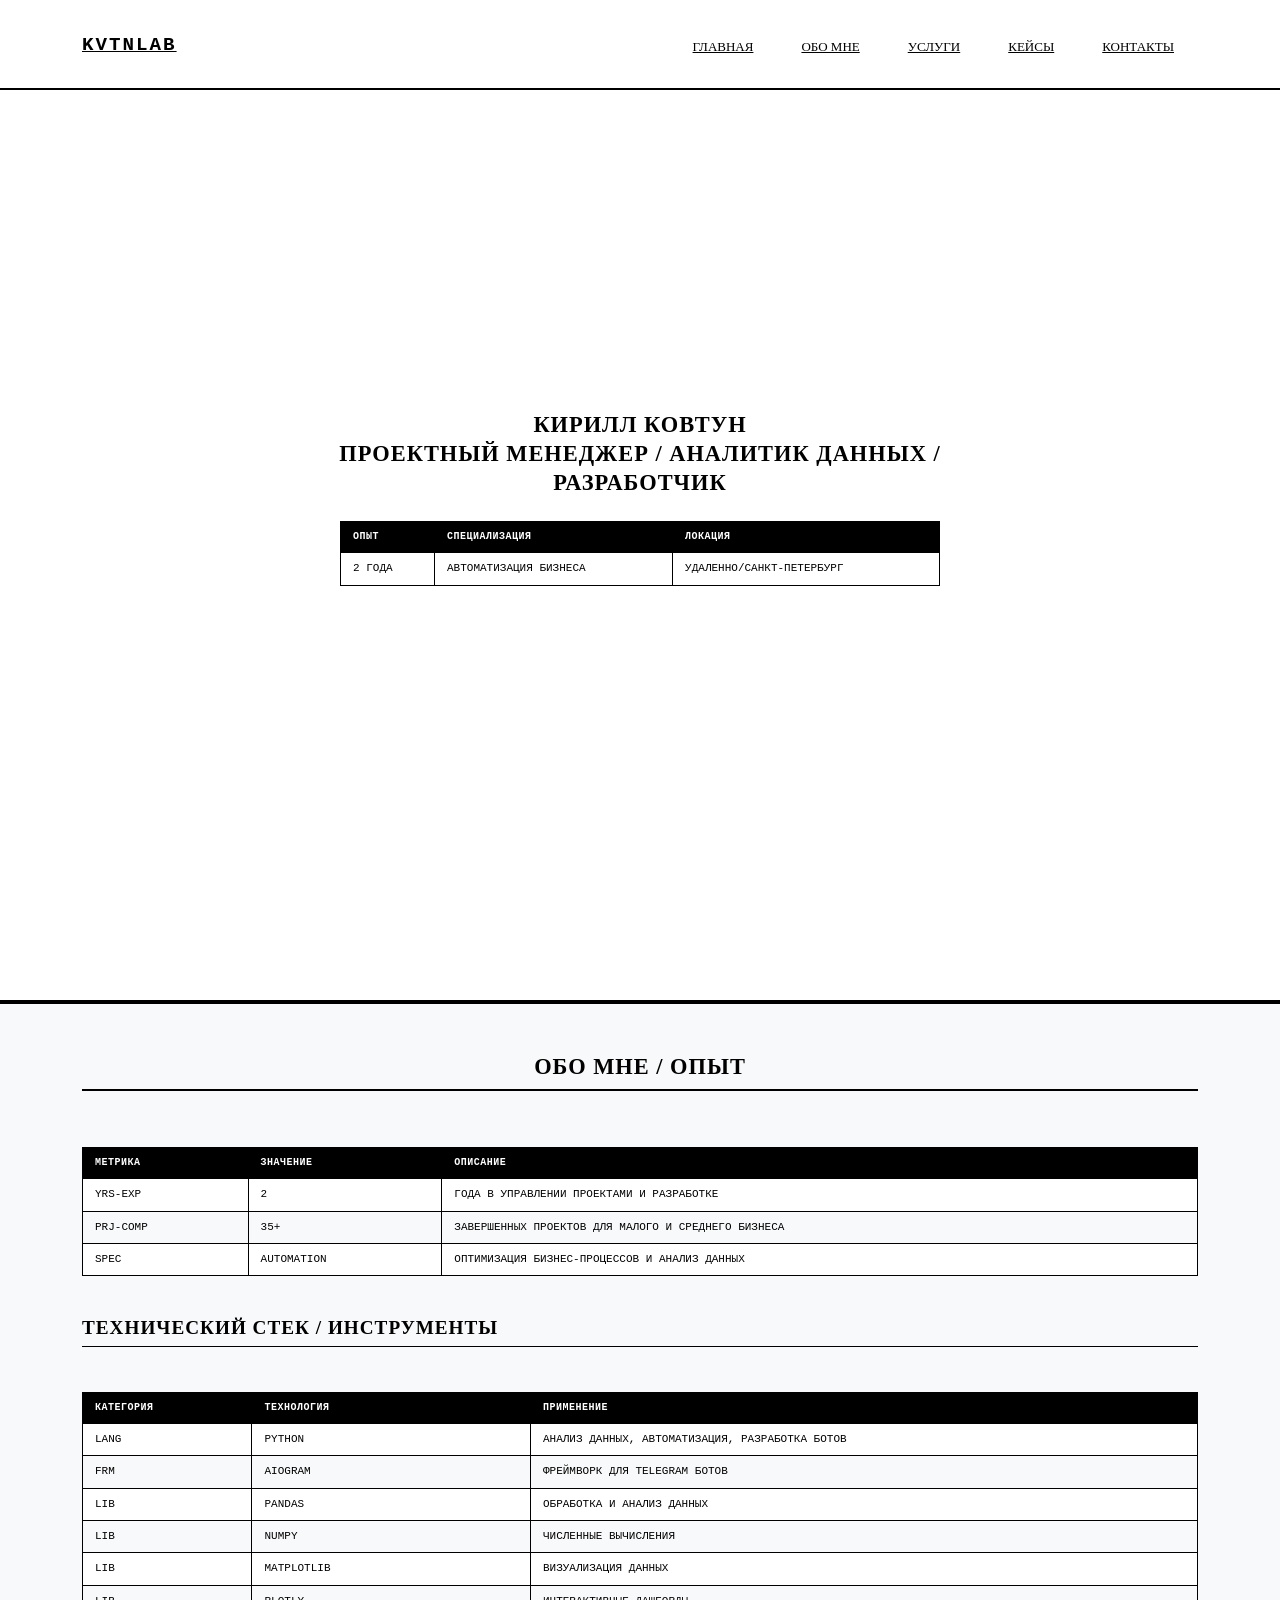
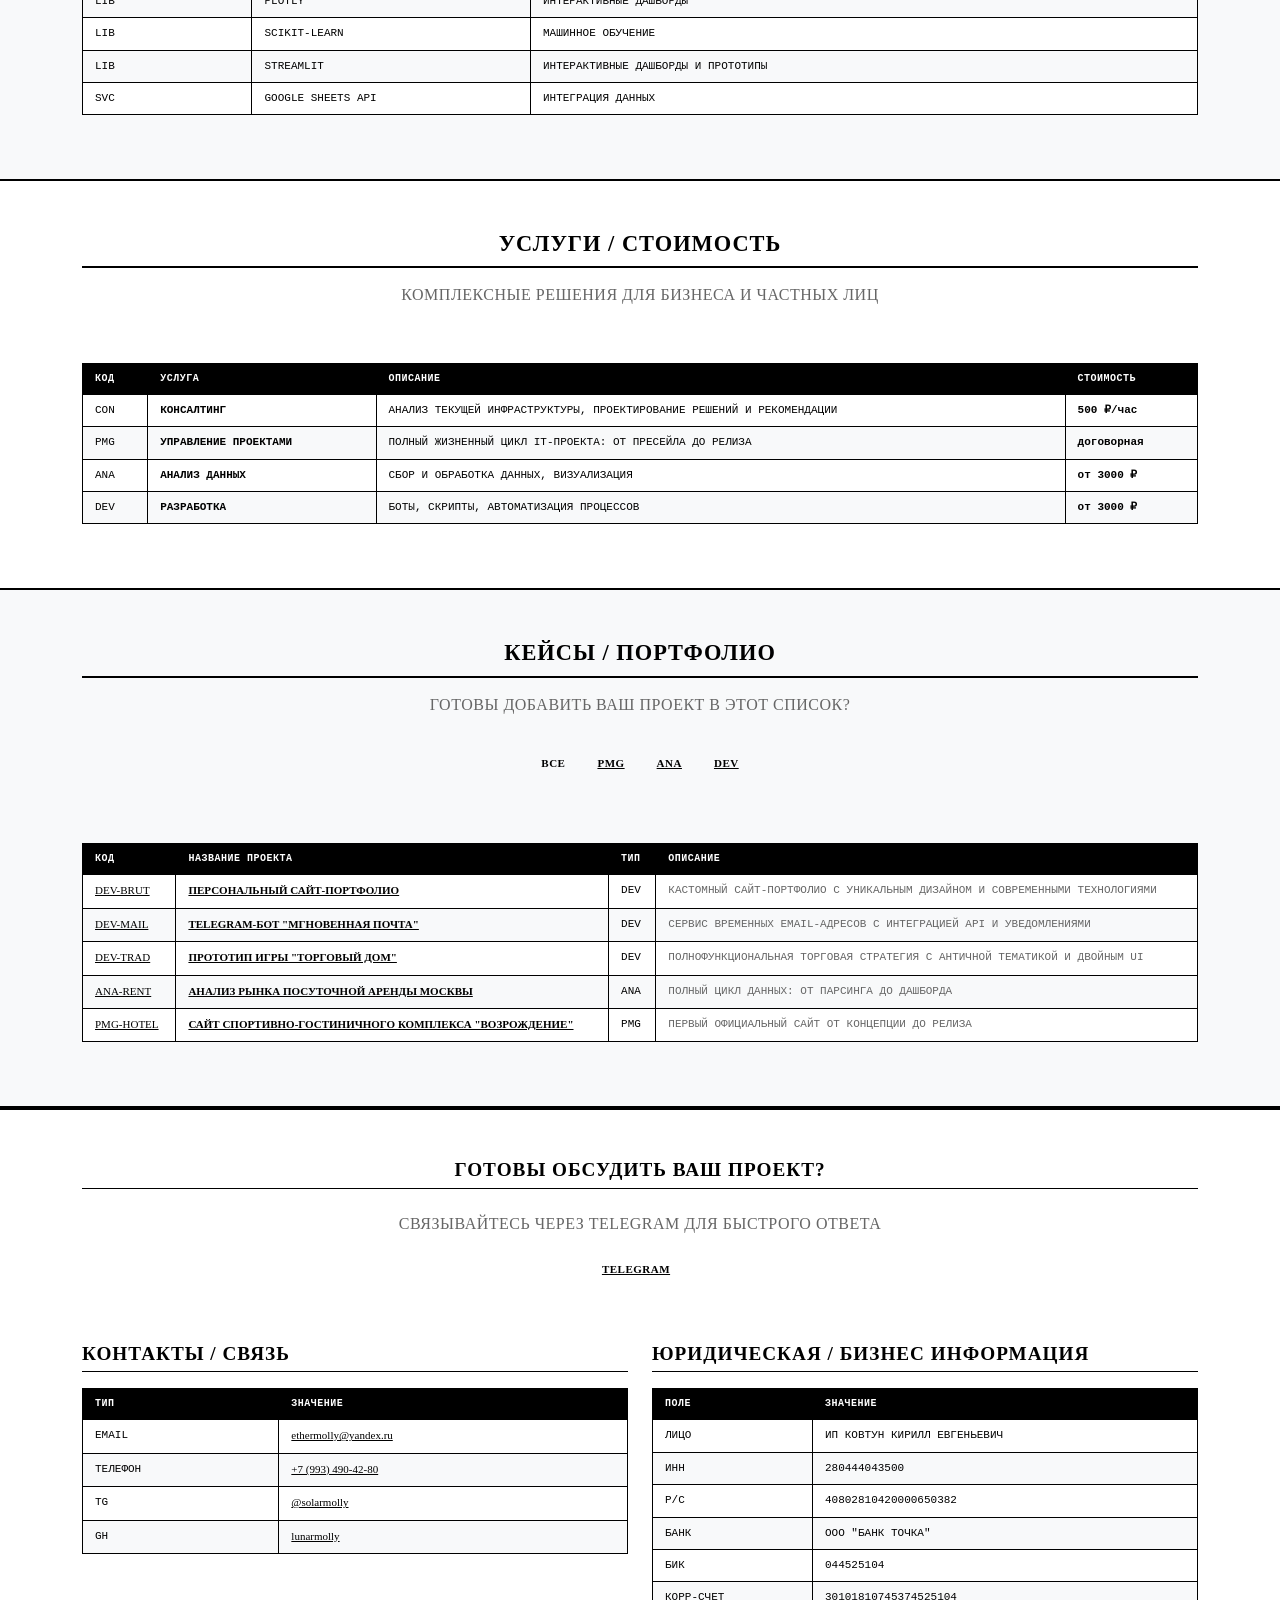
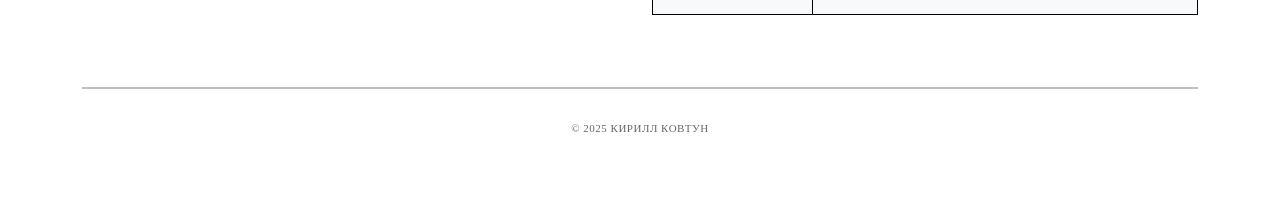
<file: index.html>
<!DOCTYPE html>
<html lang="ru">
<head>
    <meta charset="UTF-8">
    <meta name="viewport" content="width=device-width, initial-scale=1.0">
    <title>Кирилл Ковтун - Проектный менеджер и разработчик</title>

    <!-- Favicons -->
    <link rel="apple-touch-icon" sizes="180x180" href="images/apple-touch-icon.png">
    <link rel="icon" type="image/png" sizes="32x32" href="images/favicon-32x32.png">
    <link rel="icon" type="image/png" sizes="16x16" href="images/favicon-16x16.png">
    <link rel="manifest" href="images/site.webmanifest">
    
    <!-- Bootstrap 5 CSS -->
    <link href="https://cdn.jsdelivr.net/npm/bootstrap@5.3.0/dist/css/bootstrap.min.css" rel="stylesheet">
    <!-- Font Awesome -->
    <link href="https://cdnjs.cloudflare.com/ajax/libs/font-awesome/6.4.0/css/all.min.css" rel="stylesheet">
    <!-- Google Fonts -->
    <link rel="preconnect" href="https://fonts.googleapis.com">
    <link rel="preconnect" href="https://fonts.gstatic.com" crossorigin>
    <link href="https://fonts.googleapis.com/css2?family=Inter:wght@300;400;500;600;700;800;900&display=swap" rel="stylesheet">
    
    <!-- Custom CSS -->
    <link rel="stylesheet" href="style.css">
</head>
<body>    <!-- Header -->
    <header class="header-main fixed-top">
        <nav class="navbar navbar-expand-lg">
            <div class="container">
                <a class="navbar-brand" href="#hero">
                    <span class="brand-text">KVTNLAB</span>
                </a>                <button class="navbar-toggler" type="button" id="mobileMenuToggle" aria-expanded="false" aria-label="Toggle navigation">
                    <span class="navbar-toggler-icon">
                        <span></span>
                        <span></span>
                        <span></span>
                    </span>
                </button>
                
                <div class="collapse navbar-collapse" id="navbarNav">
                    <ul class="navbar-nav ms-auto">
                        <li class="nav-item">
                            <a class="nav-link" href="#hero">ГЛАВНАЯ</a>
                        </li>
                        <li class="nav-item">
                            <a class="nav-link" href="#about">ОБО МНЕ</a>
                        </li>
                        <li class="nav-item">
                            <a class="nav-link" href="#services">УСЛУГИ</a>
                        </li>
                        <li class="nav-item">
                            <a class="nav-link" href="#cases">КЕЙСЫ</a>
                        </li>
                        <li class="nav-item">
                            <a class="nav-link" href="#contact">КОНТАКТЫ</a>
                        </li>
                    </ul>
                </div>
            </div>
        </nav>
          <!-- Mobile Menu (Full Screen) -->
        <div class="mobile-menu-fullscreen" id="mobileMenu">
            <div class="mobile-menu-header">
                <h5 class="mobile-menu-title">МЕНЮ</h5>                <button type="button" class="mobile-menu-close" id="mobileMenuClose">
                    ×
                </button>
            </div>            <div class="mobile-menu-body">
                <table class="mobile-nav-table data-table">
                    <thead>
                        <tr>
                            <th>РАЗДЕЛ</th>
                            <th>ОПИСАНИЕ</th>
                        </tr>
                    </thead>
                    <tbody>
                        <tr>
                            <td><a class="mobile-nav-link" href="#hero">ГЛАВНАЯ</a></td>
                            <td>ОСНОВНАЯ ИНФОРМАЦИЯ И КОНТАКТЫ</td>
                        </tr>
                        <tr>
                            <td><a class="mobile-nav-link" href="#about">ОБО МНЕ</a></td>
                            <td>ОПЫТ И ТЕХНИЧЕСКИЙ СТЕК</td>
                        </tr>
                        <tr>
                            <td><a class="mobile-nav-link" href="#services">УСЛУГИ</a></td>
                            <td>ПРЕДЛОЖЕНИЯ И СТОИМОСТЬ</td>
                        </tr>
                        <tr>
                            <td><a class="mobile-nav-link" href="#cases">КЕЙСЫ</a></td>
                            <td>ПОРТФОЛИО ВЫПОЛНЕННЫХ ПРОЕКТОВ</td>
                        </tr>
                        <tr>
                            <td><a class="mobile-nav-link" href="#contact">КОНТАКТЫ</a></td>
                            <td>СВЯЗЬ И ЮРИДИЧЕСКАЯ ИНФОРМАЦИЯ</td>
                        </tr>
                    </tbody>
                </table>
            </div>
        </div>
    </header>    <!-- Hero Section -->
    <section id="hero" class="hero-section">
        <div class="container">
            <div class="row align-items-center min-vh-100">
                <div class="col-lg-8 mx-auto">
                    <div class="hero-content text-center">                        <h1 class="hero-title mb-4">
                            КИРИЛЛ КОВТУН<br>
                            ПРОЕКТНЫЙ МЕНЕДЖЕР / АНАЛИТИК ДАННЫХ / РАЗРАБОТЧИК
                        </h1>
                        <div class="hero-description mb-4">
                            <table class="hero-info-table data-table">
                                <thead>
                                    <tr>
                                        <th>ОПЫТ</th>
                                        <th>СПЕЦИАЛИЗАЦИЯ</th>
                                        <th>ЛОКАЦИЯ</th>
                                    </tr>
                                </thead>
                                <tbody>
                                    <tr>
                                        <td>2 ГОДА</td>
                                        <td>АВТОМАТИЗАЦИЯ БИЗНЕСА</td>
                                        <td>УДАЛЕННО/САНКТ-ПЕТЕРБУРГ</td>
                                    </tr>
                                </tbody>
                            </table>
                        </div>
                        <!-- <div class="hero-actions">
                            <a href="#contact" class="btn">КОНТАКТЫ</a>
                            <a href="#services" class="btn">УСЛУГИ</a>
                            <a href="#cases" class="btn">КЕЙСЫ</a>
                        </div> -->
                    </div>
                </div>
            </div>
        </div>
    </section>    <!-- About Section -->
    <section id="about" class="about-section py-5">
        <div class="container">
            <div class="row">                <div class="col-12 mb-4">
                    <h2 class="section-title">ОБО МНЕ / ОПЫТ</h2>
                </div>
            </div>
            
            <div class="row mb-4">
                <div class="col-12">
                    <table class="stats-table data-table">                        <thead>
                            <tr>
                                <th>МЕТРИКА</th>
                                <th>ЗНАЧЕНИЕ</th>
                                <th>ОПИСАНИЕ</th>
                            </tr>
                        </thead>
                        <tbody>
                            <tr>
                                <td>YRS-EXP</td>
                                <td>2</td>
                                <td>ГОДА В УПРАВЛЕНИИ ПРОЕКТАМИ И РАЗРАБОТКЕ</td>
                            </tr>
                            <tr>
                                <td>PRJ-COMP</td>
                                <td>35+</td>
                                <td>ЗАВЕРШЕННЫХ ПРОЕКТОВ ДЛЯ МАЛОГО И СРЕДНЕГО БИЗНЕСА</td>
                            </tr>
                            <tr>
                                <td>SPEC</td>
                                <td>AUTOMATION</td>
                                <td>ОПТИМИЗАЦИЯ БИЗНЕС-ПРОЦЕССОВ И АНАЛИЗ ДАННЫХ</td>
                            </tr>
                        </tbody>
                    </table>
                </div>
            </div>
            
            <!-- Tech Stack -->
            <div class="row">
                <div class="col-12 mb-3">
                    <h3 class="stack-title">ТЕХНИЧЕСКИЙ СТЕК / ИНСТРУМЕНТЫ</h3>
                </div>
            </div>
            <div class="row">
                <div class="col-12">                    <table class="tech-stack-table data-table">                        <thead>
                            <tr>
                                <th>КАТЕГОРИЯ</th>
                                <th>ТЕХНОЛОГИЯ</th>
                                <th>ПРИМЕНЕНИЕ</th>
                            </tr>
                        </thead>
                        <tbody>
                            <tr>
                                <td>LANG</td>
                                <td>PYTHON</td>
                                <td>АНАЛИЗ ДАННЫХ, АВТОМАТИЗАЦИЯ, РАЗРАБОТКА БОТОВ</td>
                            </tr>
                            <tr>
                                <td>FRM</td>
                                <td>AIOGRAM</td>
                                <td>ФРЕЙМВОРК ДЛЯ TELEGRAM БОТОВ</td>
                            </tr>
                            <tr>
                                <td>LIB</td>
                                <td>PANDAS</td>
                                <td>ОБРАБОТКА И АНАЛИЗ ДАННЫХ</td>
                            </tr>
                            <tr>
                                <td>LIB</td>
                                <td>NUMPY</td>
                                <td>ЧИСЛЕННЫЕ ВЫЧИСЛЕНИЯ</td>
                            </tr>
                            <tr>
                                <td>LIB</td>
                                <td>MATPLOTLIB</td>
                                <td>ВИЗУАЛИЗАЦИЯ ДАННЫХ</td>
                            </tr>
                            <tr>
                                <td>LIB</td>
                                <td>PLOTLY</td>
                                <td>ИНТЕРАКТИВНЫЕ ДАШБОРДЫ</td>
                            </tr>
                            <tr>
                                <td>LIB</td>
                                <td>SCIKIT-LEARN</td>
                                <td>МАШИННОЕ ОБУЧЕНИЕ</td>
                            </tr>
                            <tr>
                                <td>LIB</td>
                                <td>STREAMLIT</td>
                                <td>ИНТЕРАКТИВНЫЕ ДАШБОРДЫ И ПРОТОТИПЫ</td>
                            </tr>
                            <tr>
                                <td>SVC</td>
                                <td>GOOGLE SHEETS API</td>
                                <td>ИНТЕГРАЦИЯ ДАННЫХ</td>
                            </tr>
                        </tbody>
                    </table>
                </div>
            </div>
        </div>
    </section>    <!-- Services Section -->
    <section id="services" class="services-section py-5">
        <div class="container">
            <div class="row">                <div class="col-12 mb-4">
                    <h2 class="section-title">УСЛУГИ / СТОИМОСТЬ</h2>
                    <p class="section-subtitle">КОМПЛЕКСНЫЕ РЕШЕНИЯ ДЛЯ БИЗНЕСА И ЧАСТНЫХ ЛИЦ</p>
                </div>
            </div>
              <div class="row">
                <div class="col-12">                    <table class="services-table data-table">                        <thead>
                            <tr>
                                <th>КОД</th>
                                <th>УСЛУГА</th>
                                <th>ОПИСАНИЕ</th>
                                <th>СТОИМОСТЬ</th>
                            </tr>
                        </thead>
                        <tbody>
                            <tr>
                                <td>CON</td>
                                <td><strong>КОНСАЛТИНГ</strong></td>
                                <td>АНАЛИЗ ТЕКУЩЕЙ ИНФРАСТРУКТУРЫ, ПРОЕКТИРОВАНИЕ РЕШЕНИЙ И РЕКОМЕНДАЦИИ</td>
                                <td class="service-price">500 ₽/час</td>
                            </tr>
                            <tr>
                                <td>PMG</td>
                                <td><strong>УПРАВЛЕНИЕ ПРОЕКТАМИ</strong></td>
                                <td>ПОЛНЫЙ ЖИЗНЕННЫЙ ЦИКЛ IT-ПРОЕКТА: ОТ ПРЕСЕЙЛА ДО РЕЛИЗА</td>
                                <td class="service-price">договорная</td>
                            </tr>
                            <tr>
                                <td>ANA</td>
                                <td><strong>АНАЛИЗ ДАННЫХ</strong></td>
                                <td>СБОР И ОБРАБОТКА ДАННЫХ, ВИЗУАЛИЗАЦИЯ</td>
                                <td class="service-price">от 3000 ₽</td>
                            </tr>
                            <tr>
                                <td>DEV</td>
                                <td><strong>РАЗРАБОТКА</strong></td>
                                <td>БОТЫ, СКРИПТЫ, АВТОМАТИЗАЦИЯ ПРОЦЕССОВ</td>
                                <td class="service-price">от 3000 ₽</td>
                            </tr>
                        </tbody>
                    </table>
                </div>
            </div>
        </div>
    </section>    <!-- Cases Section -->
    <section id="cases" class="cases-section py-5">
        <div class="container">
            <div class="row">                <div class="col-12 mb-4">
                    <h2 class="section-title">КЕЙСЫ / ПОРТФОЛИО</h2>
                    <p class="section-subtitle">ГОТОВЫ ДОБАВИТЬ ВАШ ПРОЕКТ В ЭТОТ СПИСОК?</p>
                </div>
            </div>
            
            <!-- Filter Buttons -->
            <div class="row mb-4">
                <div class="col-12">                    <div class="filter-buttons">
                        <button class="filter-btn active" data-filter="all">ВСЕ</button>
                        <button class="filter-btn" data-filter="management">PMG</button>
                        <button class="filter-btn" data-filter="analytics">ANA</button>
                        <button class="filter-btn" data-filter="development">DEV</button>
                    </div>
                </div>
            </div>            <!-- Cases Grid -->
            <div class="row cases-grid">
                <div class="col-12">                    <table class="cases-table data-table">                        <thead>
                            <tr>
                                <th>КОД</th>
                                <th>НАЗВАНИЕ ПРОЕКТА</th>
                                <th>ТИП</th>
                                <th>ОПИСАНИЕ</th>
                            </tr>
                        </thead>                        <tbody>
                            <tr class="case-item" data-category="development">
                                <td><a href="cases/case-portfolio.html">DEV-BRUT</a></td>
                                <td><a href="cases/case-portfolio.html"><strong class="case-title">ПЕРСОНАЛЬНЫЙ САЙТ-ПОРТФОЛИО</strong></a></td>
                                <td>DEV</td>
                                <td class="case-description">КАСТОМНЫЙ САЙТ-ПОРТФОЛИО С УНИКАЛЬНЫМ ДИЗАЙНОМ И СОВРЕМЕННЫМИ ТЕХНОЛОГИЯМИ</td>
                            </tr>
                            <tr class="case-item" data-category="development">
                                <td><a href="cases/case-tempmail-bot.html">DEV-MAIL</a></td>
                                <td><a href="cases/case-tempmail-bot.html"><strong class="case-title">TELEGRAM-БОТ "МГНОВЕННАЯ ПОЧТА"</strong></a></td>
                                <td>DEV</td>
                                <td class="case-description">СЕРВИС ВРЕМЕННЫХ EMAIL-АДРЕСОВ С ИНТЕГРАЦИЕЙ API И УВЕДОМЛЕНИЯМИ</td>
                            </tr>
                            <tr class="case-item" data-category="development">
                                <td><a href="cases/case-trading-house.html">DEV-TRAD</a></td>
                                <td><a href="cases/case-trading-house.html"><strong class="case-title">ПРОТОТИП ИГРЫ "ТОРГОВЫЙ ДОМ"</strong></a></td>
                                <td>DEV</td>
                                <td class="case-description">ПОЛНОФУНКЦИОНАЛЬНАЯ ТОРГОВАЯ СТРАТЕГИЯ С АНТИЧНОЙ ТЕМАТИКОЙ И ДВОЙНЫМ UI</td>
                            </tr>
                            <tr class="case-item" data-category="analytics">
                                <td><a href="cases/case-rental-analysis.html">ANA-RENT</a></td>
                                <td><a href="cases/case-rental-analysis.html"><strong class="case-title">АНАЛИЗ РЫНКА ПОСУТОЧНОЙ АРЕНДЫ МОСКВЫ</strong></a></td>
                                <td>ANA</td>
                                <td class="case-description">ПОЛНЫЙ ЦИКЛ ДАННЫХ: ОТ ПАРСИНГА ДО ДАШБОРДА</td>
                            </tr>
                            <tr class="case-item" data-category="management">
                                <td><a href="cases/case-vozrozhdenie.html">PMG-HOTEL</a></td>
                                <td><a href="cases/case-vozrozhdenie.html"><strong class="case-title">САЙТ СПОРТИВНО-ГОСТИНИЧНОГО КОМПЛЕКСА "ВОЗРОЖДЕНИЕ"</strong></a></td>
                                <td>PMG</td>
                                <td class="case-description">ПЕРВЫЙ ОФИЦИАЛЬНЫЙ САЙТ ОТ КОНЦЕПЦИИ ДО РЕЛИЗА</td>
                            </tr>
                        </tbody>
                    </table>
                </div>
            </div>
        </div>
    </section>    <!-- Footer -->
    <footer id="contact" class="footer-section py-5">
        <div class="container">
            <!-- CTA Section -->
            <div class="row mb-5">
                <div class="col-12">                    <h2 class="cta-title mb-4">ГОТОВЫ ОБСУДИТЬ ВАШ ПРОЕКТ?</h2>
                    <p class="cta-description mb-4">
                        СВЯЗЫВАЙТЕСЬ ЧЕРЕЗ TELEGRAM ДЛЯ БЫСТРОГО ОТВЕТА
                    </p>
                    <div class="cta-actions">
                        <a href="https://t.me/solarmolly" class="btn" target="_blank">TELEGRAM</a>
                    </div>
                </div>
            </div>

            <!-- Contacts and Details -->
            <div class="row">
                <div class="col-lg-6 mb-4">                    <h3 class="footer-section-title">КОНТАКТЫ / СВЯЗЬ</h3>
                    <table class="contacts-table data-table">
                        <thead>
                            <tr>
                                <th>ТИП</th>
                                <th>ЗНАЧЕНИЕ</th>
                            </tr>
                        </thead>
                        <tbody>                            <tr>
                                <td>EMAIL</td>
                                <td><a href="mailto:ethermolly@yandex.ru">ethermolly@yandex.ru</a></td>
                            </tr>
                            <tr>
                                <td>ТЕЛЕФОН</td>
                                <td><span class="phone-copy" data-phone="+79934904280">+7 (993) 490-42-80</span></td>
                            </tr>
                            <tr>
                                <td>TG</td>
                                <td><a href="https://t.me/solarmolly" target="_blank">@solarmolly</a></td>
                            </tr>
                            <tr>
                                <td>GH</td>
                                <td><a href="https://github.com/lunarmolly" target="_blank">lunarmolly</a></td>
                            </tr>
                        </tbody>
                    </table>
                </div>
                
                <div class="col-lg-6 mb-4">                    <h3 class="footer-section-title">ЮРИДИЧЕСКАЯ / БИЗНЕС ИНФОРМАЦИЯ</h3>
                    <table class="details-table data-table">
                        <thead>
                            <tr>
                                <th>ПОЛЕ</th>
                                <th>ЗНАЧЕНИЕ</th>
                            </tr>
                        </thead>
                        <tbody>
                            <tr>
                                <td>ЛИЦО</td>
                                <td>ИП КОВТУН КИРИЛЛ ЕВГЕНЬЕВИЧ</td>
                            </tr>
                            <tr>
                                <td>ИНН</td>
                                <td>280444043500</td>
                            </tr>
                            <tr>
                                <td>Р/С</td>
                                <td>40802810420000650382</td>
                            </tr>
                            <tr>
                                <td>БАНК</td>
                                <td>ООО "БАНК ТОЧКА"</td>
                            </tr>
                            <tr>
                                <td>БИК</td>
                                <td>044525104</td>
                            </tr>
                            <tr>
                                <td>КОРР-СЧЕТ</td>
                                <td>30101810745374525104</td>
                            </tr>
                        </tbody>
                    </table>
                </div>
            </div>
            
            <div class="row">
                <div class="col-12">
                    <hr class="footer-divider">
                    <p class="copyright">© 2025 КИРИЛЛ КОВТУН</p>
                </div>
            </div>
        </div>
    </footer>
    
    <!-- Bootstrap 5 JS -->
    <script src="https://cdn.jsdelivr.net/npm/bootstrap@5.3.0/dist/js/bootstrap.bundle.min.js"></script>
    <!-- Custom JS -->
    <script src="script.js"></script>
</body>
</html>
</file>
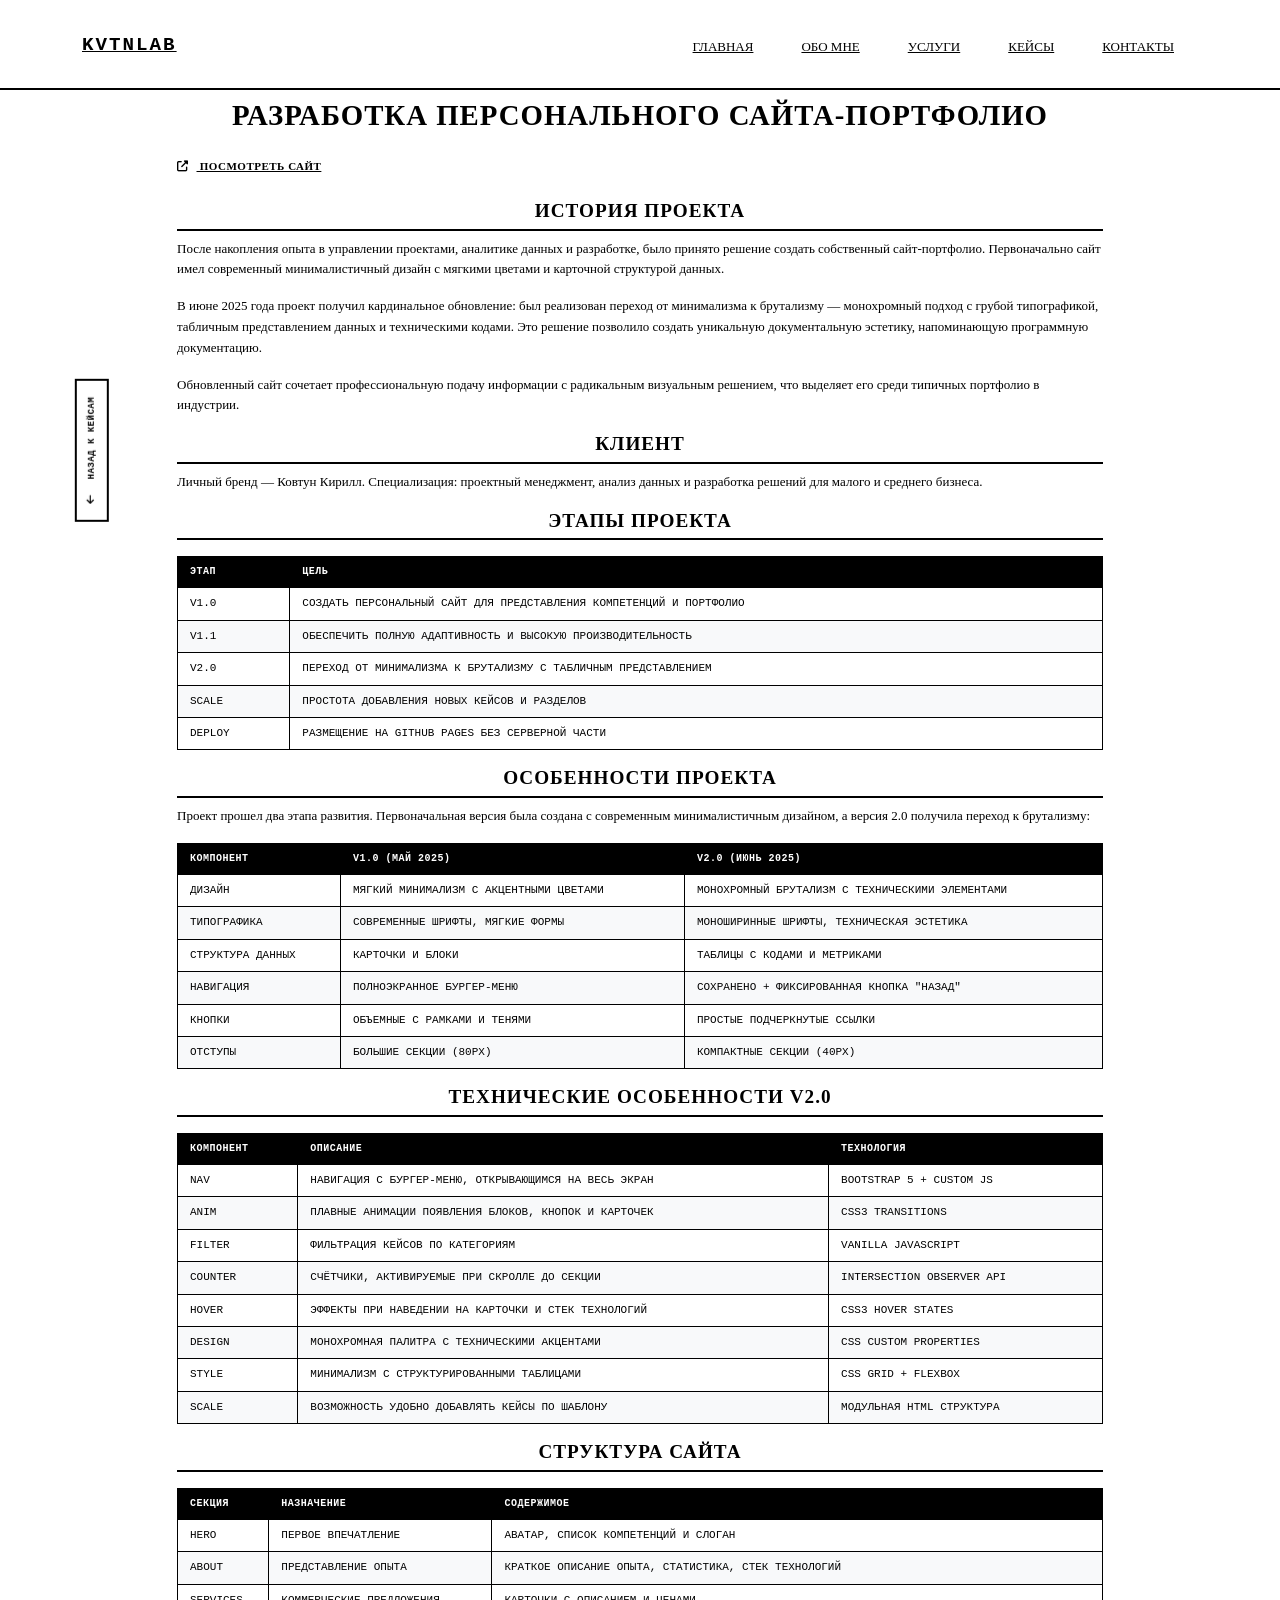
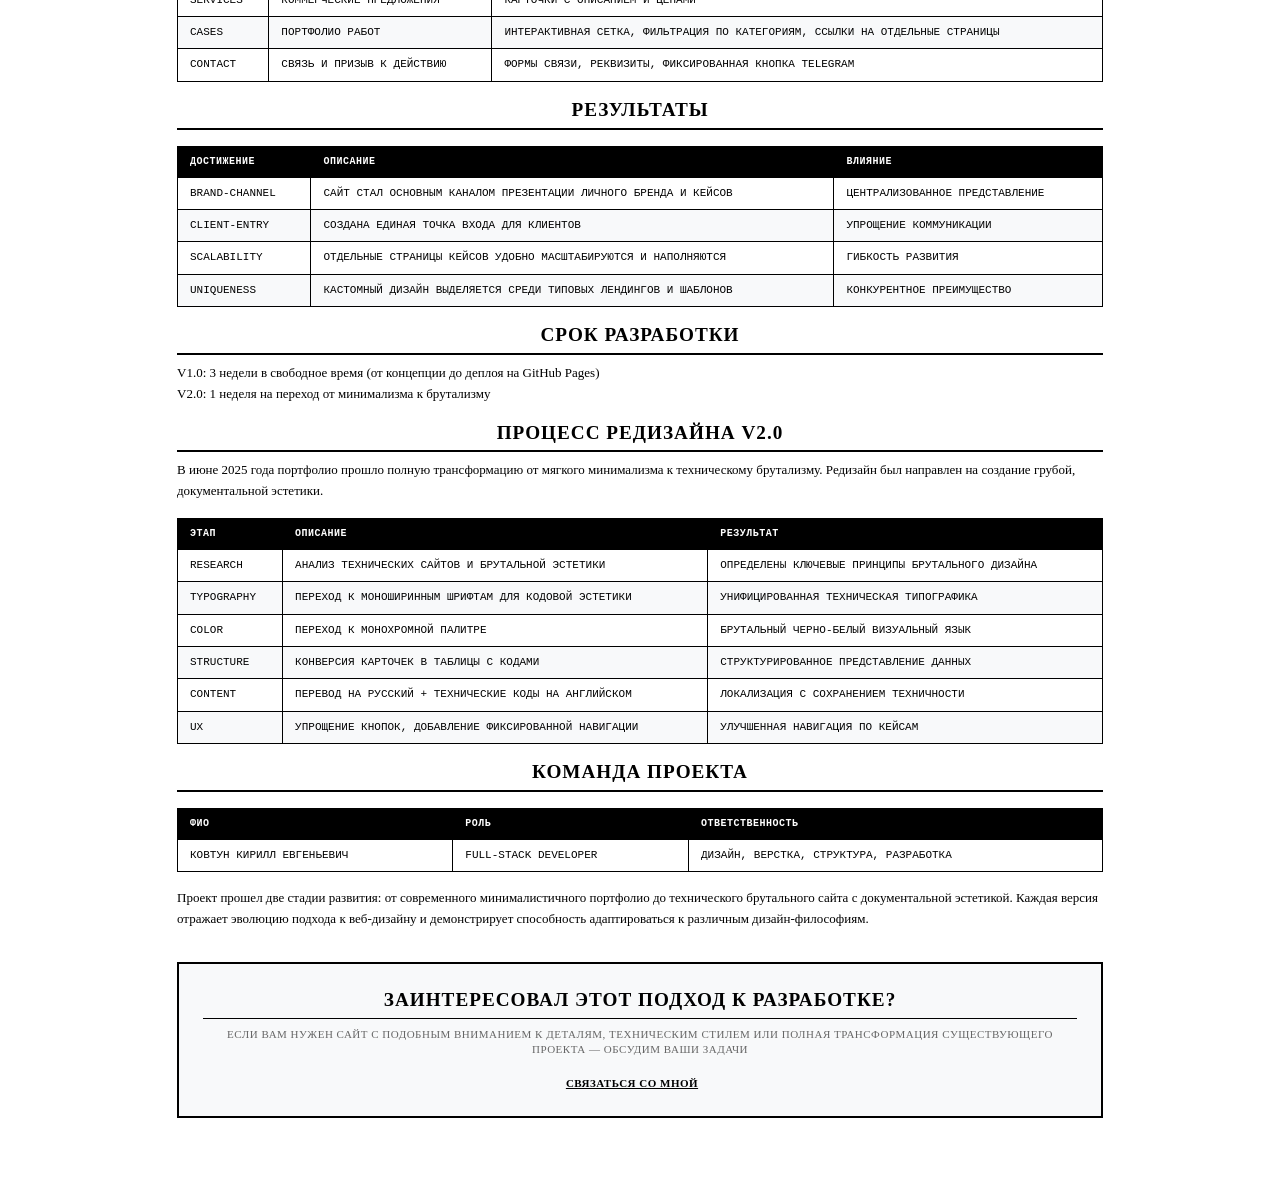
<file: cases/case-portfolio.html>
<!DOCTYPE html>
<html lang="ru">
<head>
    <meta charset="UTF-8">
    <meta name="viewport" content="width=device-width, initial-scale=1.0">    <title>Кейс: разработка персонального сайта-портфолио - Кирилл Ковтун</title>
    
    <!-- Favicons -->
    <link rel="apple-touch-icon" sizes="180x180" href="../images/apple-touch-icon.png">
    <link rel="icon" type="image/png" sizes="32x32" href="../images/favicon-32x32.png">
    <link rel="icon" type="image/png" sizes="16x16" href="../images/favicon-16x16.png">
    <link rel="manifest" href="../images/site.webmanifest">
    
    <!-- Bootstrap 5 CSS -->
    <link href="https://cdn.jsdelivr.net/npm/bootstrap@5.3.0/dist/css/bootstrap.min.css" rel="stylesheet">
    <!-- Font Awesome -->
    <link href="https://cdnjs.cloudflare.com/ajax/libs/font-awesome/6.4.0/css/all.min.css" rel="stylesheet">
    <!-- Google Fonts -->
    <link rel="preconnect" href="https://fonts.googleapis.com">
    <link rel="preconnect" href="https://fonts.gstatic.com" crossorigin>
    <link href="https://fonts.googleapis.com/css2?family=Inter:wght@300;400;500;600;700;800;900&display=swap" rel="stylesheet">
    
    <!-- Custom CSS -->
    <link rel="stylesheet" href="../style.css">
</head>
<body>
    <!-- Header -->
    <header class="header-main fixed-top">
        <nav class="navbar navbar-expand-lg">
            <div class="container">
                <a class="navbar-brand" href="../index.html">
                    <span class="brand-text">KVTNLAB</span>
                </a>                
                <button class="navbar-toggler" type="button" id="mobileMenuToggle" aria-expanded="false" aria-label="Toggle navigation">
                    <span class="navbar-toggler-icon">
                        <span></span>
                        <span></span>
                        <span></span>
                    </span>
                </button>
                
                <div class="collapse navbar-collapse" id="navbarNav">
                    <ul class="navbar-nav ms-auto">
                        <li class="nav-item">
                            <a class="nav-link" href="../index.html">ГЛАВНАЯ</a>
                        </li>
                        <li class="nav-item">
                            <a class="nav-link" href="../index.html#about">ОБО МНЕ</a>
                        </li>
                        <li class="nav-item">
                            <a class="nav-link" href="../index.html#services">УСЛУГИ</a>
                        </li>
                        <li class="nav-item">
                            <a class="nav-link" href="../index.html#cases">КЕЙСЫ</a>
                        </li>
                        <li class="nav-item">
                            <a class="nav-link" href="../index.html#contact">КОНТАКТЫ</a>
                        </li>
                    </ul>
                </div>
            </div>
        </nav>
        <!-- Mobile Menu (Full Screen) -->
        <div class="mobile-menu-fullscreen" id="mobileMenu">
            <div class="mobile-menu-header">
                <h5 class="mobile-menu-title">МЕНЮ</h5>
                <button type="button" class="mobile-menu-close" id="mobileMenuClose">
                    <span></span>
                    <span></span>
                </button>
            </div>            <div class="mobile-menu-body">
                <table class="mobile-nav-table data-table">
                    <thead>
                        <tr>
                            <th>РАЗДЕЛ</th>
                            <th>ОПИСАНИЕ</th>
                        </tr>
                    </thead>
                    <tbody>
                        <tr>
                            <td><a class="mobile-nav-link" href="../index.html">ГЛАВНАЯ</a></td>
                            <td>ОСНОВНАЯ ИНФОРМАЦИЯ И КОНТАКТЫ</td>
                        </tr>
                        <tr>
                            <td><a class="mobile-nav-link" href="../index.html#about">ОБО МНЕ</a></td>
                            <td>ОПЫТ И ТЕХНИЧЕСКИЙ СТЕК</td>
                        </tr>
                        <tr>
                            <td><a class="mobile-nav-link" href="../index.html#services">УСЛУГИ</a></td>
                            <td>ПРЕДЛОЖЕНИЯ И СТОИМОСТЬ</td>
                        </tr>
                        <tr>
                            <td><a class="mobile-nav-link" href="../index.html#cases">КЕЙСЫ</a></td>
                            <td>ПОРТФОЛИО ВЫПОЛНЕННЫХ ПРОЕКТОВ</td>
                        </tr>
                        <tr>
                            <td><a class="mobile-nav-link" href="../index.html#contact">КОНТАКТЫ</a></td>
                            <td>СВЯЗЬ И ЮРИДИЧЕСКАЯ ИНФОРМАЦИЯ</td>
                        </tr>
                    </tbody>
                </table>
            </div>
        </div>
    </header>    <!-- Fixed Back to Cases Button -->
    <a href="../index.html#cases" class="back-to-cases-fixed">
        <i class="fas fa-arrow-left"></i>
        <span>НАЗАД К КЕЙСАМ</span>
    </a>

    <!-- Case Hero Section -->
    <section class="case-hero">
        <div class="container">
            <div class="row">
                <div class="col-12">
                    <!-- Скрытая кнопка для сохранения структуры -->
                    <div style="visibility: hidden; height: 0; overflow: hidden;">
                        <a href="../index.html#cases" class="btn btn-outline-accent">
                            <i class="fas fa-arrow-left me-2"></i>
                            НАЗАД К КЕЙСАМ
                        </a>
                    </div>
                </div>
            </div>
        </div>
    </section>

    <!-- Case Content -->
    <section class="case-content-section py-5">
        <div class="container">
            <div class="row">
                <div class="col-lg-10 mx-auto">
                    <h1 class="case-main-title mb-4">Разработка персонального сайта-портфолио</h1>

                    <div class="case-link mb-4">
                        <a href="../index.html" target="_blank" class="btn btn-accent-orange">
                            <i class="fas fa-external-link-alt me-2"></i>
                            Посмотреть сайт
                        </a>
                    </div>                    <h2 class="case-section-title">История проекта</h2>
                    <p class="case-text">
                        После накопления опыта в управлении проектами, аналитике данных и разработке, было принято решение создать собственный сайт-портфолио. Первоначально сайт имел современный минималистичный дизайн с мягкими цветами и карточной структурой данных.
                    </p>
                    <p class="case-text">
                        В июне 2025 года проект получил кардинальное обновление: был реализован переход от минимализма к брутализму — монохромный подход с грубой типографикой, табличным представлением данных и техническими кодами. Это решение позволило создать уникальную документальную эстетику, напоминающую программную документацию.
                    </p>
                    <p class="case-text">
                        Обновленный сайт сочетает профессиональную подачу информации с радикальным визуальным решением, что выделяет его среди типичных портфолио в индустрии.
                    </p>

                    <h2 class="case-section-title">Клиент</h2>
                    <p class="case-text">
                        Личный бренд — Ковтун Кирилл. Специализация: проектный менеджмент, анализ данных и разработка решений для малого и среднего бизнеса.
                    </p>                    <h2 class="case-section-title">Этапы проекта</h2>
                    <table class="data-table">                        <thead>
                            <tr>
                                <th>ЭТАП</th>
                                <th>ЦЕЛЬ</th>
                            </tr>
                        </thead>
                        <tbody>                            <tr>
                                <td>V1.0</td>
                                <td>СОЗДАТЬ ПЕРСОНАЛЬНЫЙ САЙТ ДЛЯ ПРЕДСТАВЛЕНИЯ КОМПЕТЕНЦИЙ И ПОРТФОЛИО</td>
                            </tr>                            <tr>
                                <td>V1.1</td>
                                <td>ОБЕСПЕЧИТЬ ПОЛНУЮ АДАПТИВНОСТЬ И ВЫСОКУЮ ПРОИЗВОДИТЕЛЬНОСТЬ</td>
                            </tr>                            <tr>
                                <td>V2.0</td>
                                <td>ПЕРЕХОД ОТ МИНИМАЛИЗМА К БРУТАЛИЗМУ С ТАБЛИЧНЫМ ПРЕДСТАВЛЕНИЕМ</td>
                            </tr>                            <tr>
                                <td>SCALE</td>
                                <td>ПРОСТОТА ДОБАВЛЕНИЯ НОВЫХ КЕЙСОВ И РАЗДЕЛОВ</td>
                            </tr>                            <tr>
                                <td>DEPLOY</td>
                                <td>РАЗМЕЩЕНИЕ НА GITHUB PAGES БЕЗ СЕРВЕРНОЙ ЧАСТИ</td>
                            </tr>
                        </tbody>
                    </table>                    <h2 class="case-section-title">Особенности проекта</h2>
                    <p class="case-text">
                        Проект прошел два этапа развития. Первоначальная версия была создана с современным минималистичным дизайном, а версия 2.0 получила переход к брутализму:
                    </p>
                    <table class="data-table">
                        <thead>
                            <tr>
                                <th>КОМПОНЕНТ</th>
                                <th>V1.0 (МАЙ 2025)</th>
                                <th>V2.0 (ИЮНЬ 2025)</th>
                            </tr>
                        </thead>
                        <tbody>                            <tr>
                                <td>ДИЗАЙН</td>
                                <td>МЯГКИЙ МИНИМАЛИЗМ С АКЦЕНТНЫМИ ЦВЕТАМИ</td>
                                <td>МОНОХРОМНЫЙ БРУТАЛИЗМ С ТЕХНИЧЕСКИМИ ЭЛЕМЕНТАМИ</td>
                            </tr>
                            <tr>
                                <td>ТИПОГРАФИКА</td>
                                <td>СОВРЕМЕННЫЕ ШРИФТЫ, МЯГКИЕ ФОРМЫ</td>
                                <td>МОНОШИРИННЫЕ ШРИФТЫ, ТЕХНИЧЕСКАЯ ЭСТЕТИКА</td>
                            </tr>
                            <tr>
                                <td>СТРУКТУРА ДАННЫХ</td>
                                <td>КАРТОЧКИ И БЛОКИ</td>
                                <td>ТАБЛИЦЫ С КОДАМИ И МЕТРИКАМИ</td>
                            </tr>
                            <tr>
                                <td>НАВИГАЦИЯ</td>
                                <td>ПОЛНОЭКРАННОЕ БУРГЕР-МЕНЮ</td>
                                <td>СОХРАНЕНО + ФИКСИРОВАННАЯ КНОПКА "НАЗАД"</td>
                            </tr>
                            <tr>
                                <td>КНОПКИ</td>
                                <td>ОБЪЕМНЫЕ С РАМКАМИ И ТЕНЯМИ</td>
                                <td>ПРОСТЫЕ ПОДЧЕРКНУТЫЕ ССЫЛКИ</td>
                            </tr>
                            <tr>
                                <td>ОТСТУПЫ</td>
                                <td>БОЛЬШИЕ СЕКЦИИ (80PX)</td>
                                <td>КОМПАКТНЫЕ СЕКЦИИ (40PX)</td>
                            </tr>
                        </tbody>
                    </table>

                    <h3 class="case-section-title">Технические особенности V2.0</h3>
                    <table class="data-table">
                        <thead>
                            <tr>
                                <th>КОМПОНЕНТ</th>
                                <th>ОПИСАНИЕ</th>
                                <th>ТЕХНОЛОГИЯ</th>
                            </tr>
                        </thead>
                        <tbody>
                            <tr>
                                <td>NAV</td>
                                <td>НАВИГАЦИЯ С БУРГЕР-МЕНЮ, ОТКРЫВАЮЩИМСЯ НА ВЕСЬ ЭКРАН</td>
                                <td>BOOTSTRAP 5 + CUSTOM JS</td>
                            </tr>
                            <tr>
                                <td>ANIM</td>
                                <td>ПЛАВНЫЕ АНИМАЦИИ ПОЯВЛЕНИЯ БЛОКОВ, КНОПОК И КАРТОЧЕК</td>
                                <td>CSS3 TRANSITIONS</td>
                            </tr>
                            <tr>
                                <td>FILTER</td>
                                <td>ФИЛЬТРАЦИЯ КЕЙСОВ ПО КАТЕГОРИЯМ</td>
                                <td>VANILLA JAVASCRIPT</td>
                            </tr>
                            <tr>
                                <td>COUNTER</td>
                                <td>СЧЁТЧИКИ, АКТИВИРУЕМЫЕ ПРИ СКРОЛЛЕ ДО СЕКЦИИ</td>
                                <td>INTERSECTION OBSERVER API</td>
                            </tr>
                            <tr>
                                <td>HOVER</td>
                                <td>ЭФФЕКТЫ ПРИ НАВЕДЕНИИ НА КАРТОЧКИ И СТЕК ТЕХНОЛОГИЙ</td>
                                <td>CSS3 HOVER STATES</td>
                            </tr>
                            <tr>
                                <td>DESIGN</td>
                                <td>МОНОХРОМНАЯ ПАЛИТРА С ТЕХНИЧЕСКИМИ АКЦЕНТАМИ</td>
                                <td>CSS CUSTOM PROPERTIES</td>
                            </tr>
                            <tr>
                                <td>STYLE</td>
                                <td>МИНИМАЛИЗМ С СТРУКТУРИРОВАННЫМИ ТАБЛИЦАМИ</td>
                                <td>CSS GRID + FLEXBOX</td>
                            </tr>
                            <tr>
                                <td>SCALE</td>
                                <td>ВОЗМОЖНОСТЬ УДОБНО ДОБАВЛЯТЬ КЕЙСЫ ПО ШАБЛОНУ</td>
                                <td>МОДУЛЬНАЯ HTML СТРУКТУРА</td>
                            </tr>
                        </tbody>
                    </table><h2 class="case-section-title">Структура сайта</h2>
                    <table class="data-table">
                        <thead>
                            <tr>
                                <th>СЕКЦИЯ</th>
                                <th>НАЗНАЧЕНИЕ</th>
                                <th>СОДЕРЖИМОЕ</th>
                            </tr>
                        </thead>
                        <tbody>
                            <tr>
                                <td>HERO</td>
                                <td>ПЕРВОЕ ВПЕЧАТЛЕНИЕ</td>
                                <td>АВАТАР, СПИСОК КОМПЕТЕНЦИЙ И СЛОГАН</td>
                            </tr>
                            <tr>
                                <td>ABOUT</td>
                                <td>ПРЕДСТАВЛЕНИЕ ОПЫТА</td>
                                <td>КРАТКОЕ ОПИСАНИЕ ОПЫТА, СТАТИСТИКА, СТЕК ТЕХНОЛОГИЙ</td>
                            </tr>
                            <tr>
                                <td>SERVICES</td>
                                <td>КОММЕРЧЕСКИЕ ПРЕДЛОЖЕНИЯ</td>
                                <td>КАРТОЧКИ С ОПИСАНИЕМ И ЦЕНАМИ</td>
                            </tr>
                            <tr>
                                <td>CASES</td>
                                <td>ПОРТФОЛИО РАБОТ</td>
                                <td>ИНТЕРАКТИВНАЯ СЕТКА, ФИЛЬТРАЦИЯ ПО КАТЕГОРИЯМ, ССЫЛКИ НА ОТДЕЛЬНЫЕ СТРАНИЦЫ</td>
                            </tr>
                            <tr>
                                <td>CONTACT</td>
                                <td>СВЯЗЬ И ПРИЗЫВ К ДЕЙСТВИЮ</td>
                                <td>ФОРМЫ СВЯЗИ, РЕКВИЗИТЫ, ФИКСИРОВАННАЯ КНОПКА TELEGRAM</td>
                            </tr>
                        </tbody>
                    </table>                    <h2 class="case-section-title">Результаты</h2>
                    <table class="data-table">
                        <thead>
                            <tr>
                                <th>ДОСТИЖЕНИЕ</th>
                                <th>ОПИСАНИЕ</th>
                                <th>ВЛИЯНИЕ</th>
                            </tr>
                        </thead>
                        <tbody>
                            <tr>
                                <td>BRAND-CHANNEL</td>
                                <td>САЙТ СТАЛ ОСНОВНЫМ КАНАЛОМ ПРЕЗЕНТАЦИИ ЛИЧНОГО БРЕНДА И КЕЙСОВ</td>
                                <td>ЦЕНТРАЛИЗОВАННОЕ ПРЕДСТАВЛЕНИЕ</td>
                            </tr>
                            <tr>
                                <td>CLIENT-ENTRY</td>
                                <td>СОЗДАНА ЕДИНАЯ ТОЧКА ВХОДА ДЛЯ КЛИЕНТОВ</td>
                                <td>УПРОЩЕНИЕ КОММУНИКАЦИИ</td>
                            </tr>
                            <tr>
                                <td>SCALABILITY</td>
                                <td>ОТДЕЛЬНЫЕ СТРАНИЦЫ КЕЙСОВ УДОБНО МАСШТАБИРУЮТСЯ И НАПОЛНЯЮТСЯ</td>
                                <td>ГИБКОСТЬ РАЗВИТИЯ</td>
                            </tr>
                            <tr>
                                <td>UNIQUENESS</td>
                                <td>КАСТОМНЫЙ ДИЗАЙН ВЫДЕЛЯЕТСЯ СРЕДИ ТИПОВЫХ ЛЕНДИНГОВ И ШАБЛОНОВ</td>
                                <td>КОНКУРЕНТНОЕ ПРЕИМУЩЕСТВО</td>
                            </tr>
                        </tbody>
                    </table>                    <h2 class="case-section-title">Срок разработки</h2>                    <p class="case-text">
                        V1.0: 3 недели в свободное время (от концепции до деплоя на GitHub Pages)<br>
                        V2.0: 1 неделя на переход от минимализма к брутализму
                    </p>

                    <h2 class="case-section-title">Процесс редизайна V2.0</h2>
                    <p class="case-text">
                        В июне 2025 года портфолио прошло полную трансформацию от мягкого минимализма к техническому брутализму. Редизайн был направлен на создание грубой, документальной эстетики.
                    </p>
                    <table class="data-table">
                        <thead>
                            <tr>
                                <th>ЭТАП</th>
                                <th>ОПИСАНИЕ</th>
                                <th>РЕЗУЛЬТАТ</th>
                            </tr>
                        </thead>
                        <tbody>                            <tr>
                                <td>RESEARCH</td>
                                <td>АНАЛИЗ ТЕХНИЧЕСКИХ САЙТОВ И БРУТАЛЬНОЙ ЭСТЕТИКИ</td>
                                <td>ОПРЕДЕЛЕНЫ КЛЮЧЕВЫЕ ПРИНЦИПЫ БРУТАЛЬНОГО ДИЗАЙНА</td>
                            </tr>
                            <tr>
                                <td>TYPOGRAPHY</td>
                                <td>ПЕРЕХОД К МОНОШИРИННЫМ ШРИФТАМ ДЛЯ КОДОВОЙ ЭСТЕТИКИ</td>
                                <td>УНИФИЦИРОВАННАЯ ТЕХНИЧЕСКАЯ ТИПОГРАФИКА</td>
                            </tr>                            <tr>
                                <td>COLOR</td>
                                <td>ПЕРЕХОД К МОНОХРОМНОЙ ПАЛИТРЕ</td>
                                <td>БРУТАЛЬНЫЙ ЧЕРНО-БЕЛЫЙ ВИЗУАЛЬНЫЙ ЯЗЫК</td>
                            </tr>
                            <tr>
                                <td>STRUCTURE</td>
                                <td>КОНВЕРСИЯ КАРТОЧЕК В ТАБЛИЦЫ С КОДАМИ</td>
                                <td>СТРУКТУРИРОВАННОЕ ПРЕДСТАВЛЕНИЕ ДАННЫХ</td>
                            </tr>
                            <tr>
                                <td>CONTENT</td>
                                <td>ПЕРЕВОД НА РУССКИЙ + ТЕХНИЧЕСКИЕ КОДЫ НА АНГЛИЙСКОМ</td>
                                <td>ЛОКАЛИЗАЦИЯ С СОХРАНЕНИЕМ ТЕХНИЧНОСТИ</td>
                            </tr>
                            <tr>
                                <td>UX</td>
                                <td>УПРОЩЕНИЕ КНОПОК, ДОБАВЛЕНИЕ ФИКСИРОВАННОЙ НАВИГАЦИИ</td>
                                <td>УЛУЧШЕННАЯ НАВИГАЦИЯ ПО КЕЙСАМ</td>
                            </tr>                        </tbody>
                    </table>

                    <h2 class="case-section-title">Команда проекта</h2>
                    <table class="data-table">
                        <thead>
                            <tr>
                                <th>ФИО</th>
                                <th>РОЛЬ</th>
                                <th>ОТВЕТСТВЕННОСТЬ</th>
                            </tr>
                        </thead>
                        <tbody>
                            <tr>
                                <td>КОВТУН КИРИЛЛ ЕВГЕНЬЕВИЧ</td>
                                <td>FULL-STACK DEVELOPER</td>
                                <td>ДИЗАЙН, ВЕРСТКА, СТРУКТУРА, РАЗРАБОТКА</td>
                            </tr>
                        </tbody>
                    </table>                    <p class="case-text">
                        Проект прошел две стадии развития: от современного минималистичного портфолио до технического брутального сайта с документальной эстетикой. Каждая версия отражает эволюцию подхода к веб-дизайну и демонстрирует способность адаптироваться к различным дизайн-философиям.
                    </p>
                      <!-- CTA -->
                    <div class="case-cta text-center">
                        <h3 class="cta-title">ЗАИНТЕРЕСОВАЛ ЭТОТ ПОДХОД К РАЗРАБОТКЕ?</h3>
                        <p class="cta-description">
                            Если вам нужен сайт с подобным вниманием к деталям, техническим стилем или полная трансформация существующего проекта — обсудим ваши задачи
                        </p>
                        <a href="../index.html#contact" class="btn btn-accent-orange btn-lg">
                            СВЯЗАТЬСЯ СО МНОЙ
                        </a>
                    </div>
                </div>
            </div>
        </div>
    </section>

    <!-- Bootstrap JS -->
    <script src="https://cdn.jsdelivr.net/npm/bootstrap@5.3.0/dist/js/bootstrap.bundle.min.js"></script>
    <!-- Custom JS -->
    <script src="../script.js"></script>
</body>
</html>
</file>
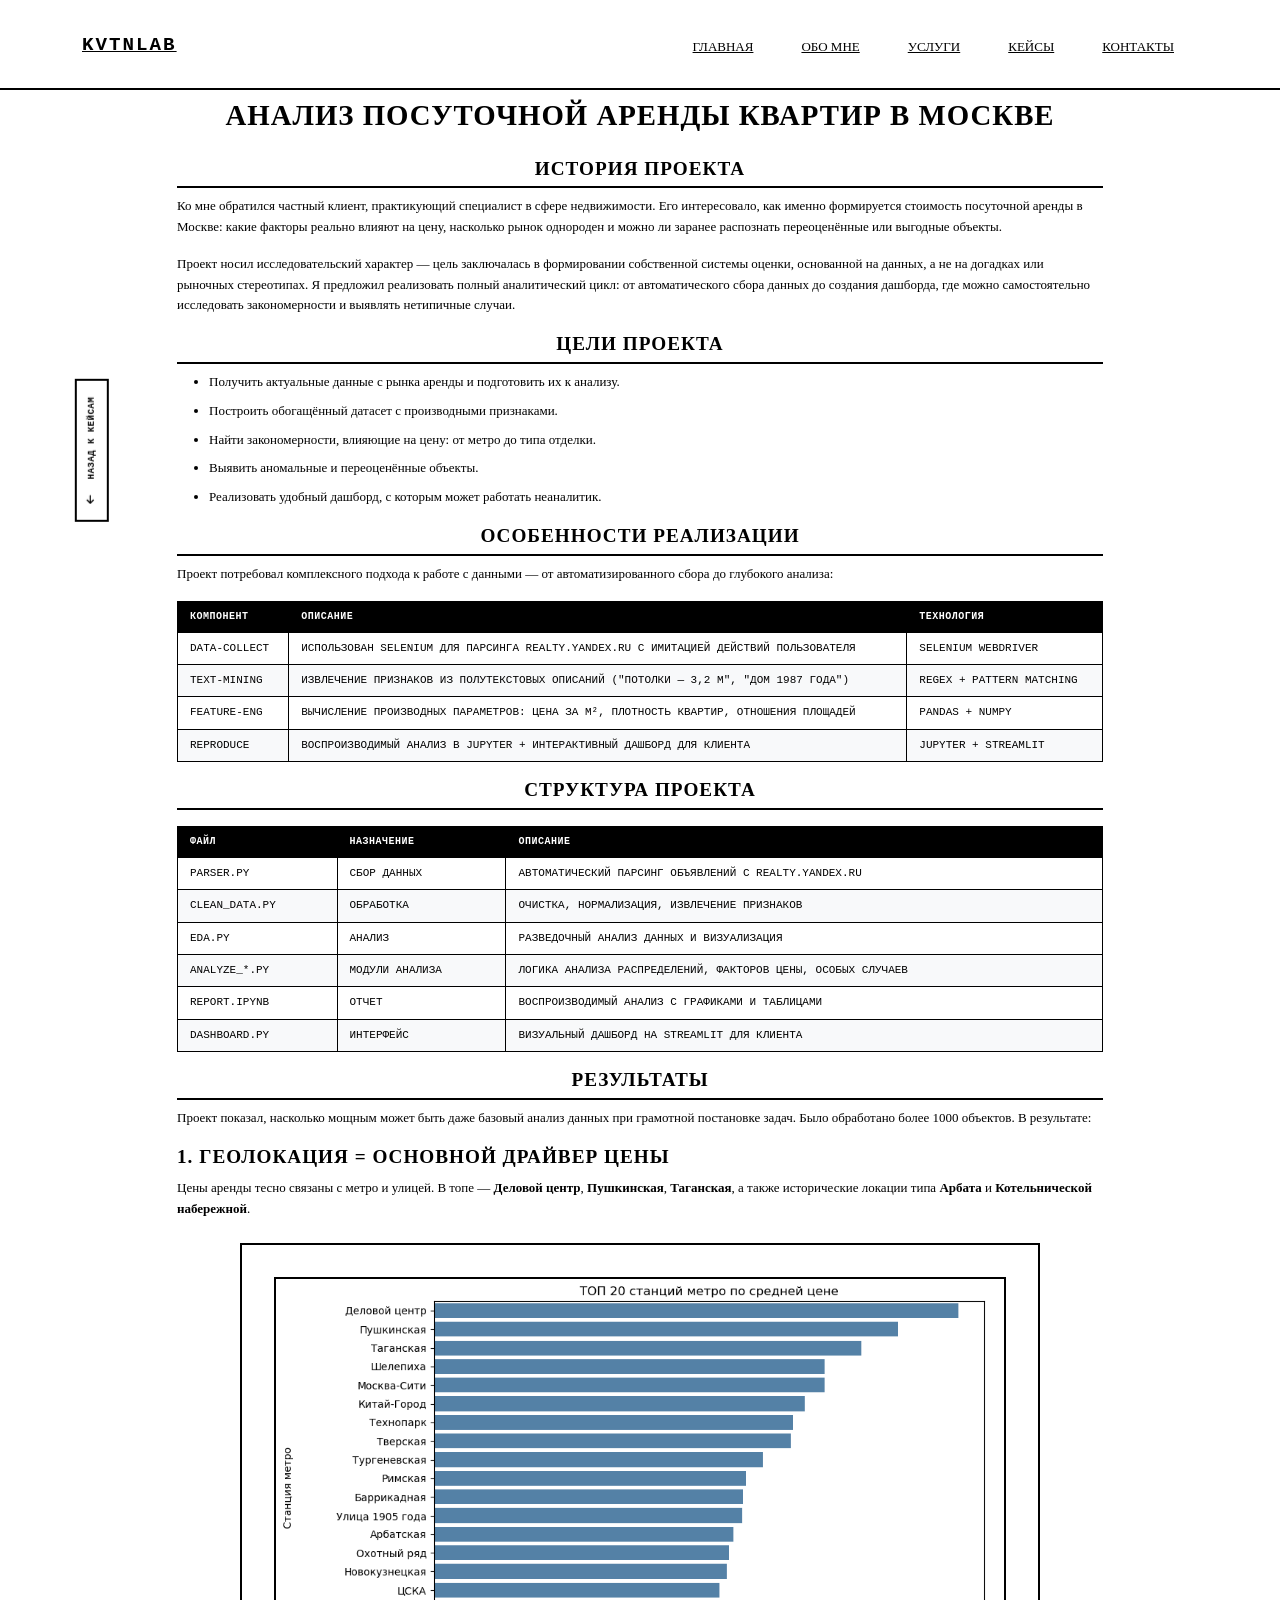
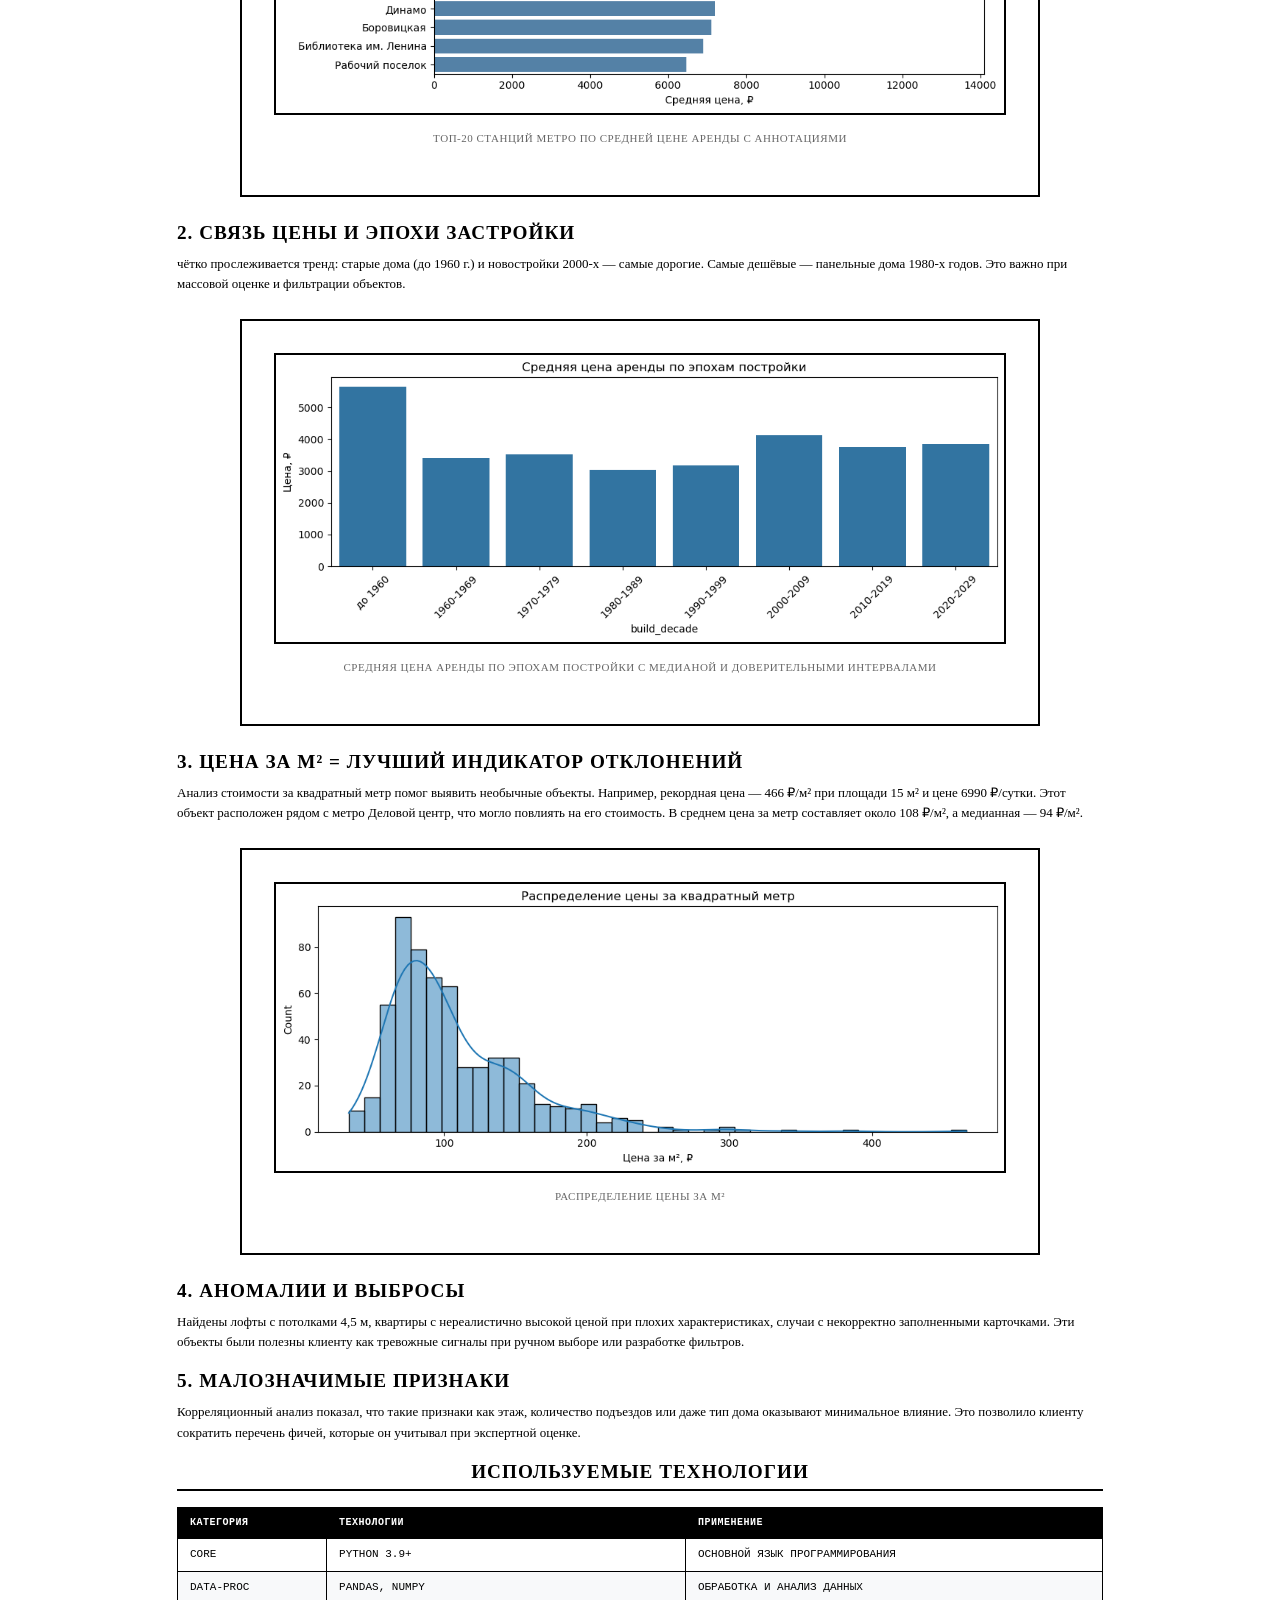
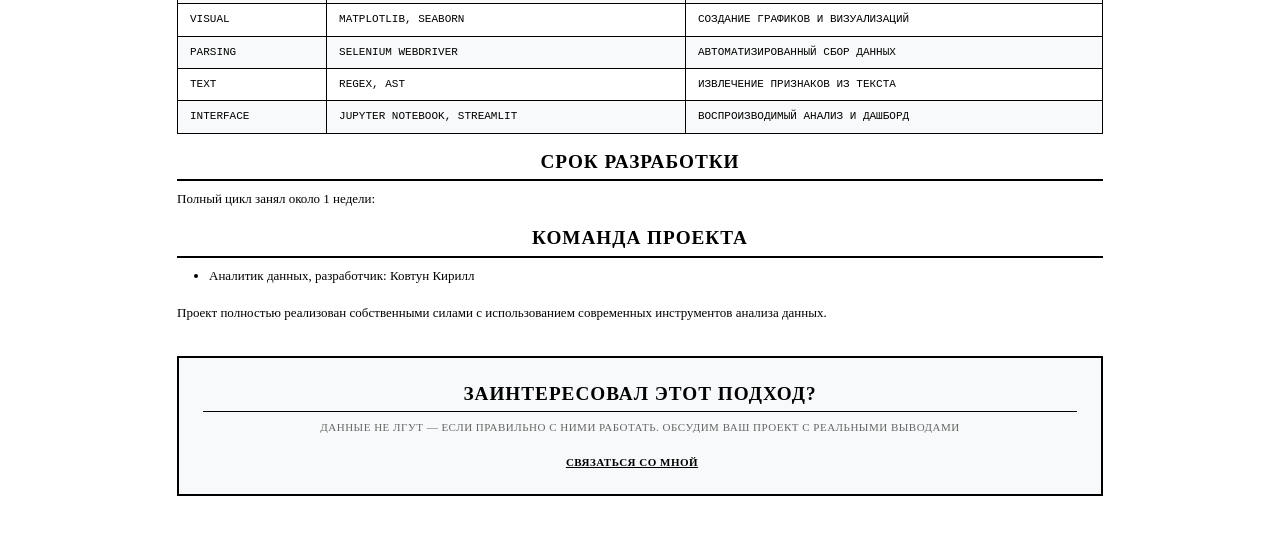
<file: cases/case-rental-analysis.html>
<!DOCTYPE html>
<html lang="ru">
<head>
    <meta charset="UTF-8">
    <meta name="viewport" content="width=device-width, initial-scale=1.0">    <title>Кейс: анализ посуточной аренды квартир в Москве - Кирилл Ковтун</title>
    
    <!-- Favicons -->
    <link rel="apple-touch-icon" sizes="180x180" href="../images/apple-touch-icon.png">
    <link rel="icon" type="image/png" sizes="32x32" href="../images/favicon-32x32.png">
    <link rel="icon" type="image/png" sizes="16x16" href="../images/favicon-16x16.png">
    <link rel="manifest" href="../images/site.webmanifest">
    
    <!-- Bootstrap 5 CSS -->
    <link href="https://cdn.jsdelivr.net/npm/bootstrap@5.3.0/dist/css/bootstrap.min.css" rel="stylesheet">
    <!-- Font Awesome -->
    <link href="https://cdnjs.cloudflare.com/ajax/libs/font-awesome/6.4.0/css/all.min.css" rel="stylesheet">
    <!-- Google Fonts -->
    <link rel="preconnect" href="https://fonts.googleapis.com">
    <link rel="preconnect" href="https://fonts.gstatic.com" crossorigin>
    <link href="https://fonts.googleapis.com/css2?family=Inter:wght@300;400;500;600;700;800;900&display=swap" rel="stylesheet">
    
    <!-- Custom CSS -->
    <link rel="stylesheet" href="../style.css">
</head>
<body>
    <!-- Header -->
    <header class="header-main fixed-top">
        <nav class="navbar navbar-expand-lg">
            <div class="container">
                <a class="navbar-brand" href="../index.html">
                    <span class="brand-text">KVTNLAB</span>
                </a>                
                <button class="navbar-toggler" type="button" id="mobileMenuToggle" aria-expanded="false" aria-label="Toggle navigation">
                    <span class="navbar-toggler-icon">
                        <span></span>
                        <span></span>
                        <span></span>
                    </span>
                </button>
                
                <div class="collapse navbar-collapse" id="navbarNav">
                    <ul class="navbar-nav ms-auto">
                        <li class="nav-item">
                            <a class="nav-link" href="../index.html">ГЛАВНАЯ</a>
                        </li>
                        <li class="nav-item">
                            <a class="nav-link" href="../index.html#about">ОБО МНЕ</a>
                        </li>
                        <li class="nav-item">
                            <a class="nav-link" href="../index.html#services">УСЛУГИ</a>
                        </li>
                        <li class="nav-item">
                            <a class="nav-link" href="../index.html#cases">КЕЙСЫ</a>
                        </li>
                        <li class="nav-item">
                            <a class="nav-link" href="../index.html#contact">КОНТАКТЫ</a>
                        </li>
                    </ul>
                </div>
            </div>
        </nav>
        <!-- Mobile Menu (Full Screen) -->
        <div class="mobile-menu-fullscreen" id="mobileMenu">
            <div class="mobile-menu-header">
                <h5 class="mobile-menu-title">МЕНЮ</h5>
                <button type="button" class="mobile-menu-close" id="mobileMenuClose">
                    <span></span>
                    <span></span>
                </button>
            </div>            <div class="mobile-menu-body">
                <table class="mobile-nav-table data-table">
                    <thead>
                        <tr>
                            <th>РАЗДЕЛ</th>
                            <th>ОПИСАНИЕ</th>
                        </tr>
                    </thead>
                    <tbody>
                        <tr>
                            <td><a class="mobile-nav-link" href="../index.html">ГЛАВНАЯ</a></td>
                            <td>ОСНОВНАЯ ИНФОРМАЦИЯ И КОНТАКТЫ</td>
                        </tr>
                        <tr>
                            <td><a class="mobile-nav-link" href="../index.html#about">ОБО МНЕ</a></td>
                            <td>ОПЫТ И ТЕХНИЧЕСКИЙ СТЕК</td>
                        </tr>
                        <tr>
                            <td><a class="mobile-nav-link" href="../index.html#services">УСЛУГИ</a></td>
                            <td>ПРЕДЛОЖЕНИЯ И СТОИМОСТЬ</td>
                        </tr>
                        <tr>
                            <td><a class="mobile-nav-link" href="../index.html#cases">КЕЙСЫ</a></td>
                            <td>ПОРТФОЛИО ВЫПОЛНЕННЫХ ПРОЕКТОВ</td>
                        </tr>
                        <tr>
                            <td><a class="mobile-nav-link" href="../index.html#contact">КОНТАКТЫ</a></td>
                            <td>СВЯЗЬ И ЮРИДИЧЕСКАЯ ИНФОРМАЦИЯ</td>
                        </tr>
                    </tbody>
                </table>
            </div>
        </div>
    </header>    <!-- Fixed Back to Cases Button -->
    <a href="../index.html#cases" class="back-to-cases-fixed">
        <i class="fas fa-arrow-left"></i>
        <span>НАЗАД К КЕЙСАМ</span>
    </a>

    <!-- Case Hero Section -->
    <section class="case-hero">
        <div class="container">
            <div class="row">
                <div class="col-12">
                    <!-- Скрытая кнопка для сохранения структуры -->
                    <div style="visibility: hidden; height: 0; overflow: hidden;">
                        <a href="../index.html#cases" class="btn btn-outline-accent">
                            <i class="fas fa-arrow-left me-2"></i>
                            НАЗАД К КЕЙСАМ
                        </a>
                    </div>
                </div>
            </div>
        </div>
    </section>

    <!-- Case Content -->
    <section class="case-content-section py-5">
        <div class="container">
            <div class="row">
                <div class="col-lg-10 mx-auto">
                    <h1 class="case-main-title mb-4">Анализ посуточной аренды квартир в Москве</h1>

                    <h2 class="case-section-title">История проекта</h2>
                    <p class="case-text">
                        Ко мне обратился частный клиент, практикующий специалист в сфере недвижимости. Его интересовало, как именно формируется стоимость посуточной аренды в Москве: какие факторы реально влияют на цену, насколько рынок однороден и можно ли заранее распознать переоценённые или выгодные объекты.
                    </p>
                    <p class="case-text">
                        Проект носил исследовательский характер — цель заключалась в формировании собственной системы оценки, основанной на данных, а не на догадках или рыночных стереотипах. Я предложил реализовать полный аналитический цикл: от автоматического сбора данных до создания дашборда, где можно самостоятельно исследовать закономерности и выявлять нетипичные случаи.
                    </p>

                    <h2 class="case-section-title">Цели проекта</h2>
                    <ul class="case-list">
                        <li>Получить актуальные данные с рынка аренды и подготовить их к анализу.</li>
                        <li>Построить обогащённый датасет с производными признаками.</li>
                        <li>Найти закономерности, влияющие на цену: от метро до типа отделки.</li>
                        <li>Выявить аномальные и переоценённые объекты.</li>
                        <li>Реализовать удобный дашборд, с которым может работать неаналитик.</li>
                    </ul>                    <h2 class="case-section-title">Особенности реализации</h2>
                    <p class="case-text">
                        Проект потребовал комплексного подхода к работе с данными — от автоматизированного сбора до глубокого анализа:
                    </p>
                    <table class="data-table">
                        <thead>
                            <tr>
                                <th>КОМПОНЕНТ</th>
                                <th>ОПИСАНИЕ</th>
                                <th>ТЕХНОЛОГИЯ</th>
                            </tr>
                        </thead>
                        <tbody>
                            <tr>
                                <td>DATA-COLLECT</td>
                                <td>ИСПОЛЬЗОВАН SELENIUM ДЛЯ ПАРСИНГА REALTY.YANDEX.RU С ИМИТАЦИЕЙ ДЕЙСТВИЙ ПОЛЬЗОВАТЕЛЯ</td>
                                <td>SELENIUM WEBDRIVER</td>
                            </tr>
                            <tr>
                                <td>TEXT-MINING</td>
                                <td>ИЗВЛЕЧЕНИЕ ПРИЗНАКОВ ИЗ ПОЛУТЕКСТОВЫХ ОПИСАНИЙ ("ПОТОЛКИ — 3,2 М", "ДОМ 1987 ГОДА")</td>
                                <td>REGEX + PATTERN MATCHING</td>
                            </tr>
                            <tr>
                                <td>FEATURE-ENG</td>
                                <td>ВЫЧИСЛЕНИЕ ПРОИЗВОДНЫХ ПАРАМЕТРОВ: ЦЕНА ЗА М², ПЛОТНОСТЬ КВАРТИР, ОТНОШЕНИЯ ПЛОЩАДЕЙ</td>
                                <td>PANDAS + NUMPY</td>
                            </tr>
                            <tr>
                                <td>REPRODUCE</td>
                                <td>ВОСПРОИЗВОДИМЫЙ АНАЛИЗ В JUPYTER + ИНТЕРАКТИВНЫЙ ДАШБОРД ДЛЯ КЛИЕНТА</td>
                                <td>JUPYTER + STREAMLIT</td>
                            </tr>
                        </tbody>
                    </table>                    <h2 class="case-section-title">Структура проекта</h2>
                    <table class="data-table">
                        <thead>
                            <tr>
                                <th>ФАЙЛ</th>
                                <th>НАЗНАЧЕНИЕ</th>
                                <th>ОПИСАНИЕ</th>
                            </tr>
                        </thead>
                        <tbody>
                            <tr>
                                <td>PARSER.PY</td>
                                <td>СБОР ДАННЫХ</td>
                                <td>АВТОМАТИЧЕСКИЙ ПАРСИНГ ОБЪЯВЛЕНИЙ С REALTY.YANDEX.RU</td>
                            </tr>
                            <tr>
                                <td>CLEAN_DATA.PY</td>
                                <td>ОБРАБОТКА</td>
                                <td>ОЧИСТКА, НОРМАЛИЗАЦИЯ, ИЗВЛЕЧЕНИЕ ПРИЗНАКОВ</td>
                            </tr>
                            <tr>
                                <td>EDA.PY</td>
                                <td>АНАЛИЗ</td>
                                <td>РАЗВЕДОЧНЫЙ АНАЛИЗ ДАННЫХ И ВИЗУАЛИЗАЦИЯ</td>
                            </tr>
                            <tr>
                                <td>ANALYZE_*.PY</td>
                                <td>МОДУЛИ АНАЛИЗА</td>
                                <td>ЛОГИКА АНАЛИЗА РАСПРЕДЕЛЕНИЙ, ФАКТОРОВ ЦЕНЫ, ОСОБЫХ СЛУЧАЕВ</td>
                            </tr>
                            <tr>
                                <td>REPORT.IPYNB</td>
                                <td>ОТЧЕТ</td>
                                <td>ВОСПРОИЗВОДИМЫЙ АНАЛИЗ С ГРАФИКАМИ И ТАБЛИЦАМИ</td>
                            </tr>
                            <tr>
                                <td>DASHBOARD.PY</td>
                                <td>ИНТЕРФЕЙС</td>
                                <td>ВИЗУАЛЬНЫЙ ДАШБОРД НА STREAMLIT ДЛЯ КЛИЕНТА</td>
                            </tr>
                        </tbody>
                    </table>

                    <h2 class="case-section-title">Результаты</h2>
                    <p class="case-text">
                        Проект показал, насколько мощным может быть даже базовый анализ данных при грамотной постановке задач. Было обработано более 1000 объектов. В результате:
                    </p>

                    <h3 class="case-subsection-title">1. Геолокация = основной драйвер цены</h3>
                    <p class="case-text">
                        Цены аренды тесно связаны с метро и улицей. В топе — <strong>Деловой центр</strong>, <strong>Пушкинская</strong>, <strong>Таганская</strong>, а также исторические локации типа <strong>Арбата</strong> и <strong>Котельнической набережной</strong>.
                    </p>
                    
                    <div class="case-image-container my-4">
                        <img src="../images/rental_top20metro.png" alt="Топ-20 станций метро по средней цене аренды" class="img-fluid rounded">
                        <p class="case-image-caption">Топ-20 станций метро по средней цене аренды с аннотациями</p>
                    </div>

                    <h3 class="case-subsection-title">2. Связь цены и эпохи застройки</h3>
                    <p class="case-text">
                        чётко прослеживается тренд: старые дома (до 1960 г.) и новостройки 2000-х — самые дорогие. Самые дешёвые — панельные дома 1980-х годов. Это важно при массовой оценке и фильтрации объектов.
                    </p>
                    
                    <div class="case-image-container my-4">
                        <img src="../images/rental_build_year.png" alt="Средняя цена аренды по эпохам постройки" class="img-fluid rounded">
                        <p class="case-image-caption">Средняя цена аренды по эпохам постройки с медианой и доверительными интервалами</p>
                    </div>

                    <h3 class="case-subsection-title">3. Цена за м² = лучший индикатор отклонений</h3>
                    <p class="case-text">
                        Анализ стоимости за квадратный метр помог выявить необычные объекты. Например, рекордная цена — 466 ₽/м² при площади 15 м² и цене 6990 ₽/сутки. Этот объект расположен рядом с метро Деловой центр, что могло повлиять на его стоимость. В среднем цена за метр составляет около 108 ₽/м², а медианная — 94 ₽/м².
                    </p>
                    
                    <div class="case-image-container my-4">
                        <img src="../images/rental_price_per_meter.png" alt="Распределение цены за квадратный метр" class="img-fluid rounded">
                        <p class="case-image-caption">Распределение цены за м²</p>
                    </div>

                    <h3 class="case-subsection-title">4. Аномалии и выбросы</h3>
                    <p class="case-text">
                        Найдены лофты с потолками 4,5 м, квартиры с нереалистично высокой ценой при плохих характеристиках, случаи с некорректно заполненными карточками. Эти объекты были полезны клиенту как тревожные сигналы при ручном выборе или разработке фильтров.
                    </p>

                    <h3 class="case-subsection-title">5. Малозначимые признаки</h3>
                    <p class="case-text">
                        Корреляционный анализ показал, что такие признаки как этаж, количество подъездов или даже тип дома оказывают минимальное влияние. Это позволило клиенту сократить перечень фичей, которые он учитывал при экспертной оценке.
                    </p>                    <h2 class="case-section-title">Используемые технологии</h2>
                    <table class="data-table">
                        <thead>
                            <tr>
                                <th>КАТЕГОРИЯ</th>
                                <th>ТЕХНОЛОГИИ</th>
                                <th>ПРИМЕНЕНИЕ</th>
                            </tr>
                        </thead>
                        <tbody>
                            <tr>
                                <td>CORE</td>
                                <td>PYTHON 3.9+</td>
                                <td>ОСНОВНОЙ ЯЗЫК ПРОГРАММИРОВАНИЯ</td>
                            </tr>
                            <tr>
                                <td>DATA-PROC</td>
                                <td>PANDAS, NUMPY</td>
                                <td>ОБРАБОТКА И АНАЛИЗ ДАННЫХ</td>
                            </tr>
                            <tr>
                                <td>VISUAL</td>
                                <td>MATPLOTLIB, SEABORN</td>
                                <td>СОЗДАНИЕ ГРАФИКОВ И ВИЗУАЛИЗАЦИЙ</td>
                            </tr>
                            <tr>
                                <td>PARSING</td>
                                <td>SELENIUM WEBDRIVER</td>
                                <td>АВТОМАТИЗИРОВАННЫЙ СБОР ДАННЫХ</td>
                            </tr>
                            <tr>
                                <td>TEXT</td>
                                <td>REGEX, AST</td>
                                <td>ИЗВЛЕЧЕНИЕ ПРИЗНАКОВ ИЗ ТЕКСТА</td>
                            </tr>
                            <tr>
                                <td>INTERFACE</td>
                                <td>JUPYTER NOTEBOOK, STREAMLIT</td>
                                <td>ВОСПРОИЗВОДИМЫЙ АНАЛИЗ И ДАШБОРД</td>
                            </tr>
                        </tbody>
                    </table>

                    <h2 class="case-section-title">Срок разработки</h2>
                    <p class="case-text">
                        Полный цикл занял около 1 недели:
                    </p>

                    <h2 class="case-section-title">Команда проекта</h2>
                    <ul class="case-list">
                        <li>Аналитик данных, разработчик: Ковтун Кирилл</li>
                    </ul>

                    <p class="case-text">
                        Проект полностью реализован собственными силами с использованием современных инструментов анализа данных.
                    </p>
                    
                    <!-- CTA -->
                    <div class="case-cta text-center">
                        <h3 class="cta-title">ЗАИНТЕРЕСОВАЛ ЭТОТ ПОДХОД?</h3>
                        <p class="cta-description">
                            Данные не лгут — если правильно с ними работать. Обсудим ваш проект с реальными выводами
                        </p>
                        <a href="../index.html#contact" class="btn btn-accent-orange btn-lg">
                            СВЯЗАТЬСЯ СО МНОЙ
                        </a>
                    </div>
                </div>
            </div>
        </div>
    </section>

    <!-- Bootstrap JS -->
    <script src="https://cdn.jsdelivr.net/npm/bootstrap@5.3.0/dist/js/bootstrap.bundle.min.js"></script>
    <!-- Custom JS -->
    <script src="../script.js"></script>
</body>
</html>
</file>
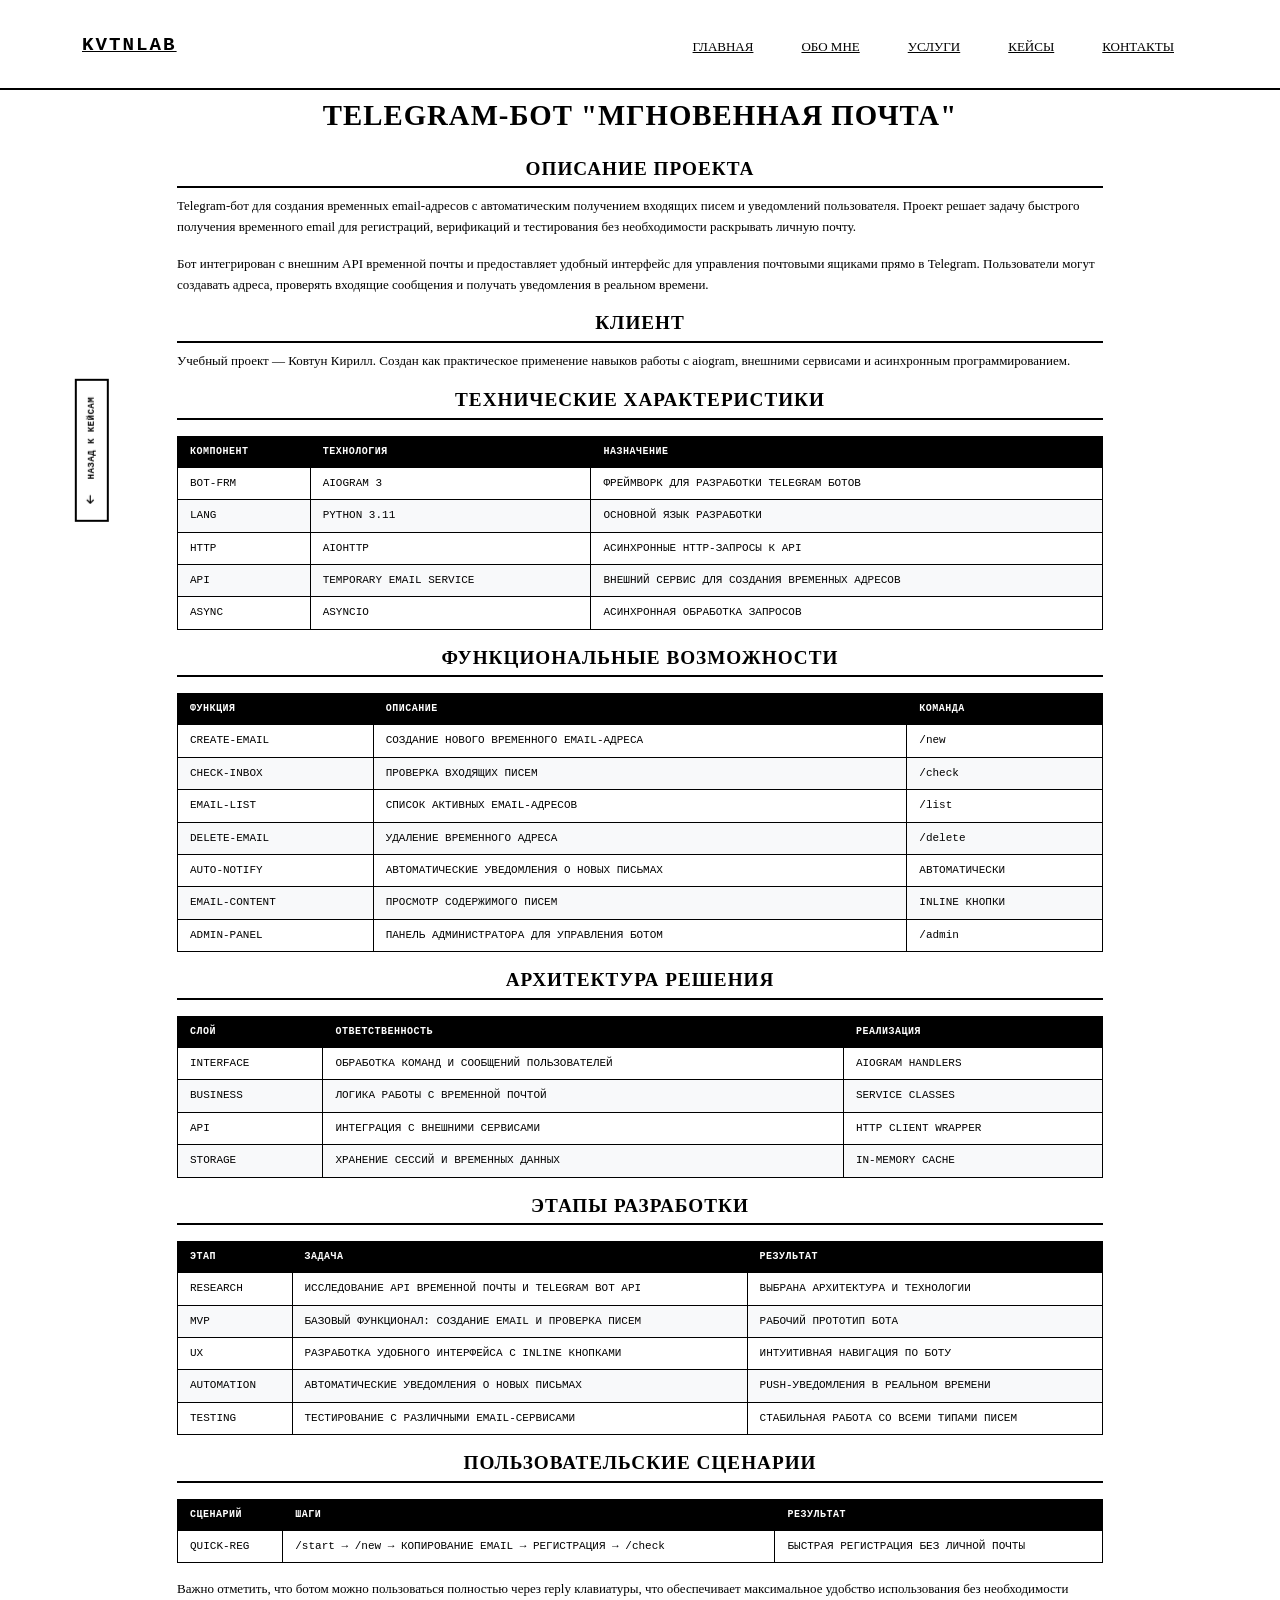
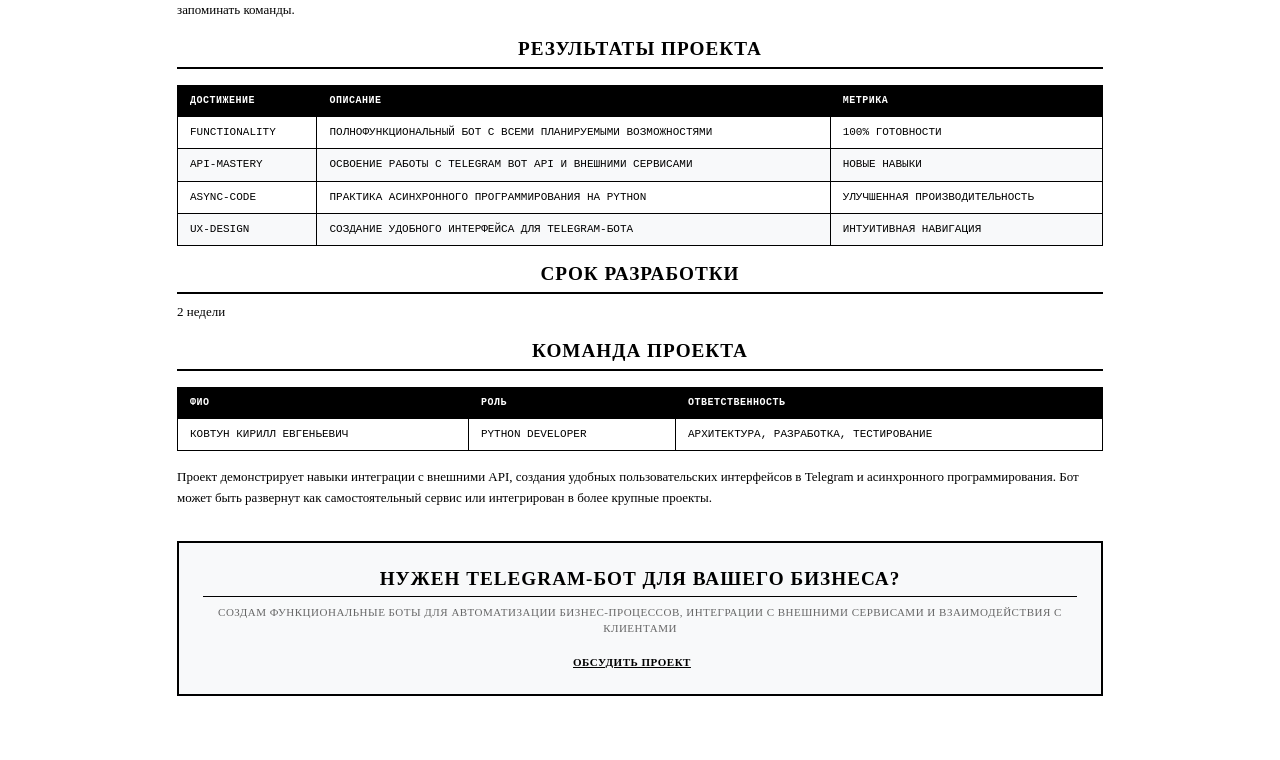
<file: cases/case-tempmail-bot.html>
<!DOCTYPE html>
<html lang="ru">
<head>
    <meta charset="UTF-8">
    <meta name="viewport" content="width=device-width, initial-scale=1.0">
    <title>Кейс: Telegram-бот "Мгновенная почта" - Кирилл Ковтун</title>
    
    <!-- Favicons -->
    <link rel="apple-touch-icon" sizes="180x180" href="../images/apple-touch-icon.png">
    <link rel="icon" type="image/png" sizes="32x32" href="../images/favicon-32x32.png">
    <link rel="icon" type="image/png" sizes="16x16" href="../images/favicon-16x16.png">
    <link rel="manifest" href="../images/site.webmanifest">
    
    <!-- Bootstrap 5 CSS -->
    <link href="https://cdn.jsdelivr.net/npm/bootstrap@5.3.0/dist/css/bootstrap.min.css" rel="stylesheet">
    <!-- Font Awesome -->
    <link href="https://cdnjs.cloudflare.com/ajax/libs/font-awesome/6.4.0/css/all.min.css" rel="stylesheet">
    <!-- Google Fonts -->
    <link rel="preconnect" href="https://fonts.googleapis.com">
    <link rel="preconnect" href="https://fonts.gstatic.com" crossorigin>
    <link href="https://fonts.googleapis.com/css2?family=Inter:wght@300;400;500;600;700;800;900&display=swap" rel="stylesheet">
    
    <!-- Custom CSS -->
    <link rel="stylesheet" href="../style.css">
</head>
<body>
    <!-- Header -->
    <header class="header-main fixed-top">
        <nav class="navbar navbar-expand-lg">
            <div class="container">
                <a class="navbar-brand" href="../index.html">
                    <span class="brand-text">KVTNLAB</span>
                </a>                
                <button class="navbar-toggler" type="button" id="mobileMenuToggle" aria-expanded="false" aria-label="Toggle navigation">
                    <span class="navbar-toggler-icon">
                        <span></span>
                        <span></span>
                        <span></span>
                    </span>
                </button>
                
                <div class="collapse navbar-collapse" id="navbarNav">
                    <ul class="navbar-nav ms-auto">
                        <li class="nav-item">
                            <a class="nav-link" href="../index.html">ГЛАВНАЯ</a>
                        </li>
                        <li class="nav-item">
                            <a class="nav-link" href="../index.html#about">ОБО МНЕ</a>
                        </li>
                        <li class="nav-item">
                            <a class="nav-link" href="../index.html#services">УСЛУГИ</a>
                        </li>
                        <li class="nav-item">
                            <a class="nav-link" href="../index.html#cases">КЕЙСЫ</a>
                        </li>
                        <li class="nav-item">
                            <a class="nav-link" href="../index.html#contact">КОНТАКТЫ</a>
                        </li>
                    </ul>
                </div>
            </div>
        </nav>
        <!-- Mobile Menu (Full Screen) -->
        <div class="mobile-menu-fullscreen" id="mobileMenu">
            <div class="mobile-menu-header">
                <h5 class="mobile-menu-title">МЕНЮ</h5>
                <button type="button" class="mobile-menu-close" id="mobileMenuClose">
                    ×
                </button>
            </div>
            <div class="mobile-menu-body">
                <table class="mobile-nav-table data-table">
                    <thead>
                        <tr>
                            <th>РАЗДЕЛ</th>
                            <th>ОПИСАНИЕ</th>
                        </tr>
                    </thead>
                    <tbody>
                        <tr>
                            <td><a class="mobile-nav-link" href="../index.html">ГЛАВНАЯ</a></td>
                            <td>ОСНОВНАЯ ИНФОРМАЦИЯ И КОНТАКТЫ</td>
                        </tr>
                        <tr>
                            <td><a class="mobile-nav-link" href="../index.html#about">ОБО МНЕ</a></td>
                            <td>ОПЫТ И ТЕХНИЧЕСКИЙ СТЕК</td>
                        </tr>
                        <tr>
                            <td><a class="mobile-nav-link" href="../index.html#services">УСЛУГИ</a></td>
                            <td>ПРЕДЛОЖЕНИЯ И СТОИМОСТЬ</td>
                        </tr>
                        <tr>
                            <td><a class="mobile-nav-link" href="../index.html#cases">КЕЙСЫ</a></td>
                            <td>ПОРТФОЛИО ВЫПОЛНЕННЫХ ПРОЕКТОВ</td>
                        </tr>
                        <tr>
                            <td><a class="mobile-nav-link" href="../index.html#contact">КОНТАКТЫ</a></td>
                            <td>СВЯЗЬ И ЮРИДИЧЕСКАЯ ИНФОРМАЦИЯ</td>
                        </tr>
                    </tbody>
                </table>
            </div>
        </div>
    </header>

    <!-- Fixed Back to Cases Button -->
    <a href="../index.html#cases" class="back-to-cases-fixed">
        <i class="fas fa-arrow-left"></i>
        <span>НАЗАД К КЕЙСАМ</span>
    </a>

    <!-- Case Hero Section -->
    <section class="case-hero">
        <div class="container">
            <div class="row">
                <div class="col-12">
                    <!-- Скрытая кнопка для сохранения структуры -->
                    <div style="visibility: hidden; height: 0; overflow: hidden;">
                        <a href="../index.html#cases" class="btn btn-outline-accent">
                            <i class="fas fa-arrow-left me-2"></i>
                            НАЗАД К КЕЙСАМ
                        </a>
                    </div>
                </div>
            </div>
        </div>
    </section>

    <!-- Case Content -->
    <section class="case-content-section py-5">
        <div class="container">
            <div class="row">
                <div class="col-lg-10 mx-auto">
                    <h1 class="case-main-title mb-4">Telegram-бот "Мгновенная почта"</h1>

                    <h2 class="case-section-title">Описание проекта</h2>
                    <p class="case-text">
                        Telegram-бот для создания временных email-адресов с автоматическим получением входящих писем и уведомлений пользователя. Проект решает задачу быстрого получения временного email для регистраций, верификаций и тестирования без необходимости раскрывать личную почту.
                    </p>
                    <p class="case-text">
                        Бот интегрирован с внешним API временной почты и предоставляет удобный интерфейс для управления почтовыми ящиками прямо в Telegram. Пользователи могут создавать адреса, проверять входящие сообщения и получать уведомления в реальном времени.
                    </p>

                    <h2 class="case-section-title">Клиент</h2>
                    <p class="case-text">
                        Учебный проект — Ковтун Кирилл. Создан как практическое применение навыков работы с aiogram, внешними сервисами и асинхронным программированием.
                    </p>

                    <h2 class="case-section-title">Технические характеристики</h2>
                    <table class="data-table">
                        <thead>
                            <tr>
                                <th>КОМПОНЕНТ</th>
                                <th>ТЕХНОЛОГИЯ</th>
                                <th>НАЗНАЧЕНИЕ</th>
                            </tr>
                        </thead>
                        <tbody>
                            <tr>
                                <td>BOT-FRM</td>
                                <td>AIOGRAM 3</td>
                                <td>ФРЕЙМВОРК ДЛЯ РАЗРАБОТКИ TELEGRAM БОТОВ</td>
                            </tr>
                            <tr>
                                <td>LANG</td>
                                <td>PYTHON 3.11</td>
                                <td>ОСНОВНОЙ ЯЗЫК РАЗРАБОТКИ</td>
                            </tr>
                            <tr>
                                <td>HTTP</td>
                                <td>AIOHTTP</td>
                                <td>АСИНХРОННЫЕ HTTP-ЗАПРОСЫ К API</td>
                            </tr>
                            <tr>
                                <td>API</td>
                                <td>TEMPORARY EMAIL SERVICE</td>
                                <td>ВНЕШНИЙ СЕРВИС ДЛЯ СОЗДАНИЯ ВРЕМЕННЫХ АДРЕСОВ</td>
                            </tr>
                            <tr>
                                <td>ASYNC</td>
                                <td>ASYNCIO</td>
                                <td>АСИНХРОННАЯ ОБРАБОТКА ЗАПРОСОВ</td>
                            </tr>
                        </tbody>
                    </table>

                    <h2 class="case-section-title">Функциональные возможности</h2>
                    <table class="data-table">
                        <thead>
                            <tr>
                                <th>ФУНКЦИЯ</th>
                                <th>ОПИСАНИЕ</th>
                                <th>КОМАНДА</th>
                            </tr>
                        </thead>
                        <tbody>
                            <tr>
                                <td>CREATE-EMAIL</td>
                                <td>СОЗДАНИЕ НОВОГО ВРЕМЕННОГО EMAIL-АДРЕСА</td>
                                <td>/new</td>
                            </tr>
                            <tr>
                                <td>CHECK-INBOX</td>
                                <td>ПРОВЕРКА ВХОДЯЩИХ ПИСЕМ</td>
                                <td>/check</td>
                            </tr>
                            <tr>
                                <td>EMAIL-LIST</td>
                                <td>СПИСОК АКТИВНЫХ EMAIL-АДРЕСОВ</td>
                                <td>/list</td>
                            </tr>
                            <tr>
                                <td>DELETE-EMAIL</td>
                                <td>УДАЛЕНИЕ ВРЕМЕННОГО АДРЕСА</td>
                                <td>/delete</td>
                            </tr>
                            <tr>
                                <td>AUTO-NOTIFY</td>
                                <td>АВТОМАТИЧЕСКИЕ УВЕДОМЛЕНИЯ О НОВЫХ ПИСЬМАХ</td>
                                <td>АВТОМАТИЧЕСКИ</td>
                            </tr>                            <tr>
                                <td>EMAIL-CONTENT</td>
                                <td>ПРОСМОТР СОДЕРЖИМОГО ПИСЕМ</td>
                                <td>INLINE КНОПКИ</td>
                            </tr>
                            <tr>
                                <td>ADMIN-PANEL</td>
                                <td>ПАНЕЛЬ АДМИНИСТРАТОРА ДЛЯ УПРАВЛЕНИЯ БОТОМ</td>
                                <td>/admin</td>
                            </tr>
                        </tbody>
                    </table>

                    <h2 class="case-section-title">Архитектура решения</h2>
                    <table class="data-table">
                        <thead>
                            <tr>
                                <th>СЛОЙ</th>
                                <th>ОТВЕТСТВЕННОСТЬ</th>
                                <th>РЕАЛИЗАЦИЯ</th>
                            </tr>
                        </thead>
                        <tbody>
                            <tr>
                                <td>INTERFACE</td>
                                <td>ОБРАБОТКА КОМАНД И СООБЩЕНИЙ ПОЛЬЗОВАТЕЛЕЙ</td>
                                <td>AIOGRAM HANDLERS</td>
                            </tr>
                            <tr>
                                <td>BUSINESS</td>
                                <td>ЛОГИКА РАБОТЫ С ВРЕМЕННОЙ ПОЧТОЙ</td>
                                <td>SERVICE CLASSES</td>
                            </tr>
                            <tr>
                                <td>API</td>
                                <td>ИНТЕГРАЦИЯ С ВНЕШНИМИ СЕРВИСАМИ</td>
                                <td>HTTP CLIENT WRAPPER</td>
                            </tr>
                            <tr>
                                <td>STORAGE</td>
                                <td>ХРАНЕНИЕ СЕССИЙ И ВРЕМЕННЫХ ДАННЫХ</td>
                                <td>IN-MEMORY CACHE</td>
                            </tr>
                        </tbody>
                    </table>

                    <h2 class="case-section-title">Этапы разработки</h2>
                    <table class="data-table">
                        <thead>
                            <tr>
                                <th>ЭТАП</th>
                                <th>ЗАДАЧА</th>
                                <th>РЕЗУЛЬТАТ</th>
                            </tr>
                        </thead>
                        <tbody>
                            <tr>
                                <td>RESEARCH</td>
                                <td>ИССЛЕДОВАНИЕ API ВРЕМЕННОЙ ПОЧТЫ И TELEGRAM BOT API</td>
                                <td>ВЫБРАНА АРХИТЕКТУРА И ТЕХНОЛОГИИ</td>
                            </tr>
                            <tr>
                                <td>MVP</td>
                                <td>БАЗОВЫЙ ФУНКЦИОНАЛ: СОЗДАНИЕ EMAIL И ПРОВЕРКА ПИСЕМ</td>
                                <td>РАБОЧИЙ ПРОТОТИП БОТА</td>
                            </tr>
                            <tr>
                                <td>UX</td>
                                <td>РАЗРАБОТКА УДОБНОГО ИНТЕРФЕЙСА С INLINE КНОПКАМИ</td>
                                <td>ИНТУИТИВНАЯ НАВИГАЦИЯ ПО БОТУ</td>
                            </tr>
                            <tr>
                                <td>AUTOMATION</td>
                                <td>АВТОМАТИЧЕСКИЕ УВЕДОМЛЕНИЯ О НОВЫХ ПИСЬМАХ</td>
                                <td>PUSH-УВЕДОМЛЕНИЯ В РЕАЛЬНОМ ВРЕМЕНИ</td>
                            </tr>
                            <tr>
                                <td>TESTING</td>
                                <td>ТЕСТИРОВАНИЕ С РАЗЛИЧНЫМИ EMAIL-СЕРВИСАМИ</td>
                                <td>СТАБИЛЬНАЯ РАБОТА СО ВСЕМИ ТИПАМИ ПИСЕМ</td>
                            </tr>
                        </tbody>
                    </table>                    <h2 class="case-section-title">Пользовательские сценарии</h2>
                    <table class="data-table">
                        <thead>
                            <tr>
                                <th>СЦЕНАРИЙ</th>
                                <th>ШАГИ</th>
                                <th>РЕЗУЛЬТАТ</th>
                            </tr>
                        </thead>
                        <tbody>
                            <tr>
                                <td>QUICK-REG</td>
                                <td>/start → /new → КОПИРОВАНИЕ EMAIL → РЕГИСТРАЦИЯ → /check</td>
                                <td>БЫСТРАЯ РЕГИСТРАЦИЯ БЕЗ ЛИЧНОЙ ПОЧТЫ</td>
                            </tr>
                        </tbody>
                    </table>
                    <p class="case-text">
                        Важно отметить, что ботом можно пользоваться полностью через reply клавиатуры, что обеспечивает максимальное удобство использования без необходимости запоминать команды.
                    </p>

                    <h2 class="case-section-title">Результаты проекта</h2>
                    <table class="data-table">
                        <thead>
                            <tr>
                                <th>ДОСТИЖЕНИЕ</th>
                                <th>ОПИСАНИЕ</th>
                                <th>МЕТРИКА</th>
                            </tr>
                        </thead>
                        <tbody>
                            <tr>
                                <td>FUNCTIONALITY</td>
                                <td>ПОЛНОФУНКЦИОНАЛЬНЫЙ БОТ С ВСЕМИ ПЛАНИРУЕМЫМИ ВОЗМОЖНОСТЯМИ</td>
                                <td>100% ГОТОВНОСТИ</td>
                            </tr>
                            <tr>
                                <td>API-MASTERY</td>
                                <td>ОСВОЕНИЕ РАБОТЫ С TELEGRAM BOT API И ВНЕШНИМИ СЕРВИСАМИ</td>
                                <td>НОВЫЕ НАВЫКИ</td>
                            </tr>
                            <tr>
                                <td>ASYNC-CODE</td>
                                <td>ПРАКТИКА АСИНХРОННОГО ПРОГРАММИРОВАНИЯ НА PYTHON</td>
                                <td>УЛУЧШЕННАЯ ПРОИЗВОДИТЕЛЬНОСТЬ</td>
                            </tr>
                            <tr>
                                <td>UX-DESIGN</td>
                                <td>СОЗДАНИЕ УДОБНОГО ИНТЕРФЕЙСА ДЛЯ TELEGRAM-БОТА</td>
                                <td>ИНТУИТИВНАЯ НАВИГАЦИЯ</td>
                            </tr>
                        </tbody>
                    </table>

                    <h2 class="case-section-title">Срок разработки</h2>
                    <p class="case-text">
                        2 недели
                    </p>

                    <h2 class="case-section-title">Команда проекта</h2>
                    <table class="data-table">
                        <thead>
                            <tr>
                                <th>ФИО</th>
                                <th>РОЛЬ</th>
                                <th>ОТВЕТСТВЕННОСТЬ</th>
                            </tr>
                        </thead>
                        <tbody>
                            <tr>
                                <td>КОВТУН КИРИЛЛ ЕВГЕНЬЕВИЧ</td>
                                <td>PYTHON DEVELOPER</td>
                                <td>АРХИТЕКТУРА, РАЗРАБОТКА, ТЕСТИРОВАНИЕ</td>
                            </tr>
                        </tbody>
                    </table>

                    <p class="case-text">
                        Проект демонстрирует навыки интеграции с внешними API, создания удобных пользовательских интерфейсов в Telegram и асинхронного программирования. Бот может быть развернут как самостоятельный сервис или интегрирован в более крупные проекты.
                    </p>

                    <!-- CTA -->
                    <div class="case-cta text-center">
                        <h3 class="cta-title">НУЖЕН TELEGRAM-БОТ ДЛЯ ВАШЕГО БИЗНЕСА?</h3>
                        <p class="cta-description">
                            Создам функциональные боты для автоматизации бизнес-процессов, интеграции с внешними сервисами и взаимодействия с клиентами
                        </p>
                        <a href="../index.html#contact" class="btn btn-accent-orange btn-lg">
                            ОБСУДИТЬ ПРОЕКТ
                        </a>
                    </div>
                </div>
            </div>
        </div>
    </section>

    <!-- Bootstrap JS -->
    <script src="https://cdn.jsdelivr.net/npm/bootstrap@5.3.0/dist/js/bootstrap.bundle.min.js"></script>
    <!-- Custom JS -->
    <script src="../script.js"></script>
</body>
</html>
</file>
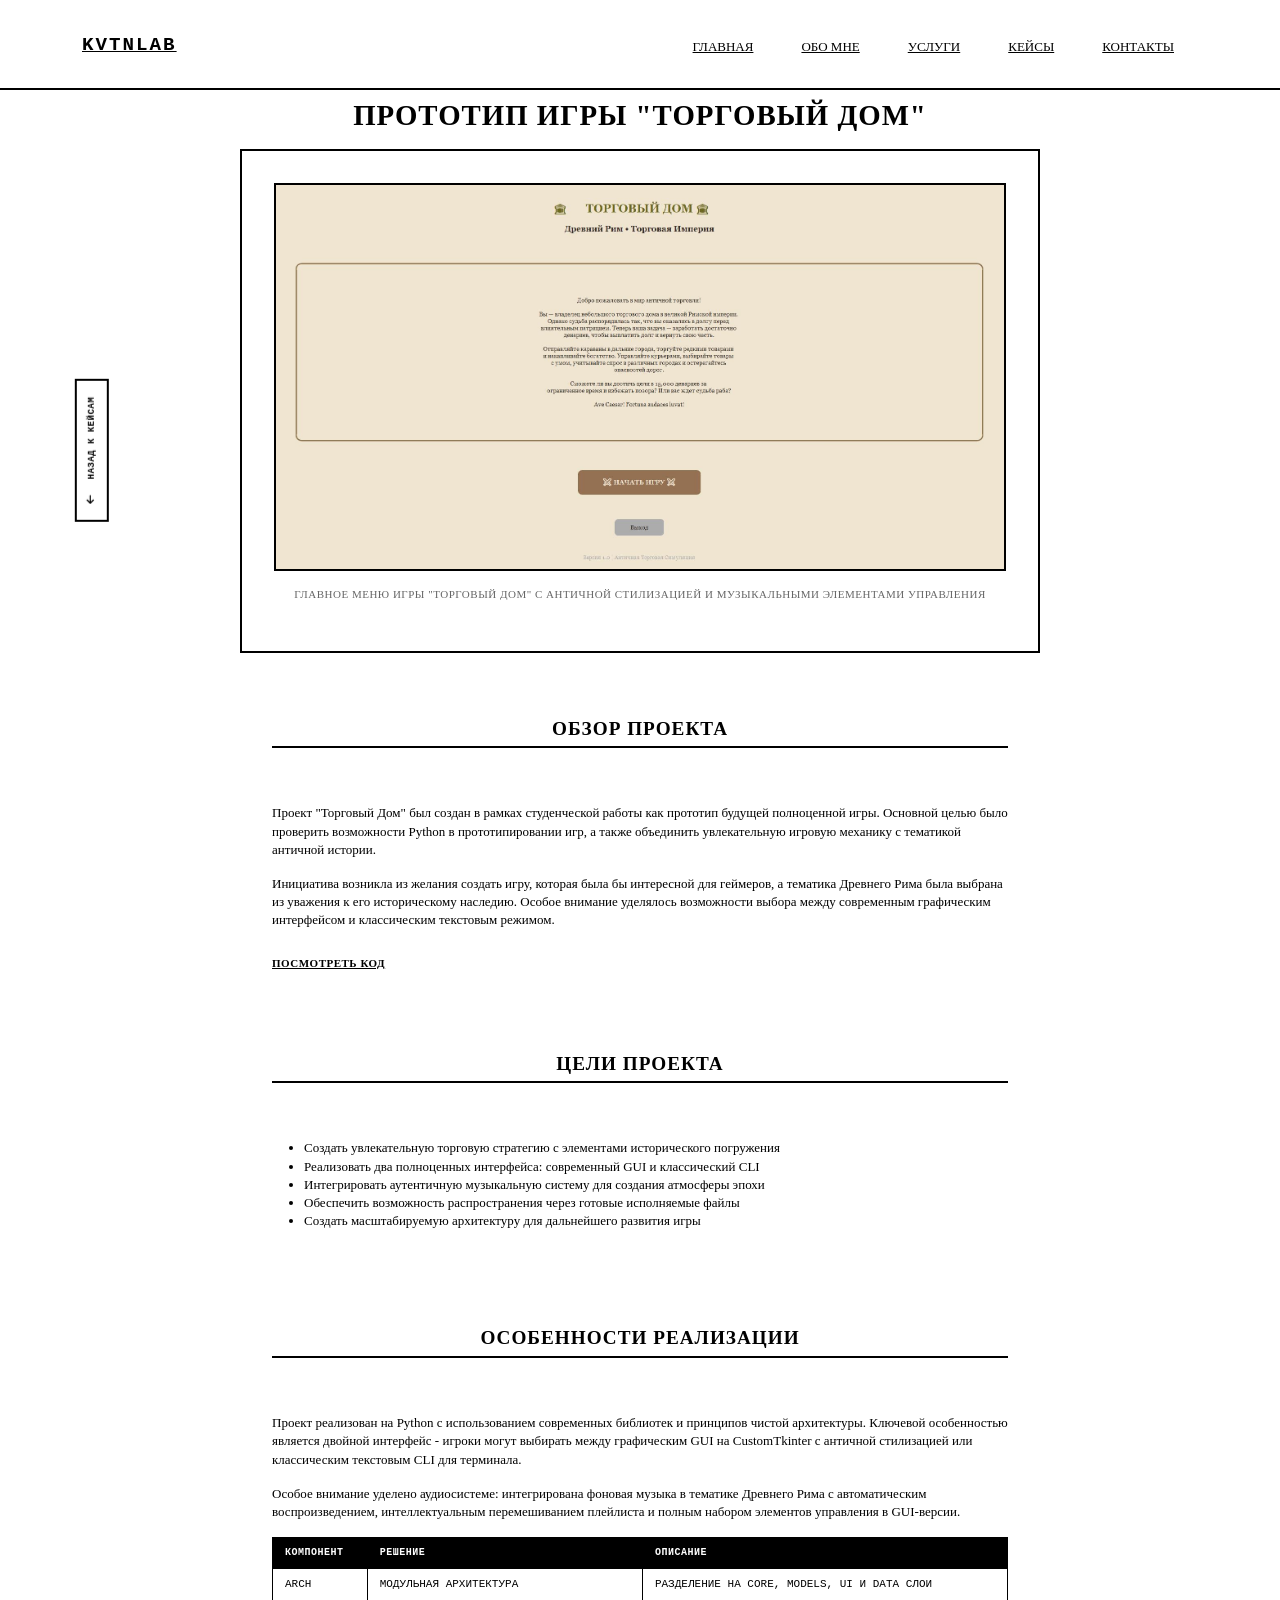
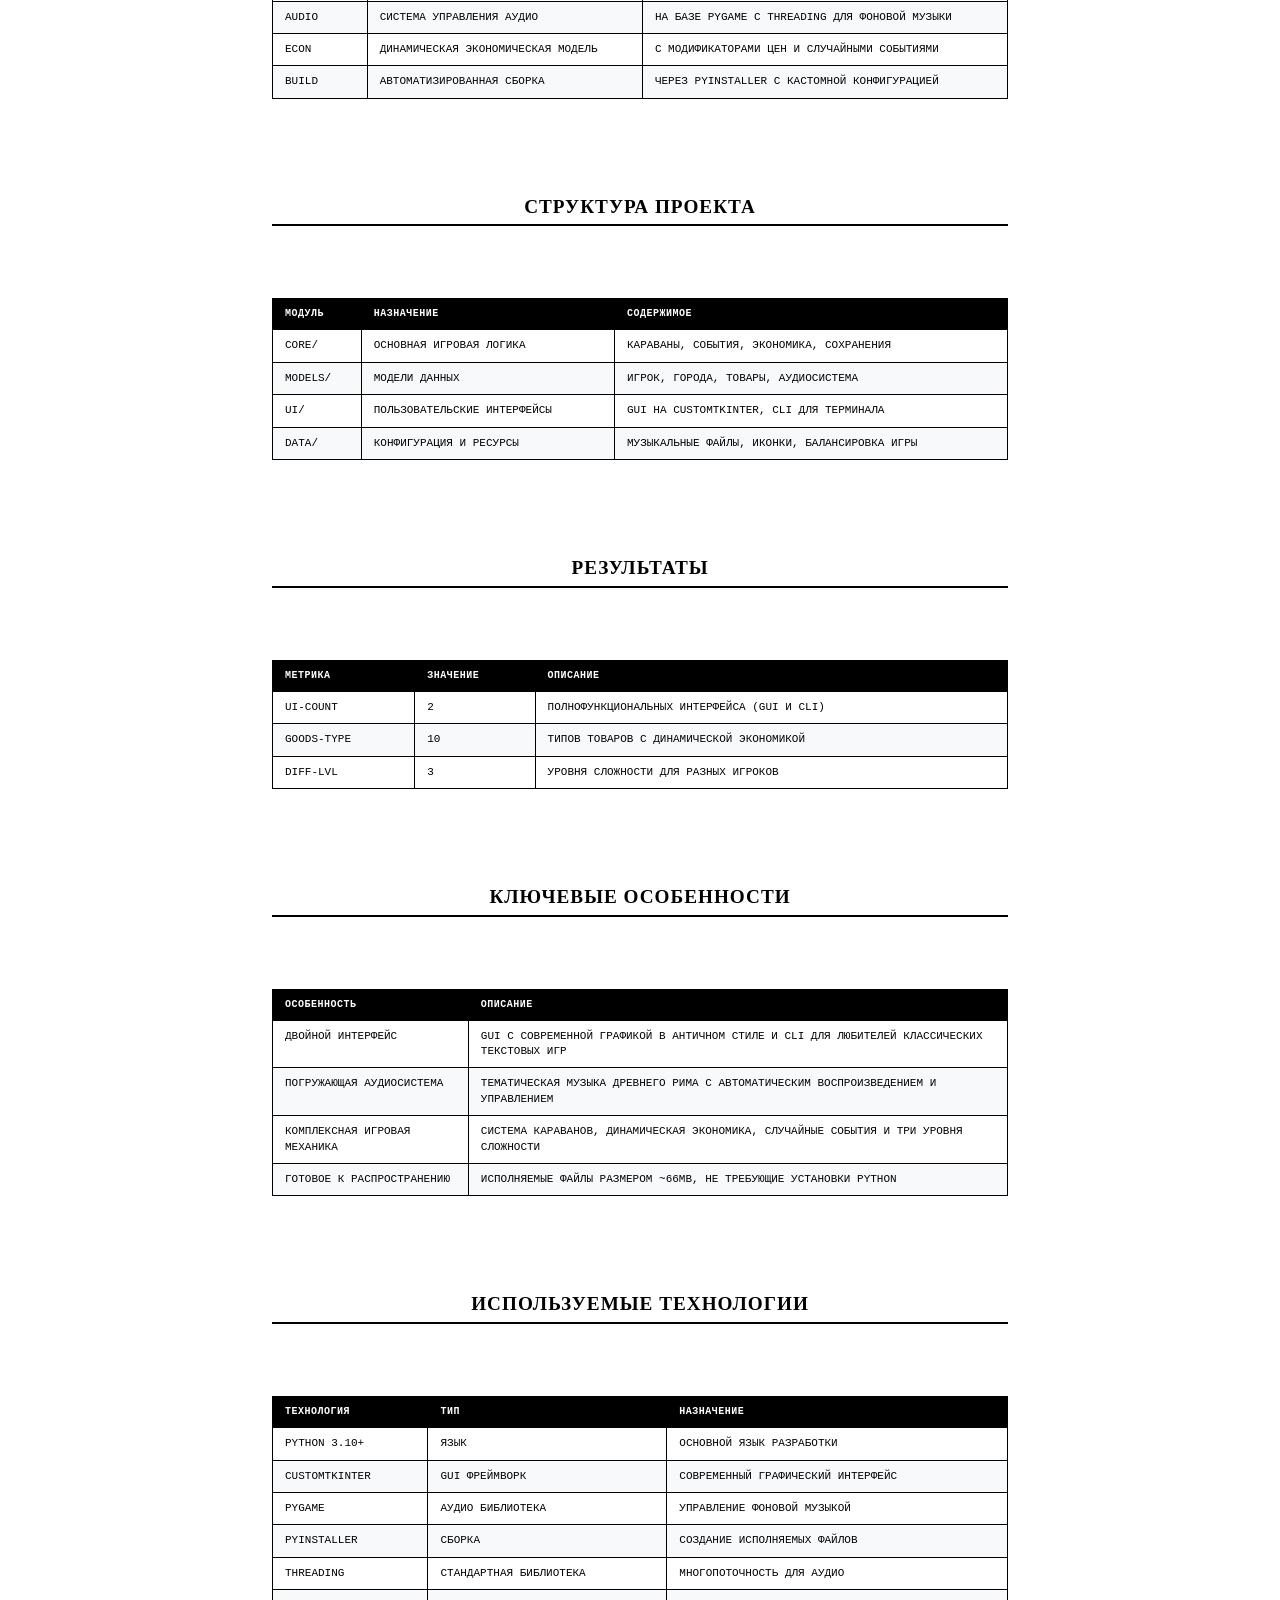
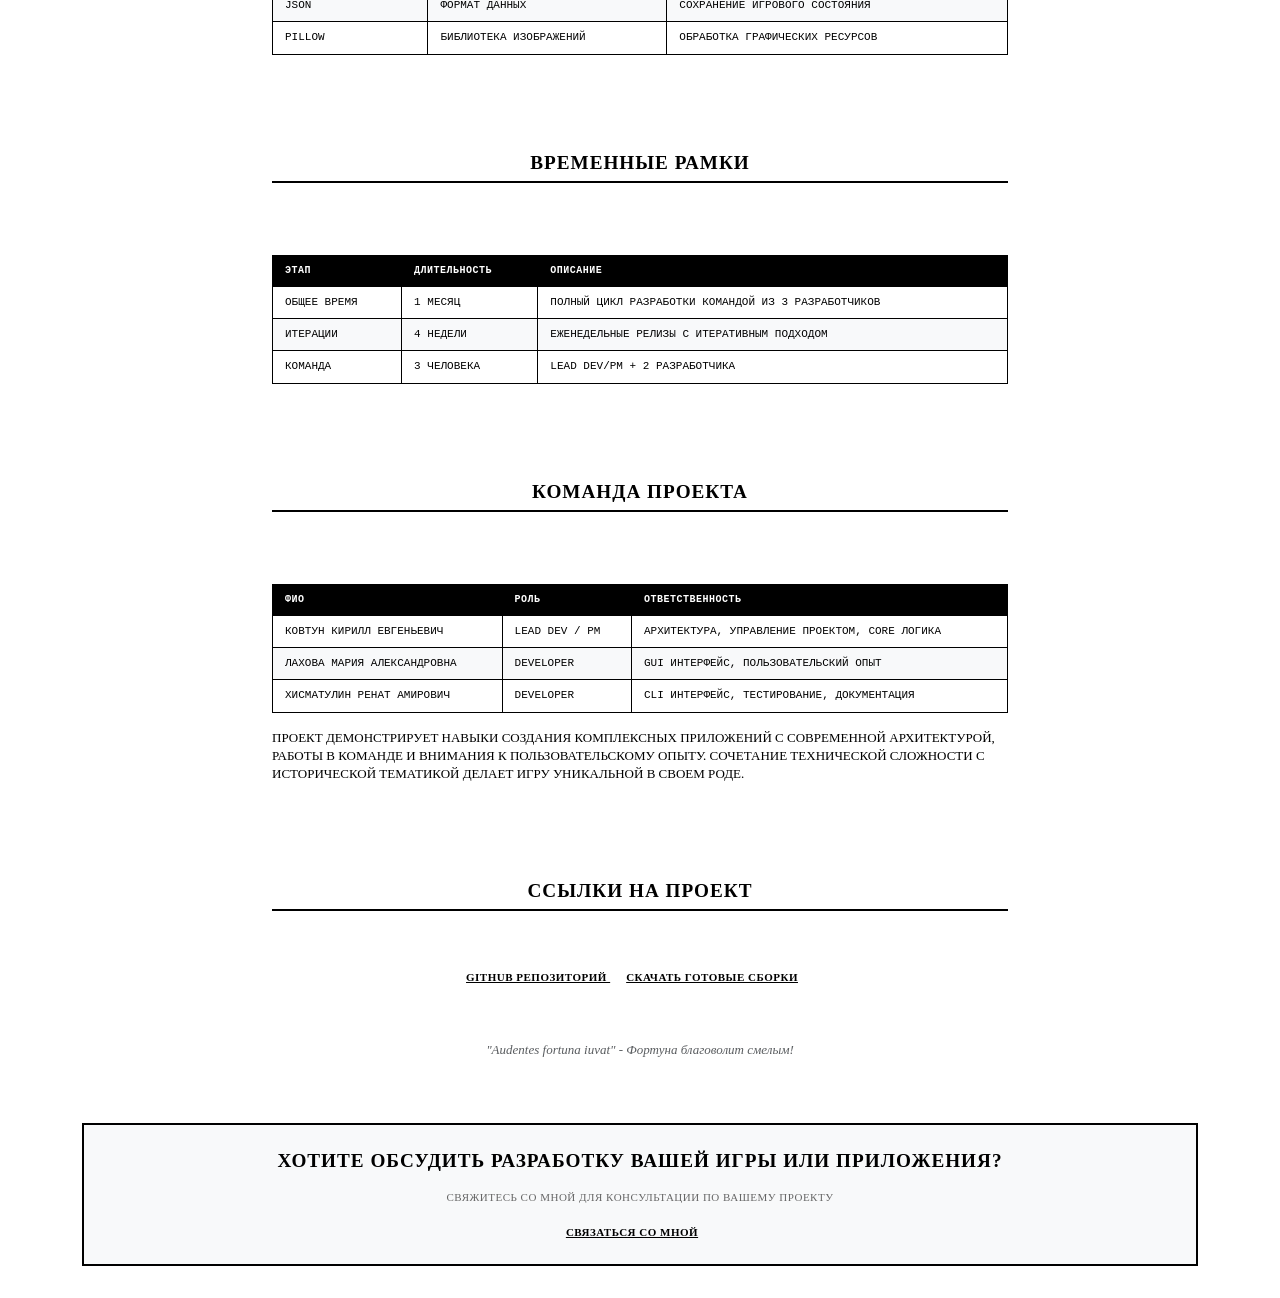
<file: cases/case-trading-house.html>
<!DOCTYPE html>
<html lang="ru">
<head>
    <meta charset="UTF-8">
    <meta name="viewport" content="width=device-width, initial-scale=1.0">
    <title>Торговая игра "Торговый Дом" - Кирилл Ковтун</title>
    
    <!-- Favicons -->
    <link rel="apple-touch-icon" sizes="180x180" href="../images/apple-touch-icon.png">
    <link rel="icon" type="image/png" sizes="32x32" href="../images/favicon-32x32.png">
    <link rel="icon" type="image/png" sizes="16x16" href="../images/favicon-16x16.png">
    <link rel="manifest" href="../images/site.webmanifest">
    
    <!-- Bootstrap 5 CSS -->
    <link href="https://cdn.jsdelivr.net/npm/bootstrap@5.3.0/dist/css/bootstrap.min.css" rel="stylesheet">
    <!-- Font Awesome -->
    <link href="https://cdnjs.cloudflare.com/ajax/libs/font-awesome/6.4.0/css/all.min.css" rel="stylesheet">
    <!-- Google Fonts -->
    <link rel="preconnect" href="https://fonts.googleapis.com">
    <link rel="preconnect" href="https://fonts.gstatic.com" crossorigin>
    <link href="https://fonts.googleapis.com/css2?family=Inter:wght@300;400;500;600;700;800;900&display=swap" rel="stylesheet">
    
    <!-- Custom CSS -->
    <link rel="stylesheet" href="../style.css">
</head>
<body>
    <!-- Header -->
    <header class="header-main fixed-top">
        <nav class="navbar navbar-expand-lg">
            <div class="container">
                <a class="navbar-brand" href="../index.html">
                    <span class="brand-text">KVTNLAB</span>
                </a>
                <button class="navbar-toggler" type="button" id="mobileMenuToggle" aria-expanded="false" aria-label="Toggle navigation">
                    <span class="navbar-toggler-icon">
                        <span></span>
                        <span></span>
                        <span></span>
                    </span>
                </button>
                
                <div class="collapse navbar-collapse" id="navbarNav">
                    <ul class="navbar-nav ms-auto">
                        <li class="nav-item">
                            <a class="nav-link" href="../index.html">ГЛАВНАЯ</a>
                        </li>
                        <li class="nav-item">
                            <a class="nav-link" href="../index.html#about">ОБО МНЕ</a>
                        </li>
                        <li class="nav-item">
                            <a class="nav-link" href="../index.html#services">УСЛУГИ</a>
                        </li>
                        <li class="nav-item">
                            <a class="nav-link" href="../index.html#cases">КЕЙСЫ</a>
                        </li>
                        <li class="nav-item">
                            <a class="nav-link" href="../index.html#contact">КОНТАКТЫ</a>
                        </li>
                    </ul>
                </div>
            </div>
        </nav>
        <!-- Mobile Menu (Full Screen) -->
        <div class="mobile-menu-fullscreen" id="mobileMenu">
            <div class="mobile-menu-header">
                <h5 class="mobile-menu-title">МЕНЮ</h5>
                <button type="button" class="mobile-menu-close" id="mobileMenuClose">
                    <span></span>
                    <span></span>
                </button>
            </div>            <div class="mobile-menu-body">
                <table class="mobile-nav-table data-table">
                    <thead>
                        <tr>
                            <th>РАЗДЕЛ</th>
                            <th>ОПИСАНИЕ</th>
                        </tr>
                    </thead>
                    <tbody>
                        <tr>
                            <td><a class="mobile-nav-link" href="../index.html">ГЛАВНАЯ</a></td>
                            <td>ОСНОВНАЯ ИНФОРМАЦИЯ И КОНТАКТЫ</td>
                        </tr>
                        <tr>
                            <td><a class="mobile-nav-link" href="../index.html#about">ОБО МНЕ</a></td>
                            <td>ОПЫТ И ТЕХНИЧЕСКИЙ СТЕК</td>
                        </tr>
                        <tr>
                            <td><a class="mobile-nav-link" href="../index.html#services">УСЛУГИ</a></td>
                            <td>ПРЕДЛОЖЕНИЯ И СТОИМОСТЬ</td>
                        </tr>
                        <tr>
                            <td><a class="mobile-nav-link" href="../index.html#cases">КЕЙСЫ</a></td>
                            <td>ПОРТФОЛИО ВЫПОЛНЕННЫХ ПРОЕКТОВ</td>
                        </tr>
                        <tr>
                            <td><a class="mobile-nav-link" href="../index.html#contact">КОНТАКТЫ</a></td>
                            <td>СВЯЗЬ И ЮРИДИЧЕСКАЯ ИНФОРМАЦИЯ</td>
                        </tr>
                    </tbody>
                </table>
            </div>
        </div>
    </header>

    <!-- Fixed Back to Cases Button -->
    <a href="../index.html#cases" class="back-to-cases-fixed">
        <i class="fas fa-arrow-left"></i>
        <span>НАЗАД К КЕЙСАМ</span>
    </a>    <!-- Case Hero Section -->
    <section class="case-hero">
        <div class="container">
            <div class="row">
                <div class="col-12">
                    <!-- Скрытая кнопка для сохранения структуры -->
                    <div style="visibility: hidden; height: 0; overflow: hidden;">
                        <a href="../index.html#cases" class="btn btn-outline-accent">
                            <i class="fas fa-arrow-left me-2"></i>
                            НАЗАД К КЕЙСАМ
                        </a>
                    </div>
                </div>
            </div>
        </div>    </section>

    <!-- Case Content -->
    <section class="case-content-section">
        <div class="container">
            <div class="row">
                <div class="col-lg-10 mx-auto">
                    <h1 class="case-main-title">Прототип игры "Торговый Дом"</h1>
                    
                    <div class="case-image-container">
                        <img src="../images/trading-house.JPG" 
                             alt="Скриншот игры Торговый Дом - главное меню" 
                             class="case-image">
                        <p class="case-image-caption">
                            ГЛАВНОЕ МЕНЮ ИГРЫ "ТОРГОВЫЙ ДОМ" С АНТИЧНОЙ СТИЛИЗАЦИЕЙ И МУЗЫКАЛЬНЫМИ ЭЛЕМЕНТАМИ УПРАВЛЕНИЯ
                        </p>
                    </div>
                </div>
            </div>
        </div>
    </section>

    <!-- Case Details -->
    <section class="case-detail-section">
        <div class="container">
            <!-- Project Overview -->
            <div class="row mb-5">
                <div class="col-lg-8 mx-auto">
                    <h2 class="case-section-title">Обзор проекта</h2>
                    <div class="case-content-section">
                        <p>
                            Проект "Торговый Дом" был создан в рамках студенческой работы как прототип будущей полноценной игры. 
                            Основной целью было проверить возможности Python в прототипировании игр, а также объединить 
                            увлекательную игровую механику с тематикой античной истории.
                        </p>
                        <p>
                            Инициатива возникла из желания создать игру, которая была бы интересной для геймеров, 
                            а тематика Древнего Рима была выбрана из уважения к его историческому наследию. 
                            Особое внимание уделялось возможности выбора между современным графическим интерфейсом 
                            и классическим текстовым режимом.
                        </p>                        <div class="mt-4">
                            <a href="https://github.com/lunarmolly/trading-house-cli" target="_blank" class="btn">
                                ПОСМОТРЕТЬ КОД
                            </a>
                        </div>
                    </div>
                </div>
            </div>

            <!-- Goals -->
            <div class="row mb-5">
                <div class="col-lg-8 mx-auto">
                    <h2 class="case-section-title">Цели проекта</h2>
                    <div class="case-content-section">
                        <ul>
                            <li>Создать увлекательную торговую стратегию с элементами исторического погружения</li>
                            <li>Реализовать два полноценных интерфейса: современный GUI и классический CLI</li>
                            <li>Интегрировать аутентичную музыкальную систему для создания атмосферы эпохи</li>
                            <li>Обеспечить возможность распространения через готовые исполняемые файлы</li>
                            <li>Создать масштабируемую архитектуру для дальнейшего развития игры</li>
                        </ul>
                    </div>
                </div>
            </div>

            <!-- Technical Implementation -->
            <div class="row mb-5">
                <div class="col-lg-8 mx-auto">
                    <h2 class="case-section-title">Особенности реализации</h2>
                    <div class="case-content-section">
                        <p>
                            Проект реализован на Python с использованием современных библиотек и принципов чистой архитектуры. 
                            Ключевой особенностью является двойной интерфейс - игроки могут выбирать между графическим GUI 
                            на CustomTkinter с античной стилизацией или классическим текстовым CLI для терминала.
                        </p>
                        <p>
                            Особое внимание уделено аудиосистеме: интегрирована фоновая музыка в тематике Древнего Рима 
                            с автоматическим воспроизведением, интеллектуальным перемешиванием плейлиста и полным набором 
                            элементов управления в GUI-версии.
                        </p>                        <table class="data-table">
                            <thead>
                                <tr>
                                    <th>КОМПОНЕНТ</th>
                                    <th>РЕШЕНИЕ</th>
                                    <th>ОПИСАНИЕ</th>
                                </tr>
                            </thead>
                            <tbody>
                                <tr>
                                    <td>ARCH</td>
                                    <td>МОДУЛЬНАЯ АРХИТЕКТУРА</td>
                                    <td>РАЗДЕЛЕНИЕ НА CORE, MODELS, UI И DATA СЛОИ</td>
                                </tr>
                                <tr>
                                    <td>AUDIO</td>
                                    <td>СИСТЕМА УПРАВЛЕНИЯ АУДИО</td>
                                    <td>НА БАЗЕ PYGAME С THREADING ДЛЯ ФОНОВОЙ МУЗЫКИ</td>
                                </tr>
                                <tr>
                                    <td>ECON</td>
                                    <td>ДИНАМИЧЕСКАЯ ЭКОНОМИЧЕСКАЯ МОДЕЛЬ</td>
                                    <td>С МОДИФИКАТОРАМИ ЦЕН И СЛУЧАЙНЫМИ СОБЫТИЯМИ</td>
                                </tr>
                                <tr>
                                    <td>BUILD</td>
                                    <td>АВТОМАТИЗИРОВАННАЯ СБОРКА</td>
                                    <td>ЧЕРЕЗ PYINSTALLER С КАСТОМНОЙ КОНФИГУРАЦИЕЙ</td>
                                </tr>
                            </tbody>
                        </table>
                    </div>
                </div>
            </div>

            <!-- Project Structure -->
            <div class="row mb-5">
                <div class="col-lg-8 mx-auto">
                    <h2 class="case-section-title">Структура проекта</h2>                    <div class="case-content-section">
                        <table class="data-table">
                            <thead>
                                <tr>
                                    <th>МОДУЛЬ</th>
                                    <th>НАЗНАЧЕНИЕ</th>
                                    <th>СОДЕРЖИМОЕ</th>
                                </tr>
                            </thead>
                            <tbody>
                                <tr>
                                    <td>CORE/</td>
                                    <td>ОСНОВНАЯ ИГРОВАЯ ЛОГИКА</td>
                                    <td>КАРАВАНЫ, СОБЫТИЯ, ЭКОНОМИКА, СОХРАНЕНИЯ</td>
                                </tr>
                                <tr>
                                    <td>MODELS/</td>
                                    <td>МОДЕЛИ ДАННЫХ</td>
                                    <td>ИГРОК, ГОРОДА, ТОВАРЫ, АУДИОСИСТЕМА</td>
                                </tr>
                                <tr>
                                    <td>UI/</td>
                                    <td>ПОЛЬЗОВАТЕЛЬСКИЕ ИНТЕРФЕЙСЫ</td>
                                    <td>GUI НА CUSTOMTKINTER, CLI ДЛЯ ТЕРМИНАЛА</td>
                                </tr>
                                <tr>
                                    <td>DATA/</td>
                                    <td>КОНФИГУРАЦИЯ И РЕСУРСЫ</td>
                                    <td>МУЗЫКАЛЬНЫЕ ФАЙЛЫ, ИКОНКИ, БАЛАНСИРОВКА ИГРЫ</td>
                                </tr>
                            </tbody>
                        </table>
                    </div>
                </div>
            </div>            <!-- Results -->
            <div class="row mb-5">
                <div class="col-lg-8 mx-auto">
                    <h2 class="case-section-title">Результаты</h2>
                    <div class="case-content-section">
                        <table class="data-table">
                            <thead>
                                <tr>
                                    <th>МЕТРИКА</th>
                                    <th>ЗНАЧЕНИЕ</th>
                                    <th>ОПИСАНИЕ</th>
                                </tr>
                            </thead>
                            <tbody>
                                <tr>
                                    <td>UI-COUNT</td>
                                    <td>2</td>
                                    <td>ПОЛНОФУНКЦИОНАЛЬНЫХ ИНТЕРФЕЙСА (GUI И CLI)</td>
                                </tr>
                                <tr>
                                    <td>GOODS-TYPE</td>
                                    <td>10</td>
                                    <td>ТИПОВ ТОВАРОВ С ДИНАМИЧЕСКОЙ ЭКОНОМИКОЙ</td>
                                </tr>
                                <tr>
                                    <td>DIFF-LVL</td>
                                    <td>3</td>
                                    <td>УРОВНЯ СЛОЖНОСТИ ДЛЯ РАЗНЫХ ИГРОКОВ</td>
                                </tr>
                            </tbody>
                        </table>
                    </div>
                </div>
            </div>            <!-- Key Features -->
            <div class="row mb-5">
                <div class="col-lg-8 mx-auto">
                    <h2 class="case-section-title">Ключевые особенности</h2>
                    <div class="case-content-section">
                        <table class="data-table">
                            <thead>
                                <tr>
                                    <th>ОСОБЕННОСТЬ</th>
                                    <th>ОПИСАНИЕ</th>
                                </tr>
                            </thead>
                            <tbody>
                                <tr>
                                    <td>ДВОЙНОЙ ИНТЕРФЕЙС</td>
                                    <td>GUI С СОВРЕМЕННОЙ ГРАФИКОЙ В АНТИЧНОМ СТИЛЕ И CLI ДЛЯ ЛЮБИТЕЛЕЙ КЛАССИЧЕСКИХ ТЕКСТОВЫХ ИГР</td>
                                </tr>
                                <tr>
                                    <td>ПОГРУЖАЮЩАЯ АУДИОСИСТЕМА</td>
                                    <td>ТЕМАТИЧЕСКАЯ МУЗЫКА ДРЕВНЕГО РИМА С АВТОМАТИЧЕСКИМ ВОСПРОИЗВЕДЕНИЕМ И УПРАВЛЕНИЕМ</td>
                                </tr>
                                <tr>
                                    <td>КОМПЛЕКСНАЯ ИГРОВАЯ МЕХАНИКА</td>
                                    <td>СИСТЕМА КАРАВАНОВ, ДИНАМИЧЕСКАЯ ЭКОНОМИКА, СЛУЧАЙНЫЕ СОБЫТИЯ И ТРИ УРОВНЯ СЛОЖНОСТИ</td>
                                </tr>
                                <tr>
                                    <td>ГОТОВОЕ К РАСПРОСТРАНЕНИЮ</td>
                                    <td>ИСПОЛНЯЕМЫЕ ФАЙЛЫ РАЗМЕРОМ ~66MB, НЕ ТРЕБУЮЩИЕ УСТАНОВКИ PYTHON</td>
                                </tr>
                            </tbody>
                        </table>
                    </div>
                </div>
            </div>            <!-- Technologies -->
            <div class="row mb-5">
                <div class="col-lg-8 mx-auto">
                    <h2 class="case-section-title">Используемые технологии</h2>
                    <div class="case-content-section">
                        <table class="data-table">
                            <thead>
                                <tr>
                                    <th>ТЕХНОЛОГИЯ</th>
                                    <th>ТИП</th>
                                    <th>НАЗНАЧЕНИЕ</th>
                                </tr>
                            </thead>
                            <tbody>
                                <tr>
                                    <td>PYTHON 3.10+</td>
                                    <td>ЯЗЫК</td>
                                    <td>ОСНОВНОЙ ЯЗЫК РАЗРАБОТКИ</td>
                                </tr>
                                <tr>
                                    <td>CUSTOMTKINTER</td>
                                    <td>GUI ФРЕЙМВОРК</td>
                                    <td>СОВРЕМЕННЫЙ ГРАФИЧЕСКИЙ ИНТЕРФЕЙС</td>
                                </tr>
                                <tr>
                                    <td>PYGAME</td>
                                    <td>АУДИО БИБЛИОТЕКА</td>
                                    <td>УПРАВЛЕНИЕ ФОНОВОЙ МУЗЫКОЙ</td>
                                </tr>
                                <tr>
                                    <td>PYINSTALLER</td>
                                    <td>СБОРКА</td>
                                    <td>СОЗДАНИЕ ИСПОЛНЯЕМЫХ ФАЙЛОВ</td>
                                </tr>
                                <tr>
                                    <td>THREADING</td>
                                    <td>СТАНДАРТНАЯ БИБЛИОТЕКА</td>
                                    <td>МНОГОПОТОЧНОСТЬ ДЛЯ АУДИО</td>
                                </tr>
                                <tr>
                                    <td>JSON</td>
                                    <td>ФОРМАТ ДАННЫХ</td>
                                    <td>СОХРАНЕНИЕ ИГРОВОГО СОСТОЯНИЯ</td>
                                </tr>
                                <tr>
                                    <td>PILLOW</td>
                                    <td>БИБЛИОТЕКА ИЗОБРАЖЕНИЙ</td>
                                    <td>ОБРАБОТКА ГРАФИЧЕСКИХ РЕСУРСОВ</td>
                                </tr>
                            </tbody>
                        </table>
                    </div>
                </div>
            </div>            <!-- Project Timeline -->
            <div class="row mb-5">
                <div class="col-lg-8 mx-auto">
                    <h2 class="case-section-title">Временные рамки</h2>
                    <div class="case-content-section">
                        <table class="data-table">
                            <thead>
                                <tr>
                                    <th>ЭТАП</th>
                                    <th>ДЛИТЕЛЬНОСТЬ</th>
                                    <th>ОПИСАНИЕ</th>
                                </tr>
                            </thead>
                            <tbody>
                                <tr>
                                    <td>ОБЩЕЕ ВРЕМЯ</td>
                                    <td>1 МЕСЯЦ</td>
                                    <td>ПОЛНЫЙ ЦИКЛ РАЗРАБОТКИ КОМАНДОЙ ИЗ 3 РАЗРАБОТЧИКОВ</td>
                                </tr>
                                <tr>
                                    <td>ИТЕРАЦИИ</td>
                                    <td>4 НЕДЕЛИ</td>
                                    <td>ЕЖЕНЕДЕЛЬНЫЕ РЕЛИЗЫ С ИТЕРАТИВНЫМ ПОДХОДОМ</td>
                                </tr>
                                <tr>
                                    <td>КОМАНДА</td>
                                    <td>3 ЧЕЛОВЕКА</td>
                                    <td>LEAD DEV/PM + 2 РАЗРАБОТЧИКА</td>
                                </tr>
                            </tbody>
                        </table>
                    </div>
                </div>
            </div><!-- Team -->
            <div class="row mb-5">
                <div class="col-lg-8 mx-auto">
                    <h2 class="case-section-title">Команда проекта</h2>
                    <div class="case-content-section">
                        <table class="data-table">
                            <thead>
                                <tr>
                                    <th>ФИО</th>
                                    <th>РОЛЬ</th>
                                    <th>ОТВЕТСТВЕННОСТЬ</th>
                                </tr>
                            </thead>
                            <tbody>
                                <tr>
                                    <td>КОВТУН КИРИЛЛ ЕВГЕНЬЕВИЧ</td>
                                    <td>LEAD DEV / PM</td>
                                    <td>АРХИТЕКТУРА, УПРАВЛЕНИЕ ПРОЕКТОМ, CORE ЛОГИКА</td>
                                </tr>
                                <tr>
                                    <td>ЛАХОВА МАРИЯ АЛЕКСАНДРОВНА</td>
                                    <td>DEVELOPER</td>
                                    <td>GUI ИНТЕРФЕЙС, ПОЛЬЗОВАТЕЛЬСКИЙ ОПЫТ</td>
                                </tr>
                                <tr>
                                    <td>ХИСМАТУЛИН РЕНАТ АМИРОВИЧ</td>
                                    <td>DEVELOPER</td>
                                    <td>CLI ИНТЕРФЕЙС, ТЕСТИРОВАНИЕ, ДОКУМЕНТАЦИЯ</td>
                                </tr>
                            </tbody>
                        </table>
                        <p class="mt-3">
                            ПРОЕКТ ДЕМОНСТРИРУЕТ НАВЫКИ СОЗДАНИЯ КОМПЛЕКСНЫХ ПРИЛОЖЕНИЙ С СОВРЕМЕННОЙ АРХИТЕКТУРОЙ, 
                            РАБОТЫ В КОМАНДЕ И ВНИМАНИЯ К ПОЛЬЗОВАТЕЛЬСКОМУ ОПЫТУ. СОЧЕТАНИЕ ТЕХНИЧЕСКОЙ СЛОЖНОСТИ 
                            С ИСТОРИЧЕСКОЙ ТЕМАТИКОЙ ДЕЛАЕТ ИГРУ УНИКАЛЬНОЙ В СВОЕМ РОДЕ.
                        </p>
                    </div>
                </div>
            </div>

            <!-- Links -->
            <div class="row mb-5">
                <div class="col-lg-8 mx-auto">
                    <h2 class="case-section-title">Ссылки на проект</h2>                    <div class="case-content-section text-center">
                        <a href="https://github.com/lunarmolly/trading-house-cli" target="_blank" class="btn">
                            GITHUB РЕПОЗИТОРИЙ
                        </a>
                        <a href="https://github.com/lunarmolly/trading-house-cli/releases" target="_blank" class="btn">
                            СКАЧАТЬ ГОТОВЫЕ СБОРКИ
                        </a>
                    </div>
                    <div class="mt-4 text-center">
                        <p class="text-muted">
                            <em>"Audentes fortuna iuvat" - Фортуна благоволит смелым!</em>
                        </p>
                    </div>
                </div>
            </div>            <!-- CTA Section -->
            <div class="case-cta">
                <div class="row">
                    <div class="col-12 text-center">
                        <h3>ХОТИТЕ ОБСУДИТЬ РАЗРАБОТКУ ВАШЕЙ ИГРЫ ИЛИ ПРИЛОЖЕНИЯ?</h3>
                        <p class="case-image-caption">СВЯЖИТЕСЬ СО МНОЙ ДЛЯ КОНСУЛЬТАЦИИ ПО ВАШЕМУ ПРОЕКТУ</p>
                        <a href="../index.html#contact" class="btn">
                            СВЯЗАТЬСЯ СО МНОЙ
                        </a>
                    </div>
                </div>
            </div>
        </div>
    </section>

    <!-- Bootstrap JS -->
    <script src="https://cdn.jsdelivr.net/npm/bootstrap@5.3.0/dist/js/bootstrap.bundle.min.js"></script>
    <!-- Custom JS -->
    <script src="../script.js"></script>
</body>
</html>
</file>
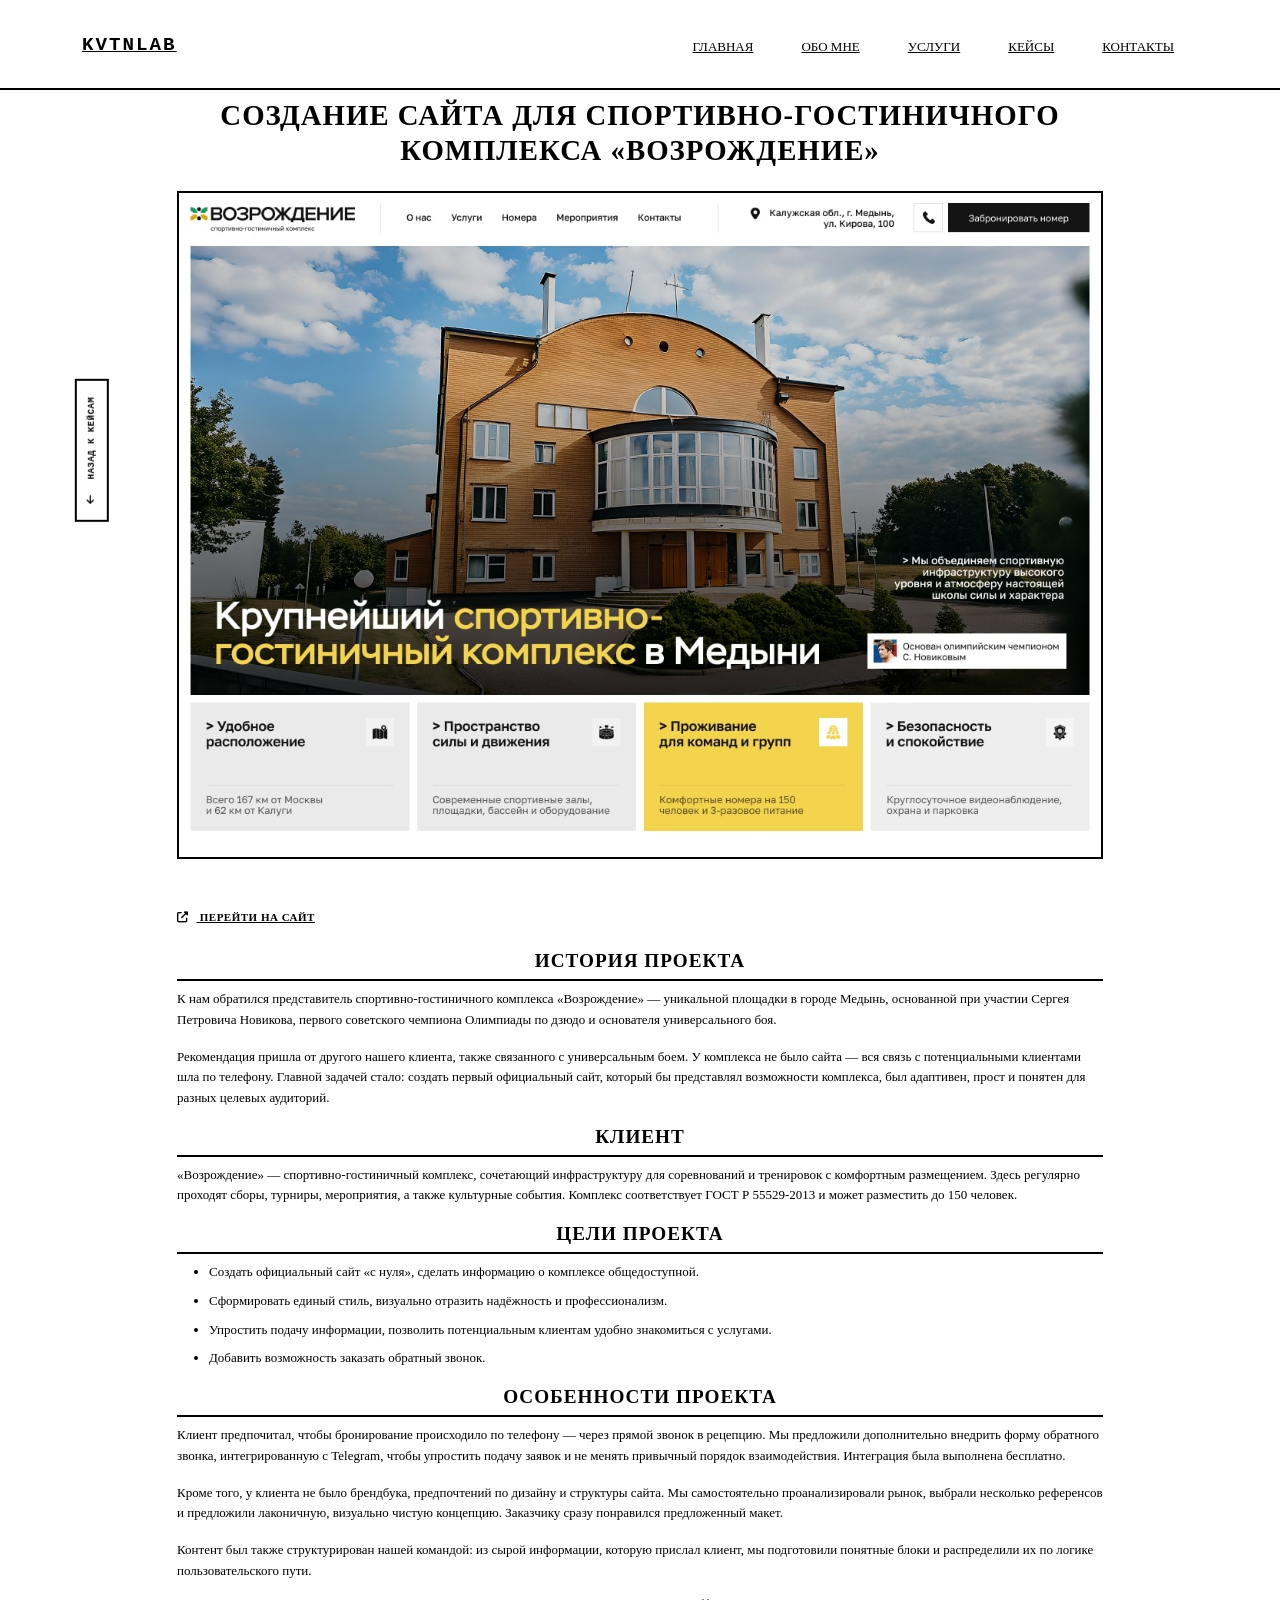
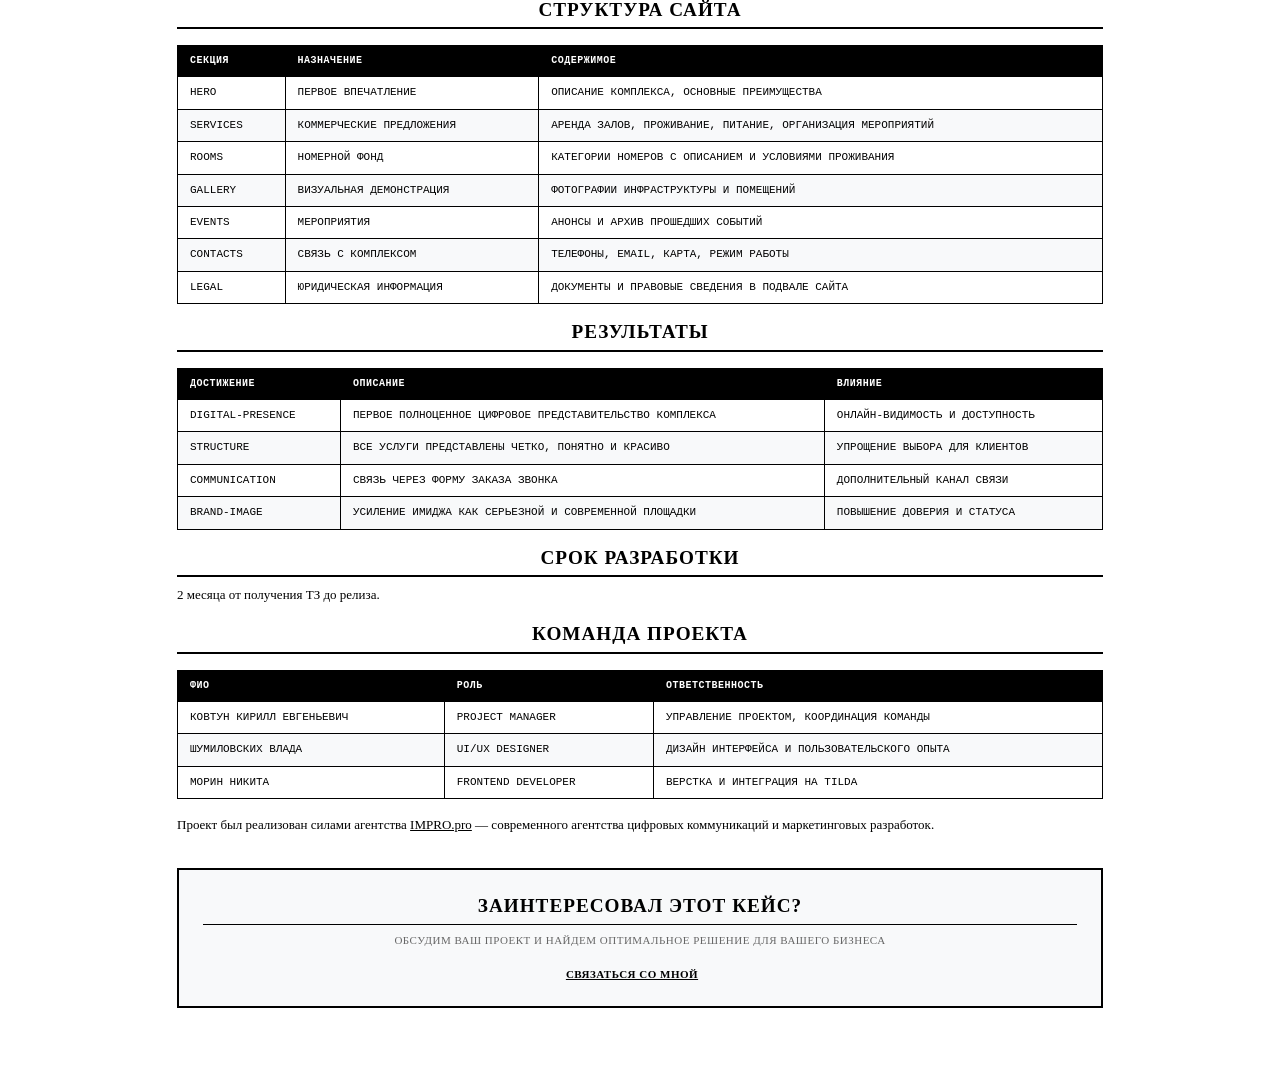
<file: cases/case-vozrozhdenie.html>
<!DOCTYPE html>
<html lang="ru">
<head>
    <meta charset="UTF-8">
    <meta name="viewport" content="width=device-width, initial-scale=1.0">    <title>Кейс: создание сайта для спортивно-гостиничного комплекса «Возрождение» - Кирилл Ковтун</title>
    
    <!-- Favicons -->
    <link rel="apple-touch-icon" sizes="180x180" href="../images/apple-touch-icon.png">
    <link rel="icon" type="image/png" sizes="32x32" href="../images/favicon-32x32.png">
    <link rel="icon" type="image/png" sizes="16x16" href="../images/favicon-16x16.png">
    <link rel="manifest" href="../images/site.webmanifest">
    
    <!-- Bootstrap 5 CSS -->
    <link href="https://cdn.jsdelivr.net/npm/bootstrap@5.3.0/dist/css/bootstrap.min.css" rel="stylesheet">
    <!-- Font Awesome -->
    <link href="https://cdnjs.cloudflare.com/ajax/libs/font-awesome/6.4.0/css/all.min.css" rel="stylesheet">
    <!-- Google Fonts -->
    <link rel="preconnect" href="https://fonts.googleapis.com">
    <link rel="preconnect" href="https://fonts.gstatic.com" crossorigin>
    <link href="https://fonts.googleapis.com/css2?family=Inter:wght@300;400;500;600;700;800;900&display=swap" rel="stylesheet">
    
    <!-- Custom CSS -->
    <link rel="stylesheet" href="../style.css">
</head>
<body>    <!-- Header -->
    <header class="header-main fixed-top">
        <nav class="navbar navbar-expand-lg">
            <div class="container">
                <a class="navbar-brand" href="../index.html">
                    <span class="brand-text">KVTNLAB</span>
                </a>                
                <button class="navbar-toggler" type="button" id="mobileMenuToggle" aria-expanded="false" aria-label="Toggle navigation">
                    <span class="navbar-toggler-icon">
                        <span></span>
                        <span></span>
                        <span></span>
                    </span>
                </button>
                
                <div class="collapse navbar-collapse" id="navbarNav">
                    <ul class="navbar-nav ms-auto">
                        <li class="nav-item">
                            <a class="nav-link" href="../index.html">ГЛАВНАЯ</a>
                        </li>
                        <li class="nav-item">
                            <a class="nav-link" href="../index.html#about">ОБО МНЕ</a>
                        </li>
                        <li class="nav-item">
                            <a class="nav-link" href="../index.html#services">УСЛУГИ</a>
                        </li>
                        <li class="nav-item">
                            <a class="nav-link" href="../index.html#cases">КЕЙСЫ</a>
                        </li>
                        <li class="nav-item">
                            <a class="nav-link" href="../index.html#contact">КОНТАКТЫ</a>
                        </li>
                    </ul>
                </div>
            </div>
        </nav>
          <!-- Mobile Menu (Full Screen) -->
        <div class="mobile-menu-fullscreen" id="mobileMenu">
            <div class="mobile-menu-header">
                <h5 class="mobile-menu-title">МЕНЮ</h5>
                <button type="button" class="mobile-menu-close" id="mobileMenuClose">
                    <span></span>
                    <span></span>
                </button>
            </div>            <div class="mobile-menu-body">
                <table class="mobile-nav-table data-table">
                    <thead>
                        <tr>
                            <th>РАЗДЕЛ</th>
                            <th>ОПИСАНИЕ</th>
                        </tr>
                    </thead>
                    <tbody>
                        <tr>
                            <td><a class="mobile-nav-link" href="../index.html">ГЛАВНАЯ</a></td>
                            <td>ОСНОВНАЯ ИНФОРМАЦИЯ И КОНТАКТЫ</td>
                        </tr>
                        <tr>
                            <td><a class="mobile-nav-link" href="../index.html#about">ОБО МНЕ</a></td>
                            <td>ОПЫТ И ТЕХНИЧЕСКИЙ СТЕК</td>
                        </tr>
                        <tr>
                            <td><a class="mobile-nav-link" href="../index.html#services">УСЛУГИ</a></td>
                            <td>ПРЕДЛОЖЕНИЯ И СТОИМОСТЬ</td>
                        </tr>
                        <tr>
                            <td><a class="mobile-nav-link" href="../index.html#cases">КЕЙСЫ</a></td>
                            <td>ПОРТФОЛИО ВЫПОЛНЕННЫХ ПРОЕКТОВ</td>
                        </tr>
                        <tr>
                            <td><a class="mobile-nav-link" href="../index.html#contact">КОНТАКТЫ</a></td>
                            <td>СВЯЗЬ И ЮРИДИЧЕСКАЯ ИНФОРМАЦИЯ</td>
                        </tr>
                    </tbody>
                </table>
            </div>
        </div>    </header>    <!-- Fixed Back to Cases Button -->
    <a href="../index.html#cases" class="back-to-cases-fixed">
        <i class="fas fa-arrow-left"></i>
        <span>НАЗАД К КЕЙСАМ</span>
    </a>

    <!-- Case Hero Section -->
    <section class="case-hero">
        <div class="container">
            <div class="row">
                <div class="col-12">
                    <!-- Скрытая кнопка для сохранения структуры -->
                    <div style="visibility: hidden; height: 0; overflow: hidden;">
                        <a href="../index.html#cases" class="btn btn-outline-accent">
                            <i class="fas fa-arrow-left me-2"></i>
                            НАЗАД К КЕЙСАМ
                        </a>
                    </div>
                </div>
            </div>
        </div>
    </section>

    <!-- Case Content -->
    <section class="case-content-section py-5">
        <div class="container">
            <div class="row">
                <div class="col-lg-10 mx-auto">
                    <h1 class="case-main-title mb-4">Создание сайта для спортивно-гостиничного комплекса «Возрождение»</h1>
                      <div class="case-image mb-5">
                        <img src="../images/vozrozhdenie-main.jpg" alt="Главная страница сайта «Возрождение»" class="img-fluid rounded">
                    </div>

                    <div class="case-link mb-4">
                        <a href="https://vozrozhdenie-medyn.ru/" target="_blank" class="btn btn-accent-orange">
                            <i class="fas fa-external-link-alt me-2"></i>
                            Перейти на сайт
                        </a>
                    </div>

                    <h2 class="case-section-title">История проекта</h2>
                    <p class="case-text">
                        К нам обратился представитель спортивно-гостиничного комплекса «Возрождение» — уникальной площадки в городе Медынь, основанной при участии Сергея Петровича Новикова, первого советского чемпиона Олимпиады по дзюдо и основателя универсального боя.
                    </p>
                    <p class="case-text">
                        Рекомендация пришла от другого нашего клиента, также связанного с универсальным боем. У комплекса не было сайта — вся связь с потенциальными клиентами шла по телефону. Главной задачей стало: создать первый официальный сайт, который бы представлял возможности комплекса, был адаптивен, прост и понятен для разных целевых аудиторий.
                    </p>

                    <h2 class="case-section-title">Клиент</h2>
                    <p class="case-text">
                        «Возрождение» — спортивно-гостиничный комплекс, сочетающий инфраструктуру для соревнований и тренировок с комфортным размещением. Здесь регулярно проходят сборы, турниры, мероприятия, а также культурные события. Комплекс соответствует ГОСТ Р 55529-2013 и может разместить до 150 человек.
                    </p>

                    <h2 class="case-section-title">Цели проекта</h2>
                    <ul class="case-list">
                        <li>Создать официальный сайт «с нуля», сделать информацию о комплексе общедоступной.</li>
                        <li>Сформировать единый стиль, визуально отразить надёжность и профессионализм.</li>
                        <li>Упростить подачу информации, позволить потенциальным клиентам удобно знакомиться с услугами.</li>
                        <li>Добавить возможность заказать обратный звонок.</li>
                    </ul>

                    <h2 class="case-section-title">Особенности проекта</h2>
                    <p class="case-text">
                        Клиент предпочитал, чтобы бронирование происходило по телефону — через прямой звонок в рецепцию. Мы предложили дополнительно внедрить форму обратного звонка, интегрированную с Telegram, чтобы упростить подачу заявок и не менять привычный порядок взаимодействия. Интеграция была выполнена бесплатно.
                    </p>
                    <p class="case-text">
                        Кроме того, у клиента не было брендбука, предпочтений по дизайну и структуры сайта. Мы самостоятельно проанализировали рынок, выбрали несколько референсов и предложили лаконичную, визуально чистую концепцию. Заказчику сразу понравился предложенный макет.
                    </p>
                    <p class="case-text">
                        Контент был также структурирован нашей командой: из сырой информации, которую прислал клиент, мы подготовили понятные блоки и распределили их по логике пользовательского пути.
                    </p>                    <h2 class="case-section-title">Структура сайта</h2>
                    <table class="data-table">
                        <thead>
                            <tr>
                                <th>СЕКЦИЯ</th>
                                <th>НАЗНАЧЕНИЕ</th>
                                <th>СОДЕРЖИМОЕ</th>
                            </tr>
                        </thead>
                        <tbody>
                            <tr>
                                <td>HERO</td>
                                <td>ПЕРВОЕ ВПЕЧАТЛЕНИЕ</td>
                                <td>ОПИСАНИЕ КОМПЛЕКСА, ОСНОВНЫЕ ПРЕИМУЩЕСТВА</td>
                            </tr>
                            <tr>
                                <td>SERVICES</td>
                                <td>КОММЕРЧЕСКИЕ ПРЕДЛОЖЕНИЯ</td>
                                <td>АРЕНДА ЗАЛОВ, ПРОЖИВАНИЕ, ПИТАНИЕ, ОРГАНИЗАЦИЯ МЕРОПРИЯТИЙ</td>
                            </tr>
                            <tr>
                                <td>ROOMS</td>
                                <td>НОМЕРНОЙ ФОНД</td>
                                <td>КАТЕГОРИИ НОМЕРОВ С ОПИСАНИЕМ И УСЛОВИЯМИ ПРОЖИВАНИЯ</td>
                            </tr>
                            <tr>
                                <td>GALLERY</td>
                                <td>ВИЗУАЛЬНАЯ ДЕМОНСТРАЦИЯ</td>
                                <td>ФОТОГРАФИИ ИНФРАСТРУКТУРЫ И ПОМЕЩЕНИЙ</td>
                            </tr>
                            <tr>
                                <td>EVENTS</td>
                                <td>МЕРОПРИЯТИЯ</td>
                                <td>АНОНСЫ И АРХИВ ПРОШЕДШИХ СОБЫТИЙ</td>
                            </tr>
                            <tr>
                                <td>CONTACTS</td>
                                <td>СВЯЗЬ С КОМПЛЕКСОМ</td>
                                <td>ТЕЛЕФОНЫ, EMAIL, КАРТА, РЕЖИМ РАБОТЫ</td>
                            </tr>
                            <tr>
                                <td>LEGAL</td>
                                <td>ЮРИДИЧЕСКАЯ ИНФОРМАЦИЯ</td>
                                <td>ДОКУМЕНТЫ И ПРАВОВЫЕ СВЕДЕНИЯ В ПОДВАЛЕ САЙТА</td>
                            </tr>
                        </tbody>
                    </table>                    <h2 class="case-section-title">Результаты</h2>
                    <table class="data-table">
                        <thead>
                            <tr>
                                <th>ДОСТИЖЕНИЕ</th>
                                <th>ОПИСАНИЕ</th>
                                <th>ВЛИЯНИЕ</th>
                            </tr>
                        </thead>
                        <tbody>
                            <tr>
                                <td>DIGITAL-PRESENCE</td>
                                <td>ПЕРВОЕ ПОЛНОЦЕННОЕ ЦИФРОВОЕ ПРЕДСТАВИТЕЛЬСТВО КОМПЛЕКСА</td>
                                <td>ОНЛАЙН-ВИДИМОСТЬ И ДОСТУПНОСТЬ</td>
                            </tr>
                            <tr>
                                <td>STRUCTURE</td>
                                <td>ВСЕ УСЛУГИ ПРЕДСТАВЛЕНЫ ЧЕТКО, ПОНЯТНО И КРАСИВО</td>
                                <td>УПРОЩЕНИЕ ВЫБОРА ДЛЯ КЛИЕНТОВ</td>
                            </tr>
                            <tr>
                                <td>COMMUNICATION</td>
                                <td>СВЯЗЬ ЧЕРЕЗ ФОРМУ ЗАКАЗА ЗВОНКА</td>
                                <td>ДОПОЛНИТЕЛЬНЫЙ КАНАЛ СВЯЗИ</td>
                            </tr>
                            <tr>
                                <td>BRAND-IMAGE</td>
                                <td>УСИЛЕНИЕ ИМИДЖА КАК СЕРЬЕЗНОЙ И СОВРЕМЕННОЙ ПЛОЩАДКИ</td>
                                <td>ПОВЫШЕНИЕ ДОВЕРИЯ И СТАТУСА</td>
                            </tr>
                        </tbody>
                    </table>

                    <h2 class="case-section-title">Срок разработки</h2>
                    <p class="case-text">
                        2 месяца от получения ТЗ до релиза.
                    </p>                    <h2 class="case-section-title">Команда проекта</h2>
                    <table class="data-table">
                        <thead>
                            <tr>
                                <th>ФИО</th>
                                <th>РОЛЬ</th>
                                <th>ОТВЕТСТВЕННОСТЬ</th>
                            </tr>
                        </thead>
                        <tbody>
                            <tr>
                                <td>КОВТУН КИРИЛЛ ЕВГЕНЬЕВИЧ</td>
                                <td>PROJECT MANAGER</td>
                                <td>УПРАВЛЕНИЕ ПРОЕКТОМ, КООРДИНАЦИЯ КОМАНДЫ</td>
                            </tr>
                            <tr>
                                <td>ШУМИЛОВСКИХ ВЛАДА</td>
                                <td>UI/UX DESIGNER</td>
                                <td>ДИЗАЙН ИНТЕРФЕЙСА И ПОЛЬЗОВАТЕЛЬСКОГО ОПЫТА</td>
                            </tr>
                            <tr>
                                <td>МОРИН НИКИТА</td>
                                <td>FRONTEND DEVELOPER</td>
                                <td>ВЕРСТКА И ИНТЕГРАЦИЯ НА TILDA</td>
                            </tr>
                        </tbody>
                    </table>
                    
                    <p class="case-text">
                        Проект был реализован силами агентства <a href="https://impro.pro" target="_blank" class="text-accent-orange">IMPRO.pro</a> — современного агентства цифровых коммуникаций и маркетинговых разработок.
                    </p>
                    
                    <!-- CTA -->
                    <div class="case-cta text-center">
                        <h3 class="cta-title">ЗАИНТЕРЕСОВАЛ ЭТОТ КЕЙС?</h3>
                        <p class="cta-description">
                            Обсудим ваш проект и найдем оптимальное решение для вашего бизнеса
                        </p>
                        <a href="../index.html#contact" class="btn btn-accent-orange btn-lg">
                            СВЯЗАТЬСЯ СО МНОЙ
                        </a>
                    </div>
                </div>
            </div>
        </div>
    </section><!-- Bootstrap JS -->
    <script src="https://cdn.jsdelivr.net/npm/bootstrap@5.3.0/dist/js/bootstrap.bundle.min.js"></script>
    <!-- Custom JS -->
    <script src="../script.js"></script>
</body>
</html>
</file>
<file: style.css>
:root {
    --bg-primary: #ffffff;
    --bg-secondary: #f8f9fa;
    --text-primary: #000000;
    --text-secondary: #666666;
    --border-color: #000000;
    --border-light: #cccccc;
    --accent-color: #000000;
}

* {
    margin: 0;
    padding: 0;
    box-sizing: border-box;
}

body {
    font-family: 'Times New Roman', serif;
    background-color: var(--bg-primary);
    color: var(--text-primary);
    line-height: 1.4;
    font-size: 13px;
    font-weight: normal;
}

/* Unified Typography */
h1, h2, h3, h4, h5, h6 {
    font-family: 'Times New Roman', serif;
    font-weight: bold;
    text-transform: uppercase;
    letter-spacing: 1px;
    margin-bottom: 0.5rem;
    color: var(--text-primary);
}

h1 { font-size: 1.8rem; line-height: 1.2; }
h2 { font-size: 1.4rem; line-height: 1.3; }
h3 { font-size: 1.2rem; line-height: 1.3; }
h4 { font-size: 1rem; line-height: 1.4; }

/* Unified Section Typography */
.section-title {
    font-size: 1.4rem;
    color: var(--text-primary);
    margin-bottom: 1rem;
    text-align: center;
    font-family: 'Times New Roman', serif;
    font-weight: bold;
    text-transform: uppercase;
    letter-spacing: 1px;
    border-bottom: 2px solid var(--border-color);
    padding-bottom: 0.5rem;
}

.section-subtitle {
    font-size: 1rem;
    color: var(--text-secondary);
    margin-bottom: 1rem;
    text-align: center;
    font-family: 'Times New Roman', serif;
    text-transform: uppercase;
    letter-spacing: 0.5px;
}

.stack-title,
.footer-section-title,
.cta-title {
    font-size: 1.2rem;
    color: var(--text-primary);
    margin-bottom: 0.8rem;
    font-family: 'Times New Roman', serif;
    font-weight: bold;
    text-transform: uppercase;
    letter-spacing: 1px;
    border-bottom: 1px solid var(--border-color);
    padding-bottom: 0.3rem;
}

/* Center CTA title specifically */
.cta-title {
    text-align: center;
}

/* Unified Links - All clickable elements have consistent underlines */
a {
    color: var(--text-primary);
    text-decoration: underline;
    font-family: 'Times New Roman', serif;
    transition: text-decoration 0.2s ease;
}

a:hover {
    text-decoration: none;
}

/* Navigation links also get underlines */
.navbar-brand .brand-text {
    font-family: 'Courier New', monospace;
    font-weight: bold;
    font-size: 1.2rem;
    color: var(--text-primary);
    text-decoration: underline;
    letter-spacing: 2px;
    transition: text-decoration 0.2s ease;
}

.navbar-brand .brand-text:hover {
    text-decoration: none;
}

.navbar-nav .nav-link {
    color: var(--text-primary) !important;
    font-weight: normal;
    font-family: 'Times New Roman', serif;
    text-transform: uppercase;
    margin: 0 1rem;
    text-decoration: underline !important;
    padding-bottom: 2px;
    transition: text-decoration 0.2s ease;
}

.navbar-nav .nav-link:hover {
    text-decoration: none !important;
}

/* Unified Table Styles - DIYR.dev Inspired */
table {
    width: 100%;
    border-collapse: collapse;
    margin: 1rem 0;
    background: var(--bg-primary);
    font-family: 'Courier New', monospace;
    font-size: 11px;
}

th, td {
    border: 1px solid var(--border-color);
    padding: 8px 12px;
    text-align: left;
    vertical-align: top;
    line-height: 1.4;
    font-family: 'Courier New', monospace;
}

th {
    background: var(--text-primary);
    color: var(--bg-primary);
    font-weight: bold;
    text-transform: uppercase;
    font-size: 10px;
    letter-spacing: 0.5px;
    font-family: 'Courier New', monospace;
}

tr:nth-child(even) {
    background: var(--bg-secondary);
}

/* Unified data table class for all tables */
.data-table {
    font-family: 'Courier New', monospace;
    font-size: 11px;
    width: 100%;
    margin: 1rem 0;
}

.data-table th {
    background: var(--text-primary);
    color: var(--bg-primary);
    text-align: left;
    font-size: 10px;
    padding: 8px 12px;
    font-weight: bold;
    text-transform: uppercase;
    letter-spacing: 0.5px;
    font-family: 'Courier New', monospace;
}

.data-table td {
    text-align: left;
    padding: 8px 12px;
    font-size: 11px;
    line-height: 1.4;
    font-family: 'Courier New', monospace;
}

.data-table tr:nth-child(even) {
    background: var(--bg-secondary);
}

/* Code-like elements */
.code-block,
.tech-item,
.service-code {
    font-family: 'Courier New', monospace;
    background: var(--bg-secondary);
    border: 1px solid var(--border-color);
    padding: 2px 4px;
    font-size: 11px;
    text-transform: uppercase;
}

/* Header */
.header-main {
    background: var(--bg-primary);
    border-bottom: 2px solid var(--border-color);
    padding: 1rem 0;
    position: fixed;
    top: 0;    left: 0;
    right: 0;
    z-index: 1000;
}

.navbar-nav .nav-link {
    color: var(--text-primary) !important;
    font-weight: normal;
    font-family: 'Times New Roman', serif;
    text-transform: uppercase;
    margin: 0 1rem;
    text-decoration: underline !important;
    padding-bottom: 2px;
    transition: text-decoration 0.2s ease;
}

.navbar-nav .nav-link:hover {
    text-decoration: none !important;
}

/* Mobile Menu */
.mobile-menu-fullscreen {
    position: fixed;
    top: 0;
    left: 0;
    width: 100vw;
    height: 100vh;
    background: var(--bg-primary);
    z-index: 9999;
    display: flex;
    flex-direction: column;
    opacity: 0;
    visibility: hidden;
    transition: all 0.3s ease;
}

.mobile-menu-fullscreen.active {
    opacity: 1;
    visibility: visible;
}

.mobile-menu-header {
    display: flex;
    justify-content: space-between;
    align-items: center;
    padding: 1rem 2rem;
    border-bottom: 2px solid var(--border-color);
}

.mobile-menu-title {
    color: var(--text-primary);
    font-family: 'Times New Roman', serif;
    font-size: 1.2rem;
    margin: 0;
}

.mobile-menu-close {
    background: none;
    border: none;
    cursor: pointer;
    padding: 0;
    font-size: 1.5rem;
    color: var(--text-primary);
    text-decoration: underline;
    font-family: 'Courier New', monospace;
}

.mobile-menu-close:hover {
    text-decoration: none;
}

.mobile-menu-body {
    flex: 1;
    display: flex;
    align-items: center;
    justify-content: center;
    padding: 2rem;
}

.mobile-nav {
    list-style: none;
    padding: 0;
    margin: 0;
    text-align: center;
}

.mobile-nav-item {
    margin: 1.5rem 0;
}

.mobile-nav-link {
    color: var(--text-primary);
    text-decoration: underline;
    font-family: 'Times New Roman', serif;
    font-size: 1.2rem;
    font-weight: bold;
    text-transform: uppercase;
    display: block;
    padding: 0;
    background: none;
    border: none;
    transition: all 0.2s ease;
}

.mobile-nav-link:hover {
    text-decoration: none;
}

/* Navbar Toggler */
.navbar-toggler {
    border: 2px solid var(--border-color);
    padding: 0.25rem 0.5rem;
}

.navbar-toggler-icon {
    display: flex;
    flex-direction: column;
    width: 24px;
    height: 18px;
}

.navbar-toggler-icon span {
    display: block;
    height: 2px;
    width: 100%;
    background: var(--text-primary);
    margin: 2px 0;
}

/* Hide mobile menu on desktop */
@media (min-width: 992px) {
    .mobile-menu-fullscreen {
        display: none !important;
    }
}

/* Hero Section */
.hero-section {
    min-height: 100vh;
    display: flex;
    align-items: center;
    background: var(--bg-primary);
    padding-top: 80px;
    border-bottom: 2px solid var(--border-color);
}

.hero-title {
    font-size: 1.4rem;
    font-weight: bold;
    line-height: 1.3;
    margin-bottom: 2rem;
    font-family: 'Times New Roman', serif;
    text-align: center;
}

.hero-info-table {
    margin: 1rem auto;
    max-width: 600px;
}

.hero-actions {
    text-align: center;
    margin-top: 2rem;
}

.hero-actions .btn {
    margin: 0 0.5rem 0.5rem 0;
    display: inline-block;
}

/* Unified Link-Style Buttons */
.btn {
    font-family: 'Times New Roman', serif;
    font-weight: bold;
    text-transform: uppercase;
    background: none;
    border: none;
    padding: 0;
    color: var(--text-primary);
    text-decoration: underline;
    display: inline;
    transition: all 0.2s ease;
    font-size: 11px;
    margin: 0 1rem 0.5rem 0;
    cursor: pointer;
    letter-spacing: 0.5px;
}

.btn:hover {
    background: none;
    color: var(--text-primary);
    text-decoration: none;
}

.btn-accent-orange,
.btn-outline-accent {
    background: none;
    border: none;
    color: var(--text-primary);
    text-decoration: underline;
}

.btn-accent-orange:hover,
.btn-outline-accent:hover {
    background: none;
    color: var(--text-primary);
    text-decoration: none;
}

/* CTA Actions */
.cta-actions {
    text-align: center;
    margin: 1rem 0;
}

.cta-actions .btn {
    margin: 0 0.5rem 0.5rem 0;
}

/* Unified Section Styles */
section {
    padding: 40px 0;
    position: relative;
}

/* Unified Background Pattern */
.hero-section,
.services-section,
.footer-section {
    background: var(--bg-primary);
}

.about-section,
.cases-section {
    background: var(--bg-secondary);
}

/* All sections have consistent borders */
.hero-section {
    min-height: 80vh;
    display: flex;
    align-items: center;
    padding-top: 60px;
    border-bottom: 2px solid var(--border-color);
}

.about-section,
.cases-section {
    border-top: 2px solid var(--border-color);
    border-bottom: 2px solid var(--border-color);
}

.footer-section {
    border-top: 2px solid var(--border-color);
}
/* Unified Filter Links */
.filter-buttons {
    display: flex;
    justify-content: center;
    flex-wrap: wrap;
    gap: 2rem;
    margin-bottom: 2rem;
}

.filter-btn {
    background: none;
    border: none;
    padding: 0;
    font-family: 'Times New Roman', serif;
    font-weight: bold;
    font-size: 11px;
    text-transform: uppercase;
    letter-spacing: 0.5px;
    cursor: pointer;
    color: var(--text-primary);
    text-decoration: underline;
    transition: all 0.2s ease;
}

.filter-btn:hover {
    text-decoration: none;
}

.filter-btn.active {
    color: var(--text-primary);
    text-decoration: none;
    font-weight: bold;
}

/* Unified Special Styling for Key Elements */
.service-price {
    font-weight: bold;
    font-family: 'Times New Roman', serif;
}

.case-title {
    font-weight: bold;
    font-family: 'Times New Roman', serif;
    text-transform: uppercase;
}

.case-description {
    color: var(--text-secondary);
    font-family: 'Times New Roman', serif;
    font-size: 11px;
}

/* Phone copy styling - unified with all links */
.phone-copy {
    cursor: pointer;
    font-family: 'Times New Roman', serif;
    text-decoration: underline;
    transition: text-decoration 0.2s ease;
}

.phone-copy:hover {
    text-decoration: none;
}

/* Unified Footer and Contact Styles */
.cta-description {
    font-size: 1rem;
    color: var(--text-secondary);
    text-align: center;
    margin-bottom: 2rem;
    font-family: 'Times New Roman', serif;
    text-transform: uppercase;
    letter-spacing: 0.5px;
}

/* Unified Footer Links - consistent with all other links */
.contacts-table a,
.details-table a {
    color: var(--text-primary);
    text-decoration: underline;
    font-family: 'Times New Roman', serif;
    transition: text-decoration 0.2s ease;
}

.contacts-table a:hover,
.details-table a:hover {
    text-decoration: none;
}

.footer-divider {
    border: none;
    border-top: 2px solid var(--border-color);
    margin: 2rem 0 1rem 0;
}

.copyright {
    color: var(--text-secondary);
    font-size: 11px;
    text-align: center;
    padding: 1rem 0;
    font-family: 'Times New Roman', serif;
    text-transform: uppercase;
    letter-spacing: 0.5px;
}

/* Unified Case Detail Pages */
.case-detail-section {
    padding: 2rem 0 1rem;
    background: var(--bg-primary);
}

.case-hero {
    background: var(--bg-secondary);
    padding: 2rem 0 1rem;
    border-bottom: 2px solid var(--border-color);
}

.case-hero h1 {
    font-size: 1.8rem;
    color: var(--text-primary);
    margin-bottom: 0.8rem;
    text-align: center;
    font-family: 'Times New Roman', serif;
    font-weight: bold;
    text-transform: uppercase;
    letter-spacing: 1px;
}

.case-hero .lead {
    font-size: 1rem;
    color: var(--text-secondary);
    line-height: 1.4;
    text-align: center;
    font-family: 'Times New Roman', serif;
    text-transform: uppercase;
    letter-spacing: 0.5px;
}

/* Case content styling */
.case-content-section {
    padding: 3rem 0 2rem;
    background: var(--bg-primary);
}

.case-main-title {
    font-size: 1.8rem;
    color: var(--text-primary);
    margin-bottom: 1rem;
    text-align: center;
    font-family: 'Times New Roman', serif;
    font-weight: bold;
    text-transform: uppercase;
    letter-spacing: 1px;
}

.case-section-title {
    font-size: 1.2rem;
    color: var(--text-primary);
    margin-bottom: 0.5rem;
    text-align: center;
    font-family: 'Times New Roman', serif;
    font-weight: bold;
    text-transform: uppercase;
    letter-spacing: 1px;
    border-bottom: 2px solid var(--border-color);
    padding-bottom: 0.3rem;
}

.case-text,
.case-list {
    font-family: 'Times New Roman', serif;
    font-size: 13px;
    line-height: 1.6;
    color: var(--text-primary);
    margin-bottom: 1rem;
}

.case-list li {
    margin-bottom: 0.5rem;
}

.case-content-section a:not(.btn) {
    color: var(--text-primary);
    text-decoration: underline;
    font-family: 'Times New Roman', serif;
    transition: text-decoration 0.2s ease;
}

.case-content-section a:not(.btn):hover {
    text-decoration: none;
}

/* Case CTA section */
.case-cta {
    margin: 2rem 0 1rem;
    padding: 1.5rem;
    border: 2px solid var(--border-color);
    background: var(--bg-secondary);
    text-align: center;
}

.case-cta h3 {
    font-size: 1.2rem;
    margin-bottom: 0.5rem;
    font-family: 'Times New Roman', serif;
    font-weight: bold;
    text-transform: uppercase;
    letter-spacing: 1px;
}

.case-cta p {
    font-family: 'Times New Roman', serif;
    font-size: 11px;
    color: var(--text-secondary);
    text-transform: uppercase;
    letter-spacing: 0.5px;
    margin-bottom: 1rem;
}

/* Unified Image Styles for Cases - DIYR.dev inspired */
.case-image-section {
    background: var(--bg-secondary);
    padding: 2rem 0;
    border-top: 2px solid var(--border-color);
    border-bottom: 2px solid var(--border-color);
}

.case-image-container {
    text-align: center;
    margin: 0 auto;
    max-width: 800px;
    padding: 2rem;
    border: 2px solid var(--border-color);
    background: var(--bg-primary);
}

.case-image {
    width: 100%;
    max-width: 100%;
    height: auto;
    border: 2px solid var(--border-color);
    background: var(--bg-primary);
    display: block;
    margin: 0 auto;
    font-family: 'Courier New', monospace;
}

.case-image-caption {
    font-family: 'Times New Roman', serif;
    font-size: 11px;
    color: var(--text-secondary);
    text-transform: uppercase;
    letter-spacing: 0.5px;
    margin-top: 1rem;
    line-height: 1.4;
    text-align: center;
}

/* Override Bootstrap image styles for consistency */
.case-image-container .img-fluid {
    border: 2px solid var(--border-color) !important;
    box-shadow: none !important;
    border-radius: 0 !important;
    background: var(--bg-primary) !important;
}

.case-image-container .rounded {
    border-radius: 0 !important;
}

.case-image-container .shadow-lg {
    box-shadow: none !important;
}

/* Remove all Bootstrap styling that conflicts */
.case-image-container img {
    border: 2px solid var(--border-color) !important;
    box-shadow: none !important;
    border-radius: 0 !important;
    background: var(--bg-primary) !important;
}

/* Fixed Back to Cases Button */
.back-to-cases-fixed {
    position: fixed;
    top: 50%;
    left: 20px;
    transform: translateY(-50%) rotate(-90deg);
    z-index: 999;
    background: var(--bg-primary);
    border: 2px solid var(--border-color);
    padding: 8px 16px;
    font-family: 'Courier New', monospace;
    font-size: 10px;
    font-weight: bold;
    text-transform: uppercase;
    letter-spacing: 1px;
    color: var(--text-primary);
    text-decoration: none;
    transition: all 0.2s ease;
    transform-origin: center;
    white-space: nowrap;
}

.back-to-cases-fixed:hover {
    background: var(--bg-secondary);
    color: var(--text-primary);
    text-decoration: none;
    transform: translateY(-50%) rotate(-90deg) scale(1.05);
}

.back-to-cases-fixed span {
    margin-left: 8px;
    font-size: 9px;
    letter-spacing: 0.5px;
}

.back-to-cases-fixed i {
    font-size: 10px;
}

/* Mobile adjustments for back button */
@media (max-width: 768px) {
    /* Add padding to main content areas to avoid overlap with back button */
    .container {
        padding-left: 60px;
    }
    
    .back-to-cases-fixed {
        left: 10px;
        padding: 8px 12px;
        font-size: 10px;
    }
    
    .back-to-cases-fixed span {
        font-size: 9px;
    }
    
    .back-to-cases-fixed i {
        font-size: 10px;
    }
}

@media (max-width: 576px) {
    /* On very small screens, move button to bottom */
    .back-to-cases-fixed {
        position: fixed;
        bottom: 20px;
        left: 50%;
        top: auto;
        transform: translateX(-50%) rotate(0deg);
        padding: 8px 16px;
        font-size: 10px;
        white-space: nowrap;
        border-radius: 0;
    }
    
    .back-to-cases-fixed:hover {
        transform: translateX(-50%) rotate(0deg) scale(1.05);
    }
    
    .back-to-cases-fixed span {
        font-size: 9px;
        margin-left: 8px;
    }
    
    /* Remove left padding on very small screens since button is at bottom */
    .container {
        padding-left: 15px;
    }
}

/* Unified Responsive Design */
@media (max-width: 768px) {
    .hero-title {
        font-size: 1.3rem;
        line-height: 1.2;
    }
    
    .section-title {
        font-size: 1.2rem;
    }
    
    .stack-title,
    .footer-section-title,
    .cta-title {
        font-size: 1.1rem;
    }
    
    .filter-buttons {
        flex-direction: column;
        align-items: center;
        gap: 1rem;
    }
    
    .filter-btn {
        font-size: 12px;
    }
    
    /* Unified table responsive behavior */
    .data-table {
        font-size: 10px;
    }
    
    .data-table th,
    .data-table td {
        padding: 6px 8px;
    }
    
    /* Show navbar toggler on mobile */
    .navbar-toggler {
        display: block !important;
    }
    
    /* Hide regular navbar on mobile */
    .navbar-collapse {
        display: none !important;
    }
}

@media (max-width: 576px) {
    .hero-title {
        font-size: 1.1rem;
        line-height: 1.1;
    }
    
    .section-title {
        font-size: 1rem;
    }
    
    .stack-title,
    .footer-section-title,
    .cta-title {
        font-size: 0.9rem;
    }
    
    /* Extra compact tables on small screens */
    .data-table {
        font-size: 9px;
    }
    
    .data-table th,
    .data-table td {
        padding: 4px 6px;
    }
}

/* Hide case items that don't match filter */
.case-item.hidden {
    display: none !important;
}

/* Unified Print Styles */
@media print {
    .header-main,
    .mobile-menu-fullscreen,
    .filter-buttons,
    .btn,
    .hero-actions,
    .cta-actions {
        display: none !important;
    }
    
    body {
        background: white !important;
        color: black !important;
        font-size: 10px;
    }
    
    .hero-section {
        padding-top: 0;
        min-height: auto;
    }
    
    section {
        padding: 20px 0;
    }
    
    .data-table {
        font-size: 9px;
        page-break-inside: avoid;
    }
    
    .data-table th,
    .data-table td {
        padding: 4px;
    }
    
    h1, h2, h3, .section-title {
        page-break-after: avoid;
    }
}
</file>
